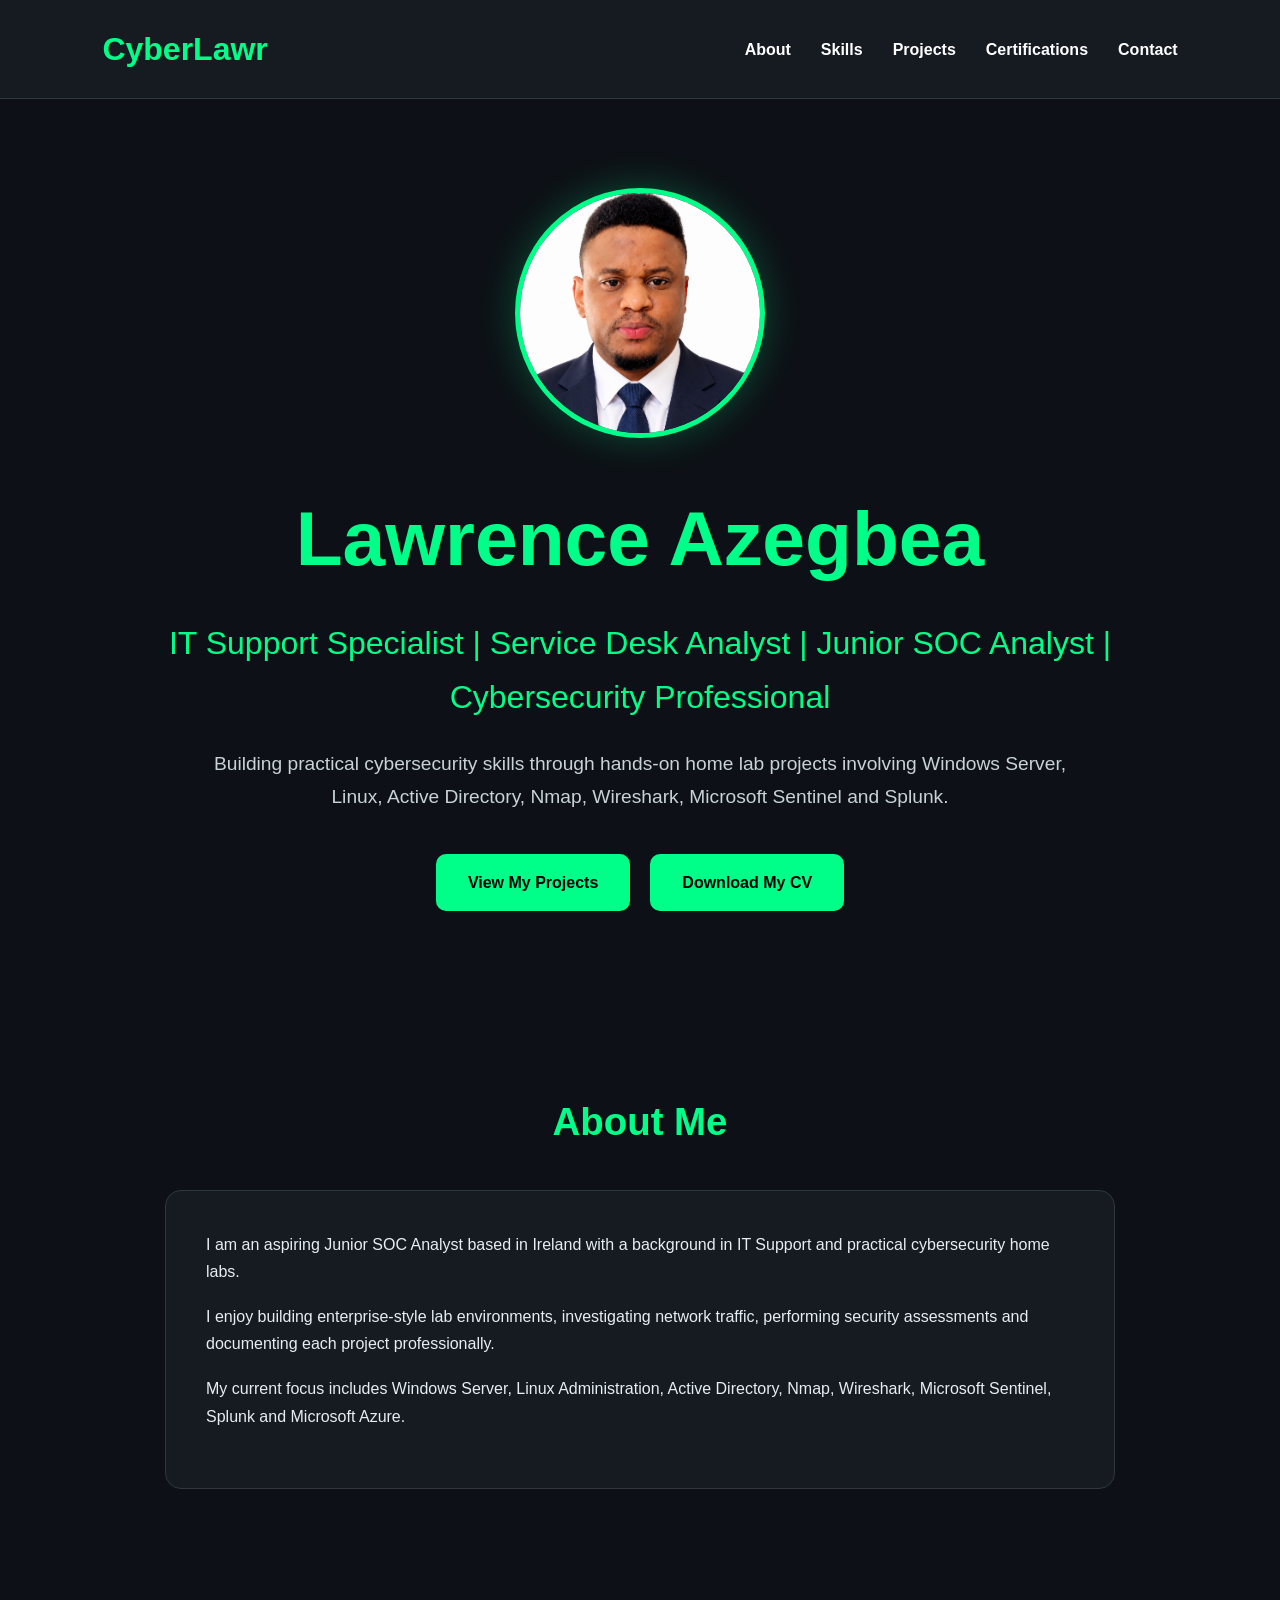
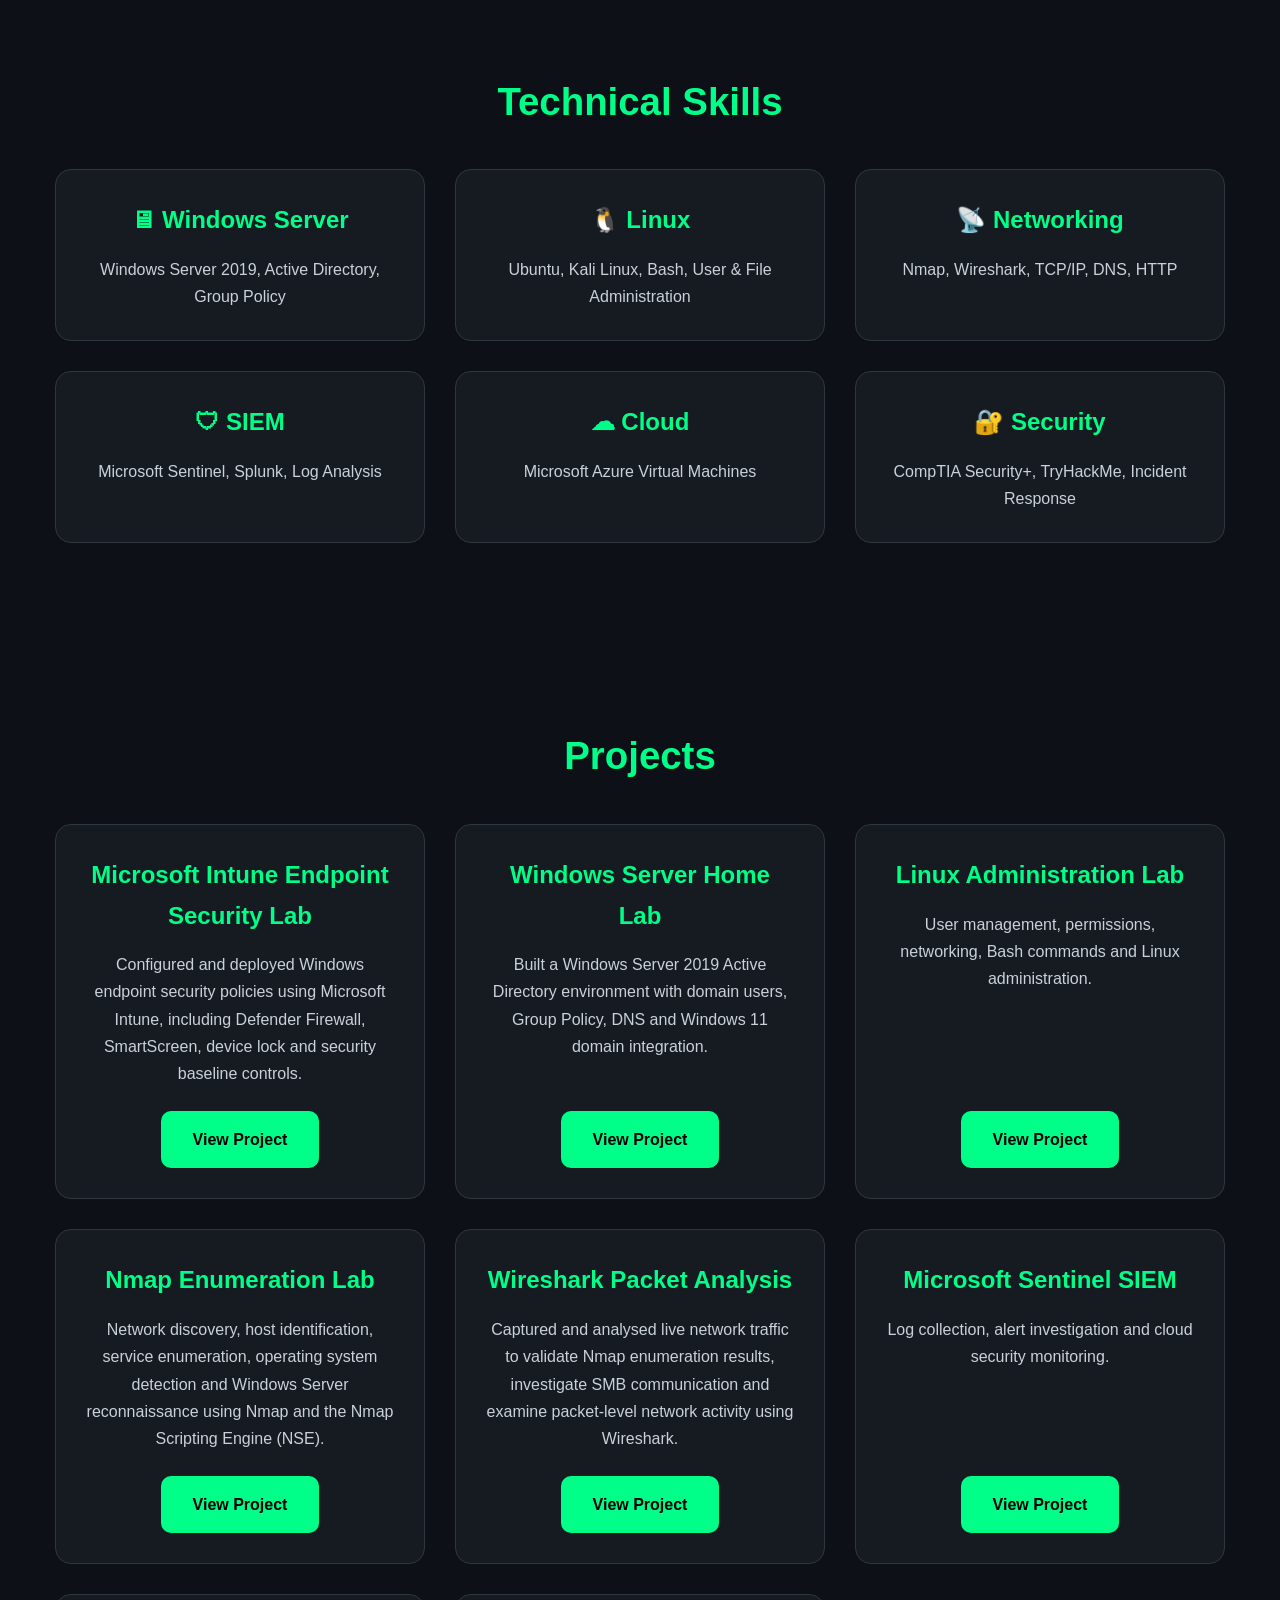
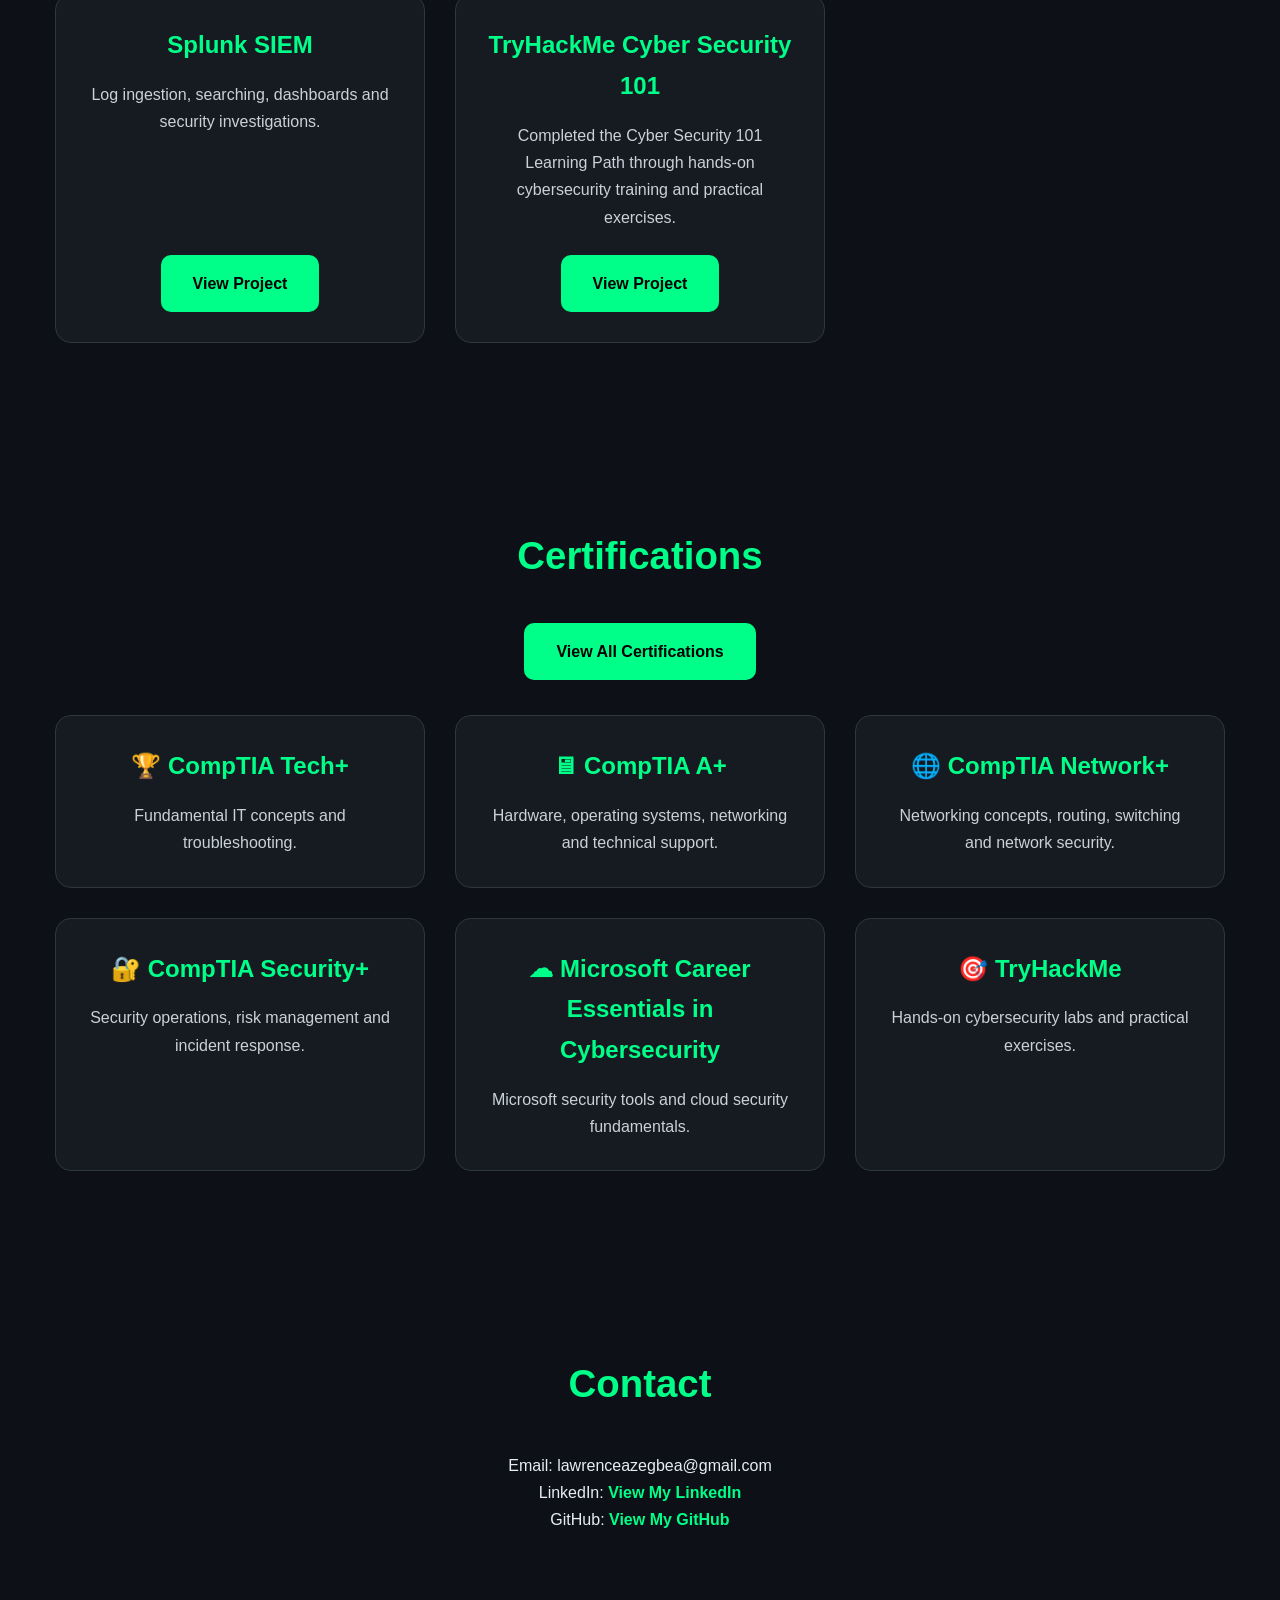
<file: index.html>
<!DOCTYPE html>
<html lang="en">

<head>

    <!-- Google tag (gtag.js) -->
<script async src="https://www.googletagmanager.com/gtag/js?id=G-D3D4YB1VX6"></script>
<script>
  window.dataLayer = window.dataLayer || [];
  function gtag(){dataLayer.push(arguments);}
  gtag('js', new Date());

  gtag('config', 'G-D3D4YB1VX6');
</script>

    <meta charset="UTF-8">
    <meta name="viewport" content="width=device-width, initial-scale=1.0">

    <title>Lawrence Azegbea | IT Support Specialist | Cybersecurity Portfolio | Ireland</title>

    <meta name="description" content="Lawrence Azegbea is an IT Support Specialist and aspiring SOC Analyst in Ireland. Explore hands-on cybersecurity projects covering Windows Server, Active Directory, Linux, Nmap, Wireshark, Microsoft Sentinel, Splunk and Microsoft Azure.">

    <meta name="keywords" content="Lawrence Azegbea, CyberLawr, Cybersecurity Portfolio, IT Support, Service Desk, SOC Analyst, Windows Server, Active Directory, Linux, Nmap, Wireshark, Microsoft Sentinel, Splunk, Microsoft Azure, Ireland">

    <meta name="author" content="Lawrence Azegbea">

    <meta name="robots" content="index, follow">

    <link rel="canonical" href="https://cyberlawr.com/">

    <!-- Open Graph -->
    <meta property="og:title" content="Lawrence Azegbea | Cybersecurity Portfolio">
    <meta property="og:description" content="Hands-on cybersecurity portfolio showcasing Windows Server, Linux, Active Directory, Nmap, Wireshark, Microsoft Sentinel, Splunk and home lab projects.">
    <meta property="og:type" content="website">
    <meta property="og:url" content="https://cyberlawr.com/">
    <meta property="og:image" content="https://cyberlawr.com/assets/images/profile.png">

    <!-- Twitter -->
    <meta name="twitter:card" content="summary_large_image">
    <meta name="twitter:title" content="Lawrence Azegbea | Cybersecurity Portfolio">
    <meta name="twitter:description" content="IT Support Specialist and aspiring SOC Analyst with hands-on cybersecurity home labs and portfolio projects.">
    <meta name="twitter:image" content="https://cyberlawr.com/assets/images/profile.png">

    <link rel="stylesheet" href="assets/style.css">

</head>

<body>

<nav aria-label="Main Navigation">

    <h2>
    <a href="index.html" class="logo">CyberLawr</a>
</h2>

    <ul>
        <li><a href="#about">About</a></li>
        <li><a href="#skills">Skills</a></li>
        <li><a href="#projects">Projects</a></li>

        <!-- UPDATED -->
        <li><a href="certifications.html">Certifications</a></li>

        <li><a href="#contact">Contact</a></li>
    </ul>

</nav>

<section class="hero">

    <img src="assets/images/profile.png"
         alt="Lawrence Azegbea"
         class="profile-img">

    <h1>Lawrence Azegbea</h1>


<h2>IT Support Specialist | Service Desk Analyst | Junior SOC Analyst | Cybersecurity Professional</h2>

    <p>
        Building practical cybersecurity skills through hands-on home lab projects involving
        Windows Server, Linux, Active Directory, Nmap, Wireshark,
        Microsoft Sentinel and Splunk.
    </p>

    <div class="hero-buttons">

        <a href="#projects" class="btn">
            View My Projects
        </a>

        <a href="assets/Lawrence_Azegbea_CV.pdf"
           class="btn"
           download>
            Download My CV
        </a>

    </div>

</section>

<section id="about">

    <h2>About Me</h2>

    <div class="about-card">

        <p>
            I am an aspiring Junior SOC Analyst based in Ireland with a background in IT Support and practical cybersecurity home labs.
        </p>

        <p>
            I enjoy building enterprise-style lab environments, investigating network traffic, performing security assessments and documenting each project professionally.
        </p>

        <p>
            My current focus includes Windows Server, Linux Administration, Active Directory, Nmap, Wireshark, Microsoft Sentinel, Splunk and Microsoft Azure.
        </p>

    </div>

</section>

<section id="skills">

    <h2>Technical Skills</h2>

    <div class="cards">

        <div class="card">
            <h3>🖥 Windows Server</h3>
            <p>Windows Server 2019, Active Directory, Group Policy</p>
        </div>

        <div class="card">
            <h3>🐧 Linux</h3>
            <p>Ubuntu, Kali Linux, Bash, User &amp; File Administration</p>
        </div>

        <div class="card">
            <h3>📡 Networking</h3>
            <p>Nmap, Wireshark, TCP/IP, DNS, HTTP</p>
        </div>

        <div class="card">
            <h3>🛡 SIEM</h3>
            <p>Microsoft Sentinel, Splunk, Log Analysis</p>
        </div>

        <div class="card">
            <h3>☁ Cloud</h3>
            <p>Microsoft Azure Virtual Machines</p>
        </div>

        <div class="card">
            <h3>🔐 Security</h3>
            <p>CompTIA Security+, TryHackMe, Incident Response</p>
        </div>

    </div>

</section>

<section id="projects">

    <h2>Projects</h2>

    <div class="cards">

        <div class="card">
            <h3>Microsoft Intune Endpoint Security Lab</h3>
            <p>
                Configured and deployed Windows endpoint security policies using Microsoft Intune,
                including Defender Firewall, SmartScreen, device lock and security baseline controls.
            </p>

            <a href="intune.html" class="project-btn">View Project</a>
        </div>

        <div class="card">
            <h3>Windows Server Home Lab</h3>
            <p>
                Built a Windows Server 2019 Active Directory environment with domain users,
                Group Policy, DNS and Windows 11 domain integration.
            </p>

            <a href="windows-server.html" class="project-btn">View Project</a>
        </div>

        <div class="card">
            <h3>Linux Administration Lab</h3>
            <p>
                User management, permissions, networking, Bash commands and Linux administration.
            </p>

            <a href="linux.html" class="project-btn">View Project</a>
        </div>

        <div class="card">

    <h3>Nmap Enumeration Lab</h3>

    <p>
        Network discovery, host identification, service enumeration,
        operating system detection and Windows Server reconnaissance
        using Nmap and the Nmap Scripting Engine (NSE).
    </p>

    <a href="nmap.html" class="project-btn">
        View Project
    </a>

</div>

<div class="card">

    <h3>Wireshark Packet Analysis</h3>

    <p>
        Captured and analysed live network traffic to validate Nmap
        enumeration results, investigate SMB communication and examine
        packet-level network activity using Wireshark.
    </p>

    <a href="wireshark.html" class="project-btn">
        View Project
    </a>

</div>

        <div class="card">
            <h3>Microsoft Sentinel SIEM</h3>
            <p>
                Log collection, alert investigation and cloud security monitoring.
            </p>

            <a href="sentinel.html" class="project-btn">View Project</a>
        </div>

        <div class="card">
            <h3>Splunk SIEM</h3>
            <p>
                Log ingestion, searching, dashboards and security investigations.
            </p>

            <a href="splunk.html" class="project-btn">View Project</a>
        </div>

        <div class="card">
            <h3>TryHackMe Cyber Security 101</h3>
            <p>
                Completed the Cyber Security 101 Learning Path through hands-on cybersecurity training and practical exercises.
            </p>

            <a href="tryhackme.html" class="project-btn">View Project</a>
        </div>

    </div>

</section>

<section id="certifications">

    <h2 style="text-align:center;">
        <a href="certifications.html"
           style="text-decoration:none; color:inherit;">
            Certifications
        </a>
    </h2>

    <div style="text-align:center; margin:20px 0 35px;">
        <a href="certifications.html" class="btn">
            View All Certifications
        </a>
    </div>

    <div class="cards">

        <div class="card">
            <h3>🏆 CompTIA Tech+</h3>
            <p>Fundamental IT concepts and troubleshooting.</p>
        </div>

        <div class="card">
            <h3>🖥 CompTIA A+</h3>
            <p>Hardware, operating systems, networking and technical support.</p>
        </div>

        <div class="card">
            <h3>🌐 CompTIA Network+</h3>
            <p>Networking concepts, routing, switching and network security.</p>
        </div>

        <div class="card">
            <h3>🔐 CompTIA Security+</h3>
            <p>Security operations, risk management and incident response.</p>
        </div>

        <div class="card">
            <h3>☁ Microsoft Career Essentials in Cybersecurity</h3>
            <p>Microsoft security tools and cloud security fundamentals.</p>
        </div>

        <div class="card">
            <h3>🎯 TryHackMe</h3>
            <p>Hands-on cybersecurity labs and practical exercises.</p>
        </div>

    </div>

</section>

<section id="contact">

    <h2>Contact</h2>

    <p>Email: lawrenceazegbea@gmail.com</p>

    <p>
        LinkedIn:
        <a href="https://www.linkedin.com/in/lawrence-azegbea-81b802159/"
           target="_blank"
           rel="noopener noreferrer">
            View My LinkedIn
        </a>
    </p>

    <p>
        GitHub:
        <a href="https://github.com/lawr24/cyberlawr"
           target="_blank"
           rel="noopener noreferrer">
            View My GitHub
        </a>
    </p>

</section>

</body>

</html>
</file>
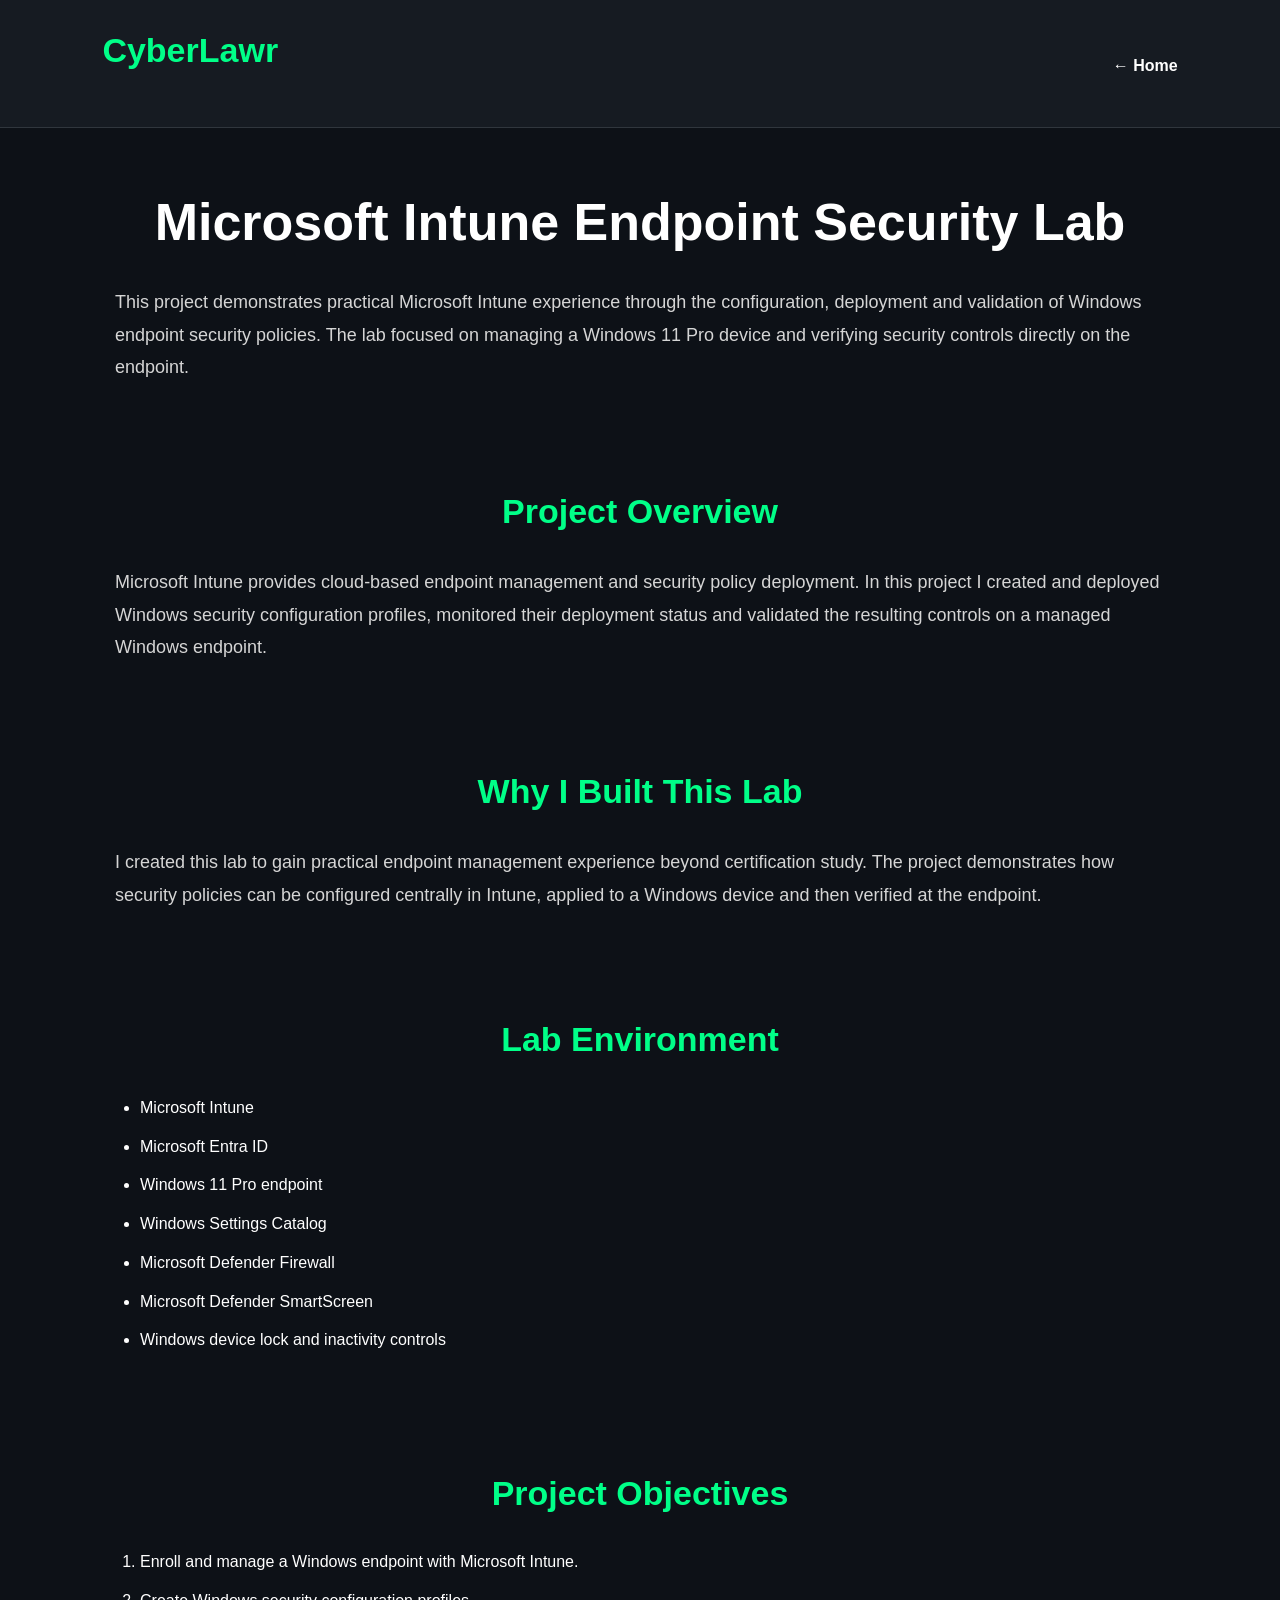
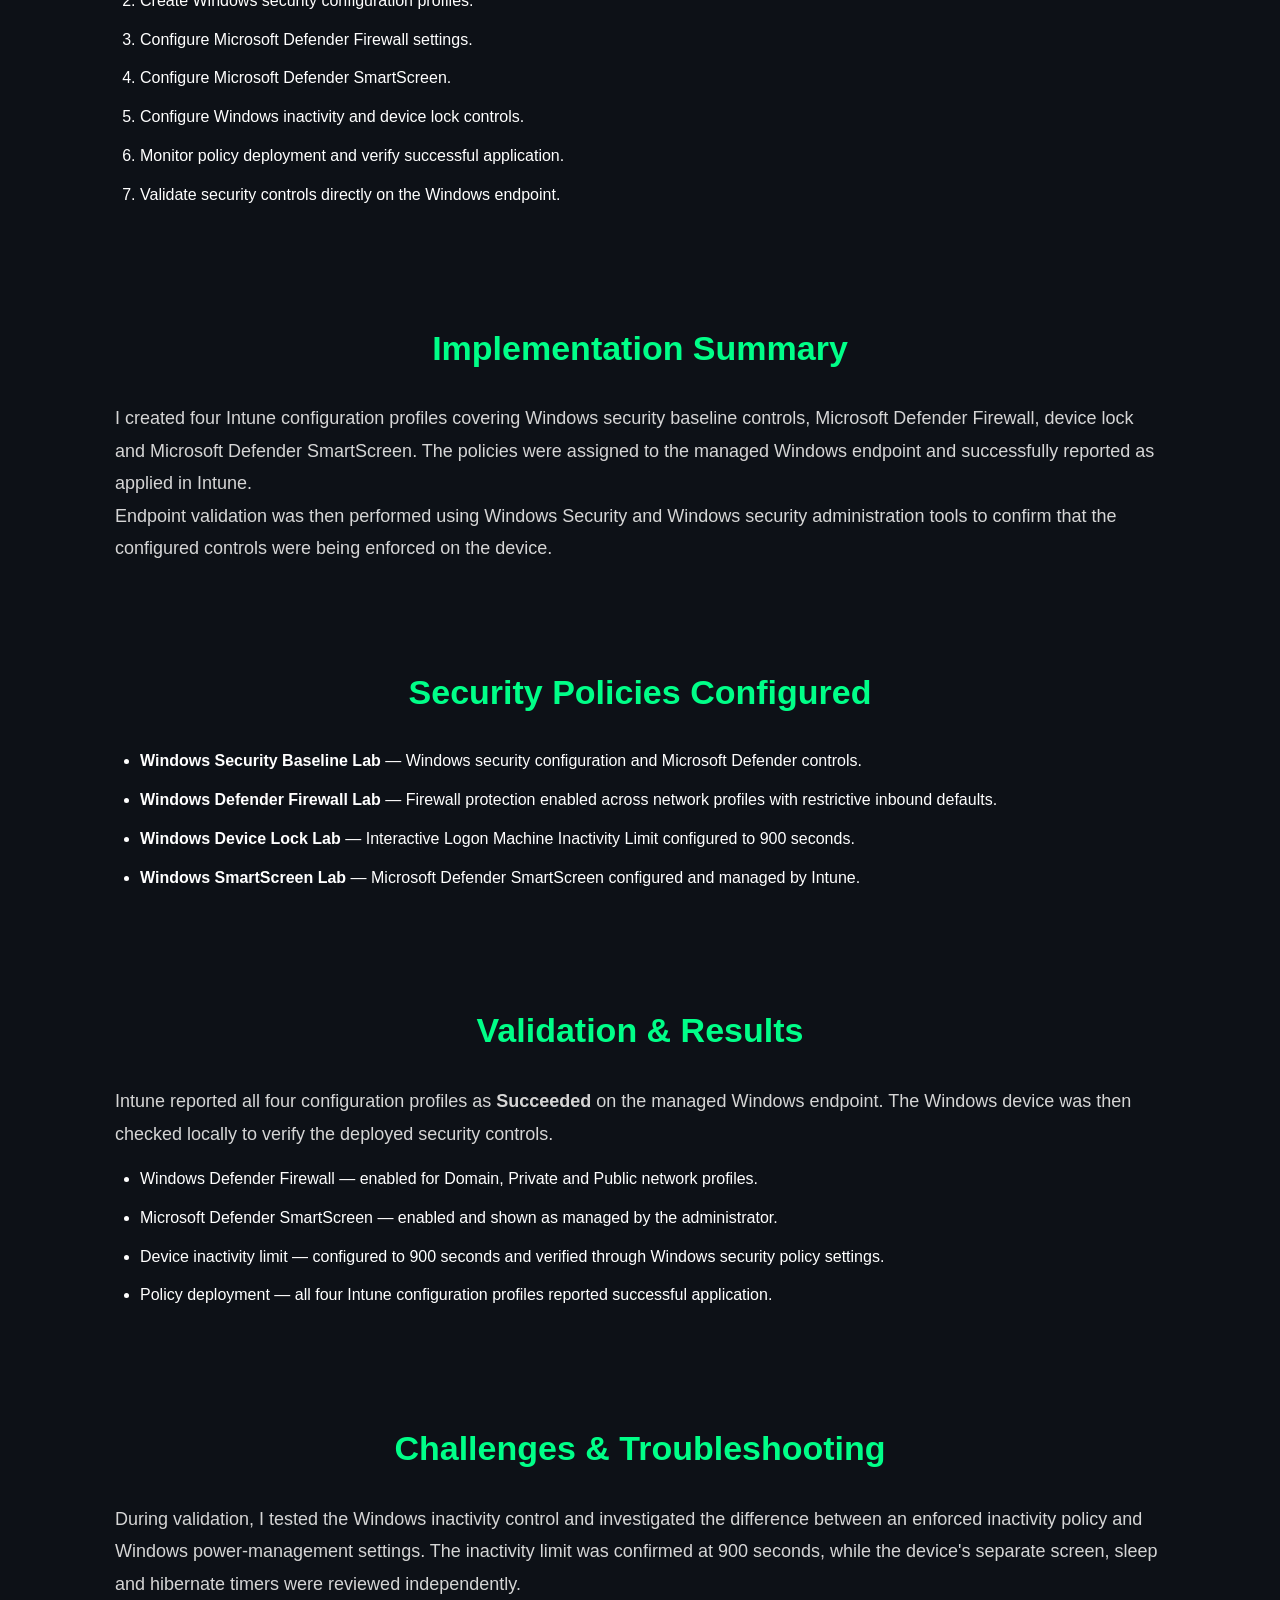
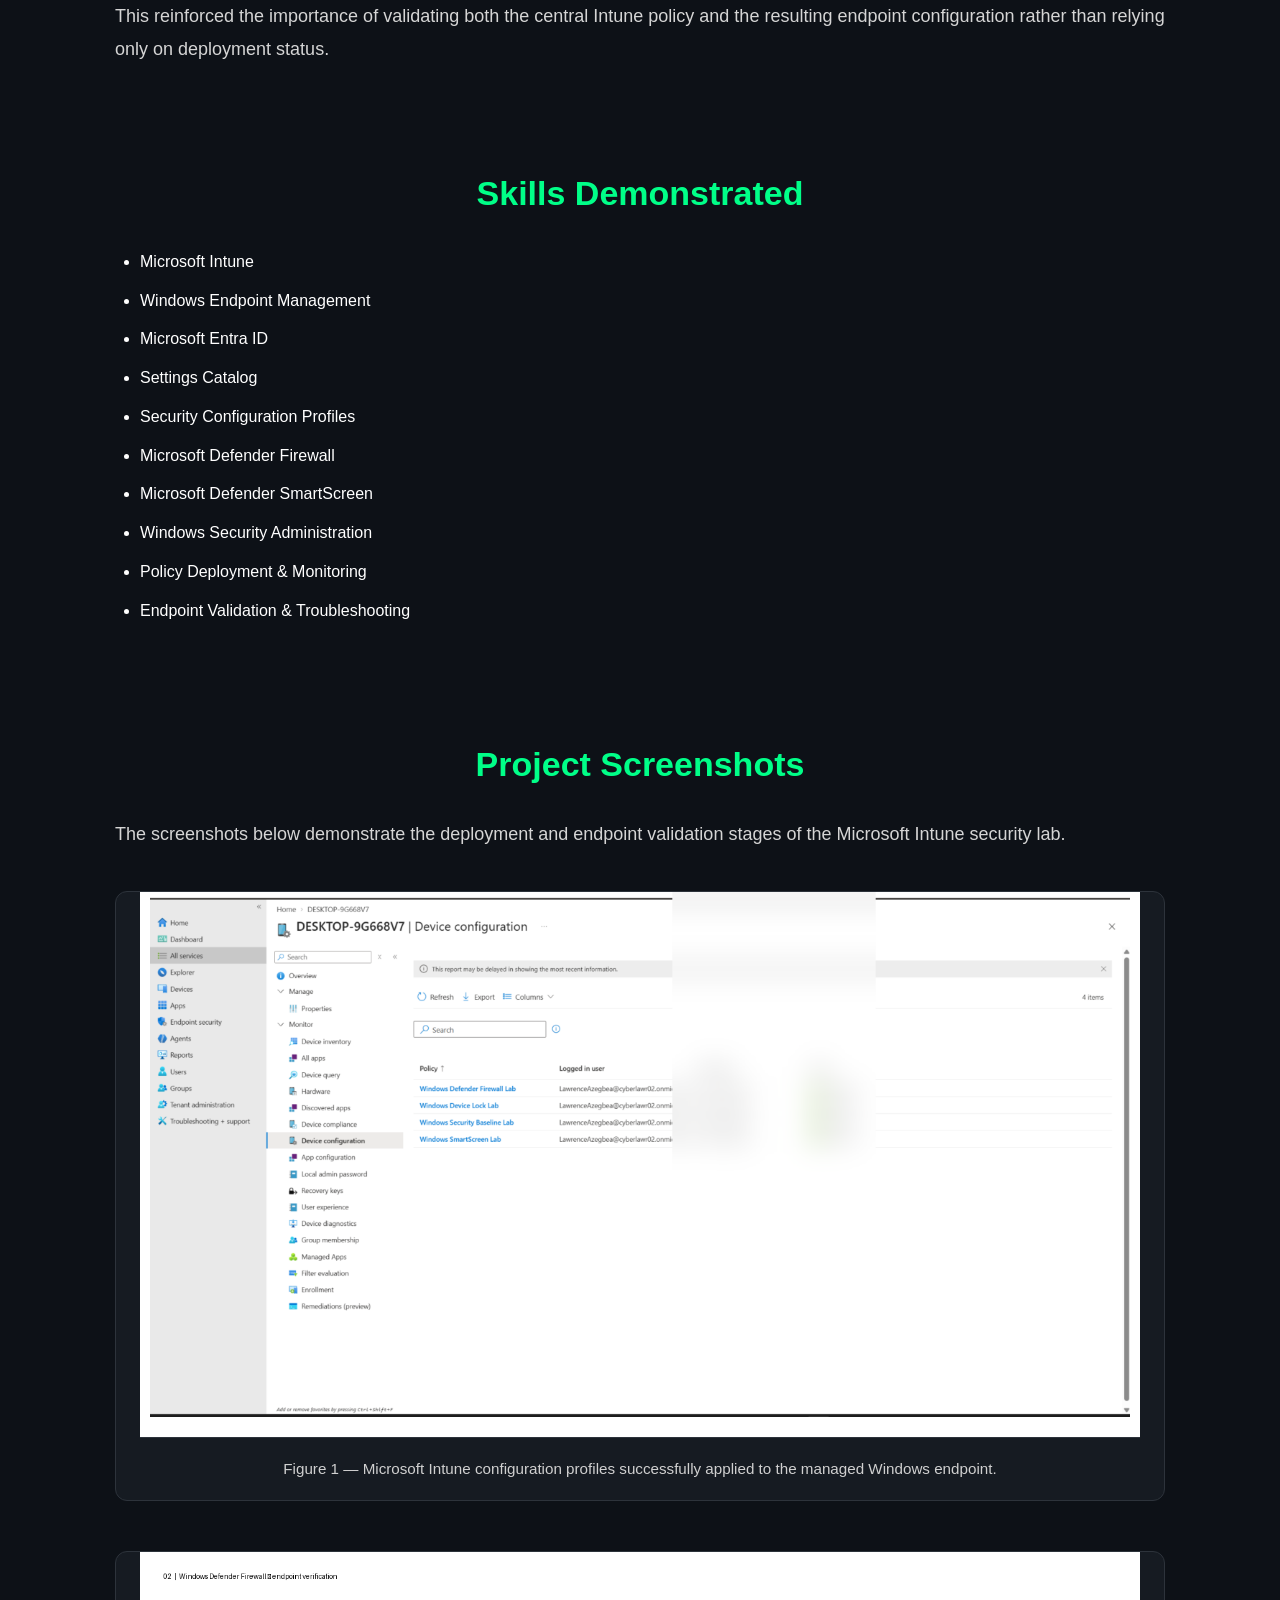
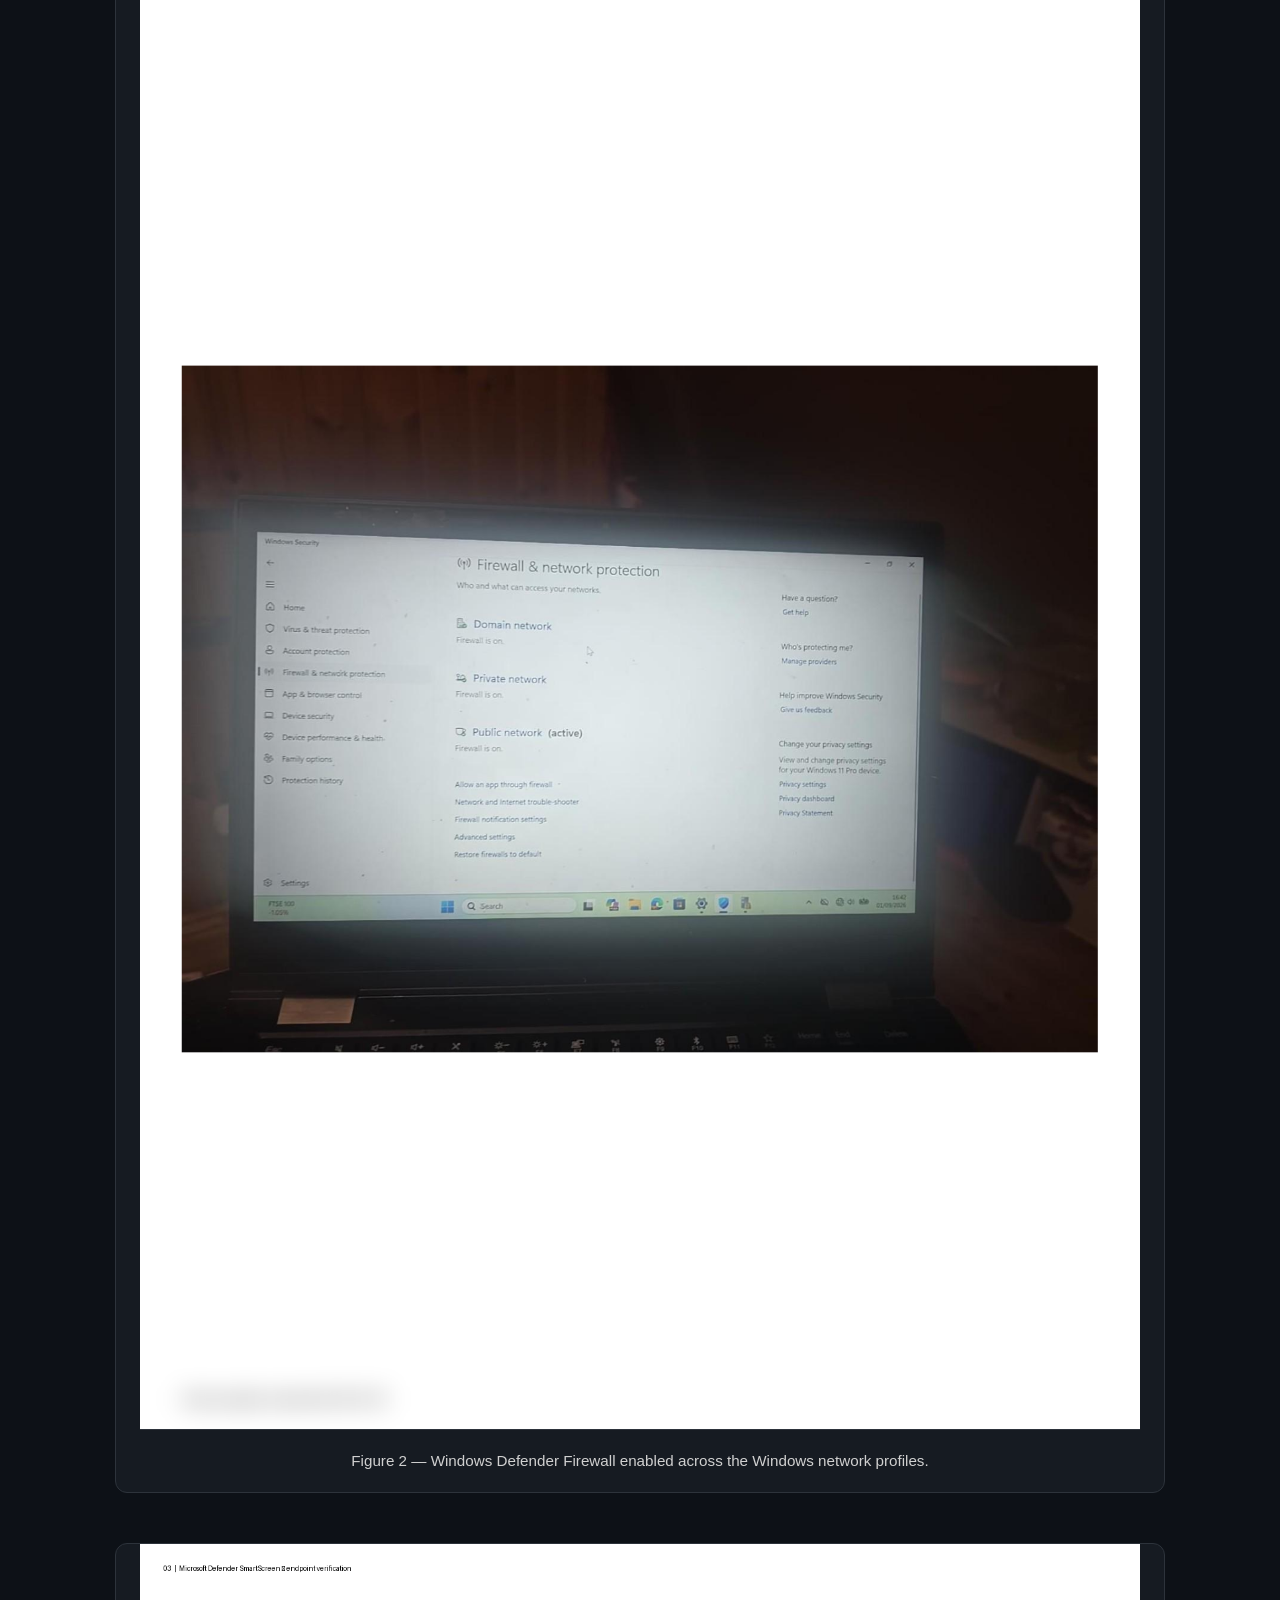
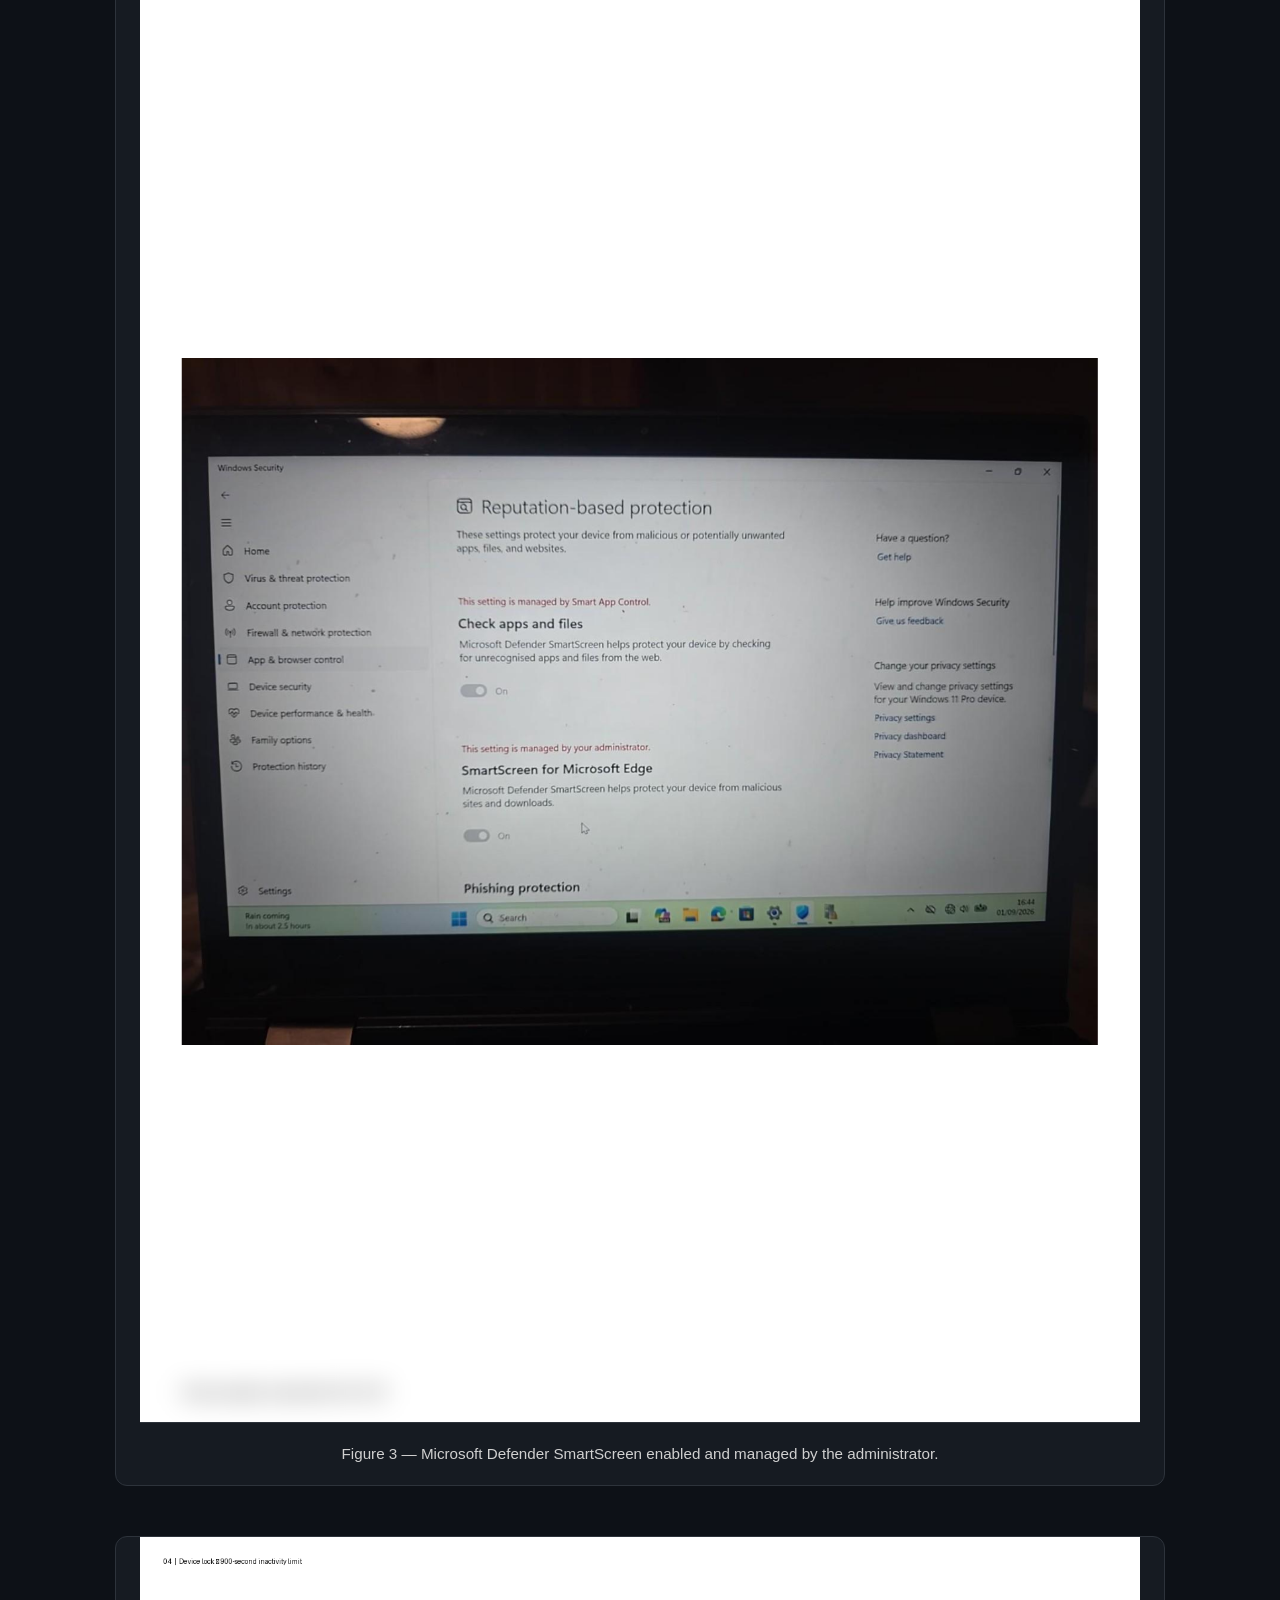
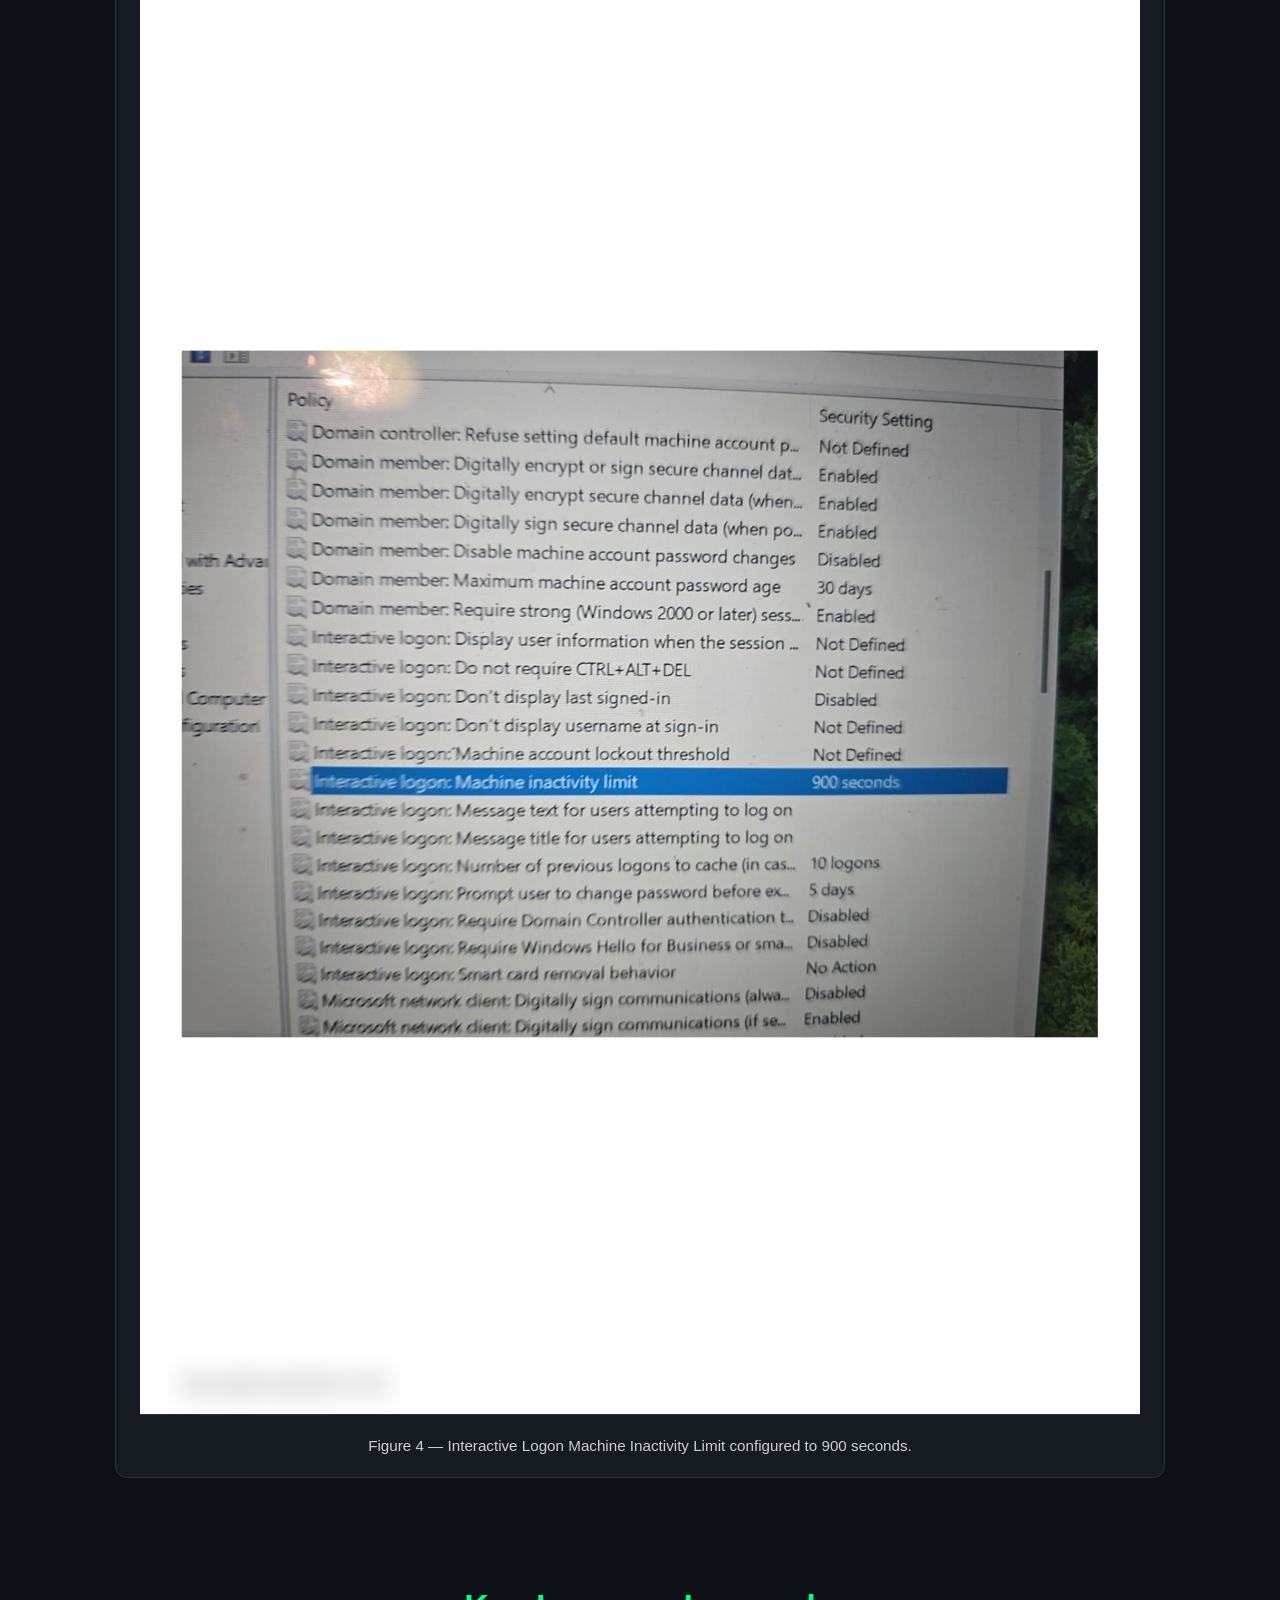
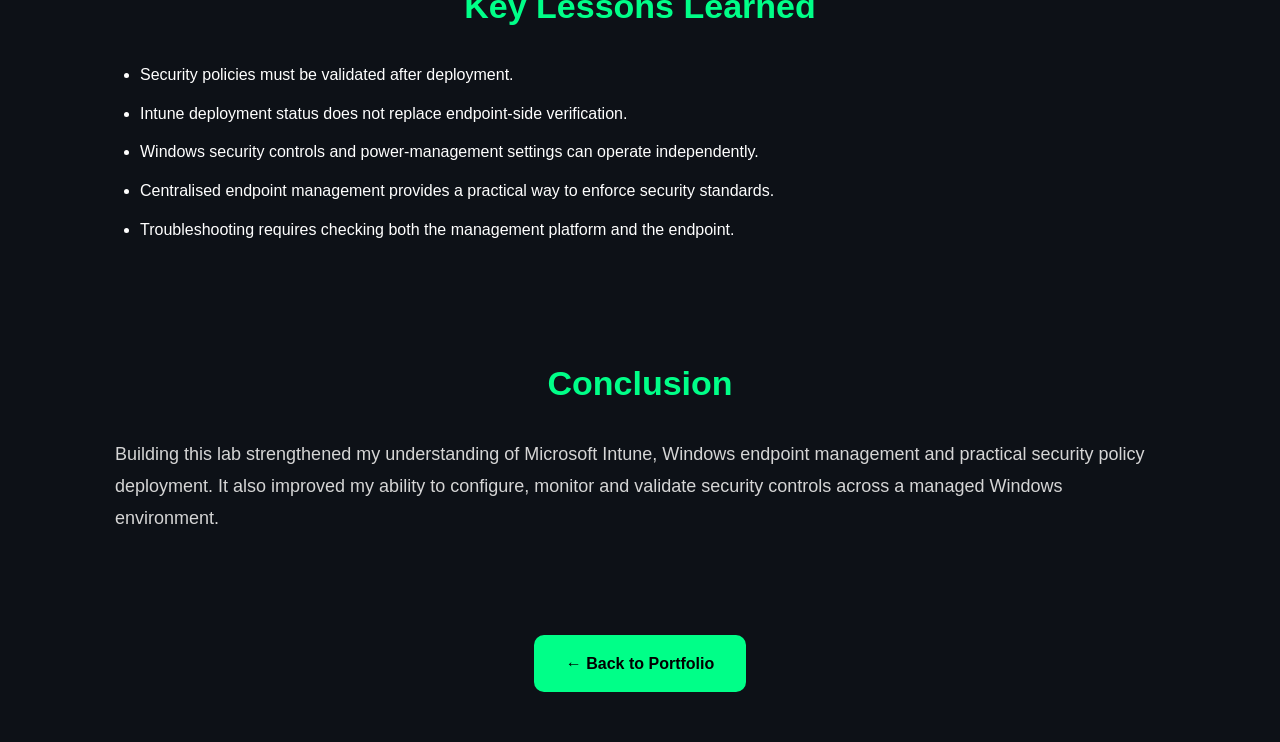
<file: intune.html>
<!DOCTYPE html>
<html lang="en">
<head>
<meta charset="UTF-8">
<meta name="viewport" content="width=device-width, initial-scale=1.0">
<title>Microsoft Intune Endpoint Security Lab | CyberLawr</title>

<link rel="stylesheet" href="assets/style.css">
<link rel="stylesheet" href="assets/project.css">
</head>

<body class="project-page">

<nav>
    <h2>CyberLawr</h2>
    <ul>
        <li><a href="index.html">← Home</a></li>
    </ul>
</nav>

<section>
    <h1>Microsoft Intune Endpoint Security Lab</h1>
    <p>
        This project demonstrates practical Microsoft Intune experience through the
        configuration, deployment and validation of Windows endpoint security policies.
        The lab focused on managing a Windows 11 Pro device and verifying security
        controls directly on the endpoint.
    </p>
</section>

<section>
    <h2>Project Overview</h2>
    <p>
        Microsoft Intune provides cloud-based endpoint management and security policy
        deployment. In this project I created and deployed Windows security configuration
        profiles, monitored their deployment status and validated the resulting controls
        on a managed Windows endpoint.
    </p>
</section>

<section>
    <h2>Why I Built This Lab</h2>
    <p>
        I created this lab to gain practical endpoint management experience beyond
        certification study. The project demonstrates how security policies can be
        configured centrally in Intune, applied to a Windows device and then verified
        at the endpoint.
    </p>
</section>

<section>
    <h2>Lab Environment</h2>
    <ul>
        <li>Microsoft Intune</li>
        <li>Microsoft Entra ID</li>
        <li>Windows 11 Pro endpoint</li>
        <li>Windows Settings Catalog</li>
        <li>Microsoft Defender Firewall</li>
        <li>Microsoft Defender SmartScreen</li>
        <li>Windows device lock and inactivity controls</li>
    </ul>
</section>

<section>
    <h2>Project Objectives</h2>
    <ol>
        <li>Enroll and manage a Windows endpoint with Microsoft Intune.</li>
        <li>Create Windows security configuration profiles.</li>
        <li>Configure Microsoft Defender Firewall settings.</li>
        <li>Configure Microsoft Defender SmartScreen.</li>
        <li>Configure Windows inactivity and device lock controls.</li>
        <li>Monitor policy deployment and verify successful application.</li>
        <li>Validate security controls directly on the Windows endpoint.</li>
    </ol>
</section>

<section>
    <h2>Implementation Summary</h2>
    <p>
        I created four Intune configuration profiles covering Windows security baseline
        controls, Microsoft Defender Firewall, device lock and Microsoft Defender
        SmartScreen. The policies were assigned to the managed Windows endpoint and
        successfully reported as applied in Intune.
    </p>
    <p>
        Endpoint validation was then performed using Windows Security and Windows
        security administration tools to confirm that the configured controls were
        being enforced on the device.
    </p>
</section>

<section>
    <h2>Security Policies Configured</h2>
    <ul>
        <li><strong>Windows Security Baseline Lab</strong> — Windows security configuration and Microsoft Defender controls.</li>
        <li><strong>Windows Defender Firewall Lab</strong> — Firewall protection enabled across network profiles with restrictive inbound defaults.</li>
        <li><strong>Windows Device Lock Lab</strong> — Interactive Logon Machine Inactivity Limit configured to 900 seconds.</li>
        <li><strong>Windows SmartScreen Lab</strong> — Microsoft Defender SmartScreen configured and managed by Intune.</li>
    </ul>
</section>

<section>
    <h2>Validation &amp; Results</h2>
    <p>
        Intune reported all four configuration profiles as <strong>Succeeded</strong>
        on the managed Windows endpoint. The Windows device was then checked locally
        to verify the deployed security controls.
    </p>
    <ul>
        <li>Windows Defender Firewall — enabled for Domain, Private and Public network profiles.</li>
        <li>Microsoft Defender SmartScreen — enabled and shown as managed by the administrator.</li>
        <li>Device inactivity limit — configured to 900 seconds and verified through Windows security policy settings.</li>
        <li>Policy deployment — all four Intune configuration profiles reported successful application.</li>
    </ul>
</section>

<section>
    <h2>Challenges &amp; Troubleshooting</h2>
    <p>
        During validation, I tested the Windows inactivity control and investigated the
        difference between an enforced inactivity policy and Windows power-management
        settings. The inactivity limit was confirmed at 900 seconds, while the device's
        separate screen, sleep and hibernate timers were reviewed independently.
    </p>
    <p>
        This reinforced the importance of validating both the central Intune policy and
        the resulting endpoint configuration rather than relying only on deployment status.
    </p>
</section>

<section>
    <h2>Skills Demonstrated</h2>
    <ul>
        <li>Microsoft Intune</li>
        <li>Windows Endpoint Management</li>
        <li>Microsoft Entra ID</li>
        <li>Settings Catalog</li>
        <li>Security Configuration Profiles</li>
        <li>Microsoft Defender Firewall</li>
        <li>Microsoft Defender SmartScreen</li>
        <li>Windows Security Administration</li>
        <li>Policy Deployment &amp; Monitoring</li>
        <li>Endpoint Validation &amp; Troubleshooting</li>
    </ul>
</section>

<section>
    <h2>Project Screenshots</h2>
    <p>
        The screenshots below demonstrate the deployment and endpoint validation stages
        of the Microsoft Intune security lab.
    </p>

    <div class="gallery">

        <figure>
            <img src="assets/images/intune/01-Intune-Policies-Succeeded.png"
                 alt="Microsoft Intune policies successfully applied">
            <figcaption>
                Figure 1 — Microsoft Intune configuration profiles successfully applied to the managed Windows endpoint.
            </figcaption>
        </figure>

        <figure>
            <img src="assets/images/intune/02-Windows-Firewall-Verified.png"
                 alt="Windows Defender Firewall enabled">
            <figcaption>
                Figure 2 — Windows Defender Firewall enabled across the Windows network profiles.
            </figcaption>
        </figure>

        <figure>
            <img src="assets/images/intune/03-Microsoft-Defender-SmartScreen.png"
                 alt="Microsoft Defender SmartScreen managed by administrator">
            <figcaption>
                Figure 3 — Microsoft Defender SmartScreen enabled and managed by the administrator.
            </figcaption>
        </figure>

        <figure>
            <img src="assets/images/intune/04-Device-Lock-900-Seconds.png"
                 alt="Windows inactivity limit configured to 900 seconds">
            <figcaption>
                Figure 4 — Interactive Logon Machine Inactivity Limit configured to 900 seconds.
            </figcaption>
        </figure>

    </div>
</section>

<section>
    <h2>Key Lessons Learned</h2>
    <ul>
        <li>Security policies must be validated after deployment.</li>
        <li>Intune deployment status does not replace endpoint-side verification.</li>
        <li>Windows security controls and power-management settings can operate independently.</li>
        <li>Centralised endpoint management provides a practical way to enforce security standards.</li>
        <li>Troubleshooting requires checking both the management platform and the endpoint.</li>
    </ul>
</section>

<section>
    <h2>Conclusion</h2>
    <p>
        Building this lab strengthened my understanding of Microsoft Intune, Windows
        endpoint management and practical security policy deployment. It also improved
        my ability to configure, monitor and validate security controls across a managed
        Windows environment.
    </p>
</section>

<section style="text-align:center;">
    <a href="index.html" class="btn">← Back to Portfolio</a>
</section>

</body>
</html>
</file>
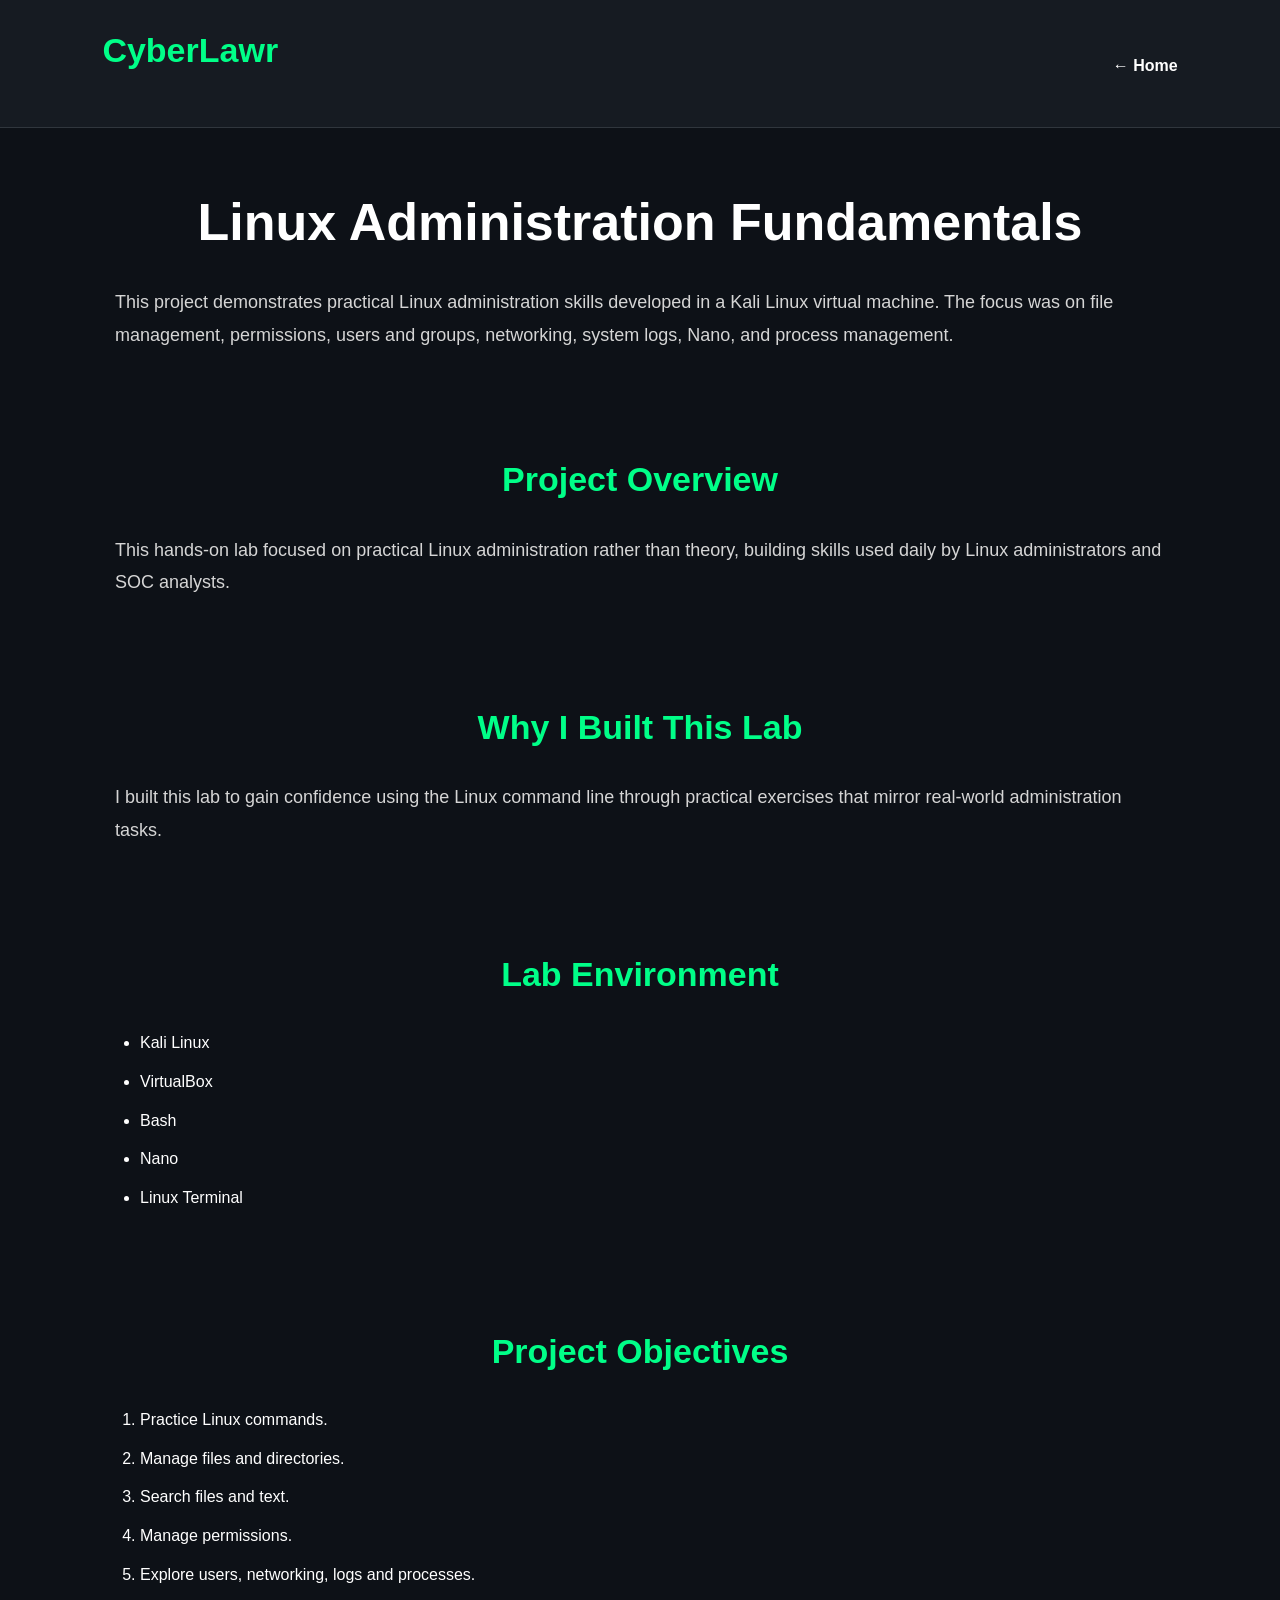
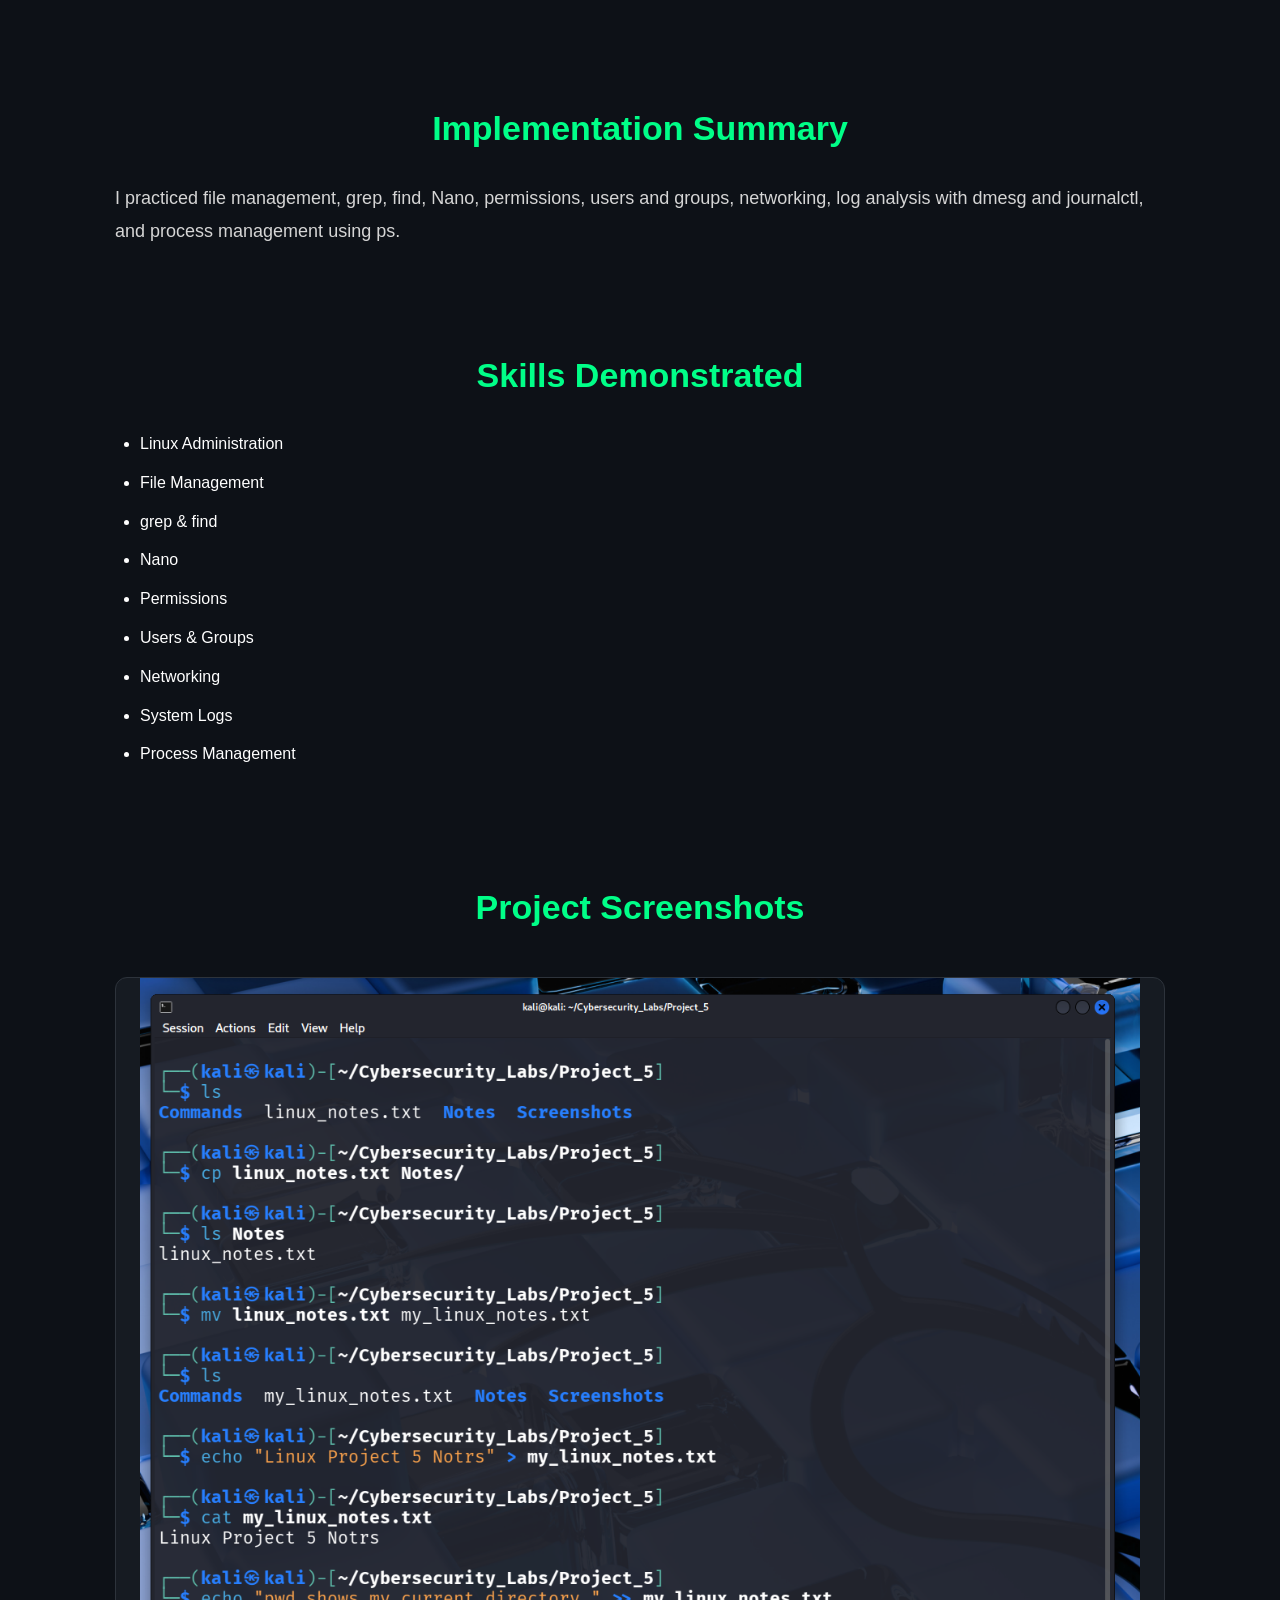
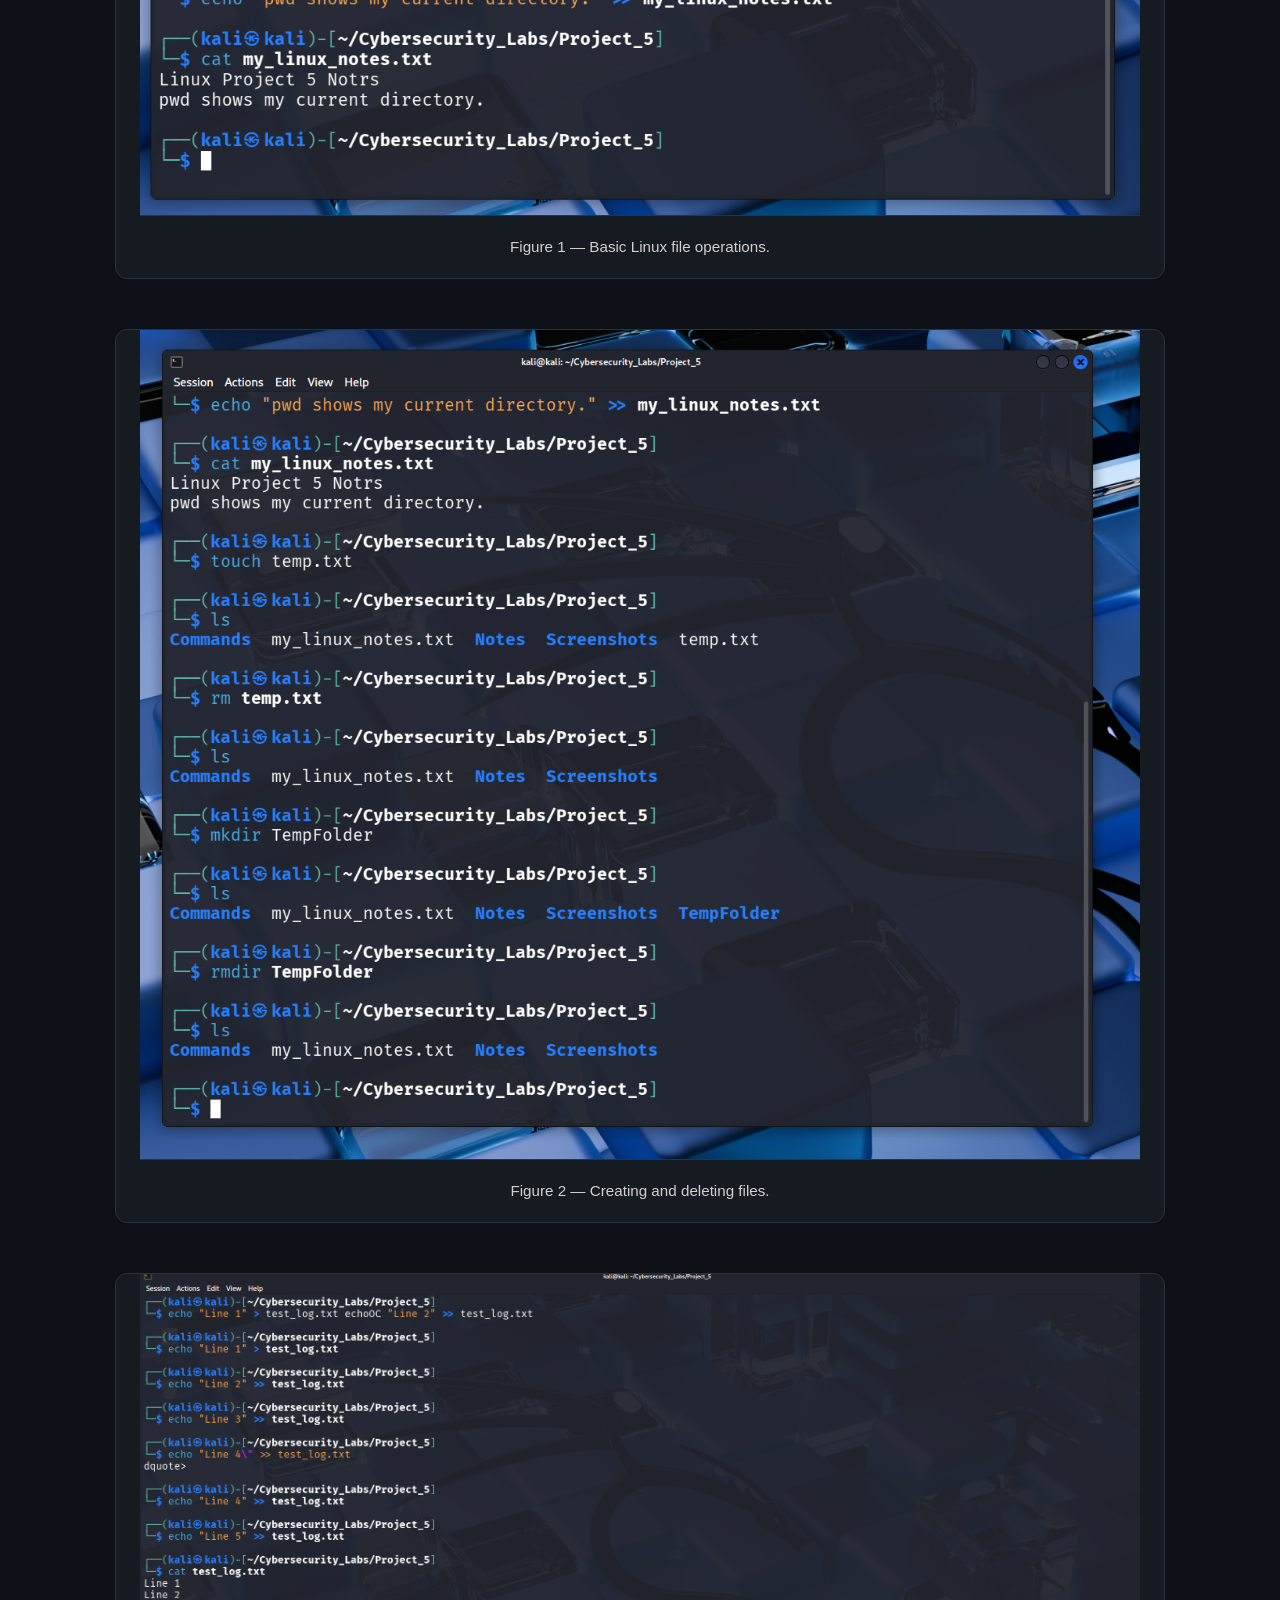
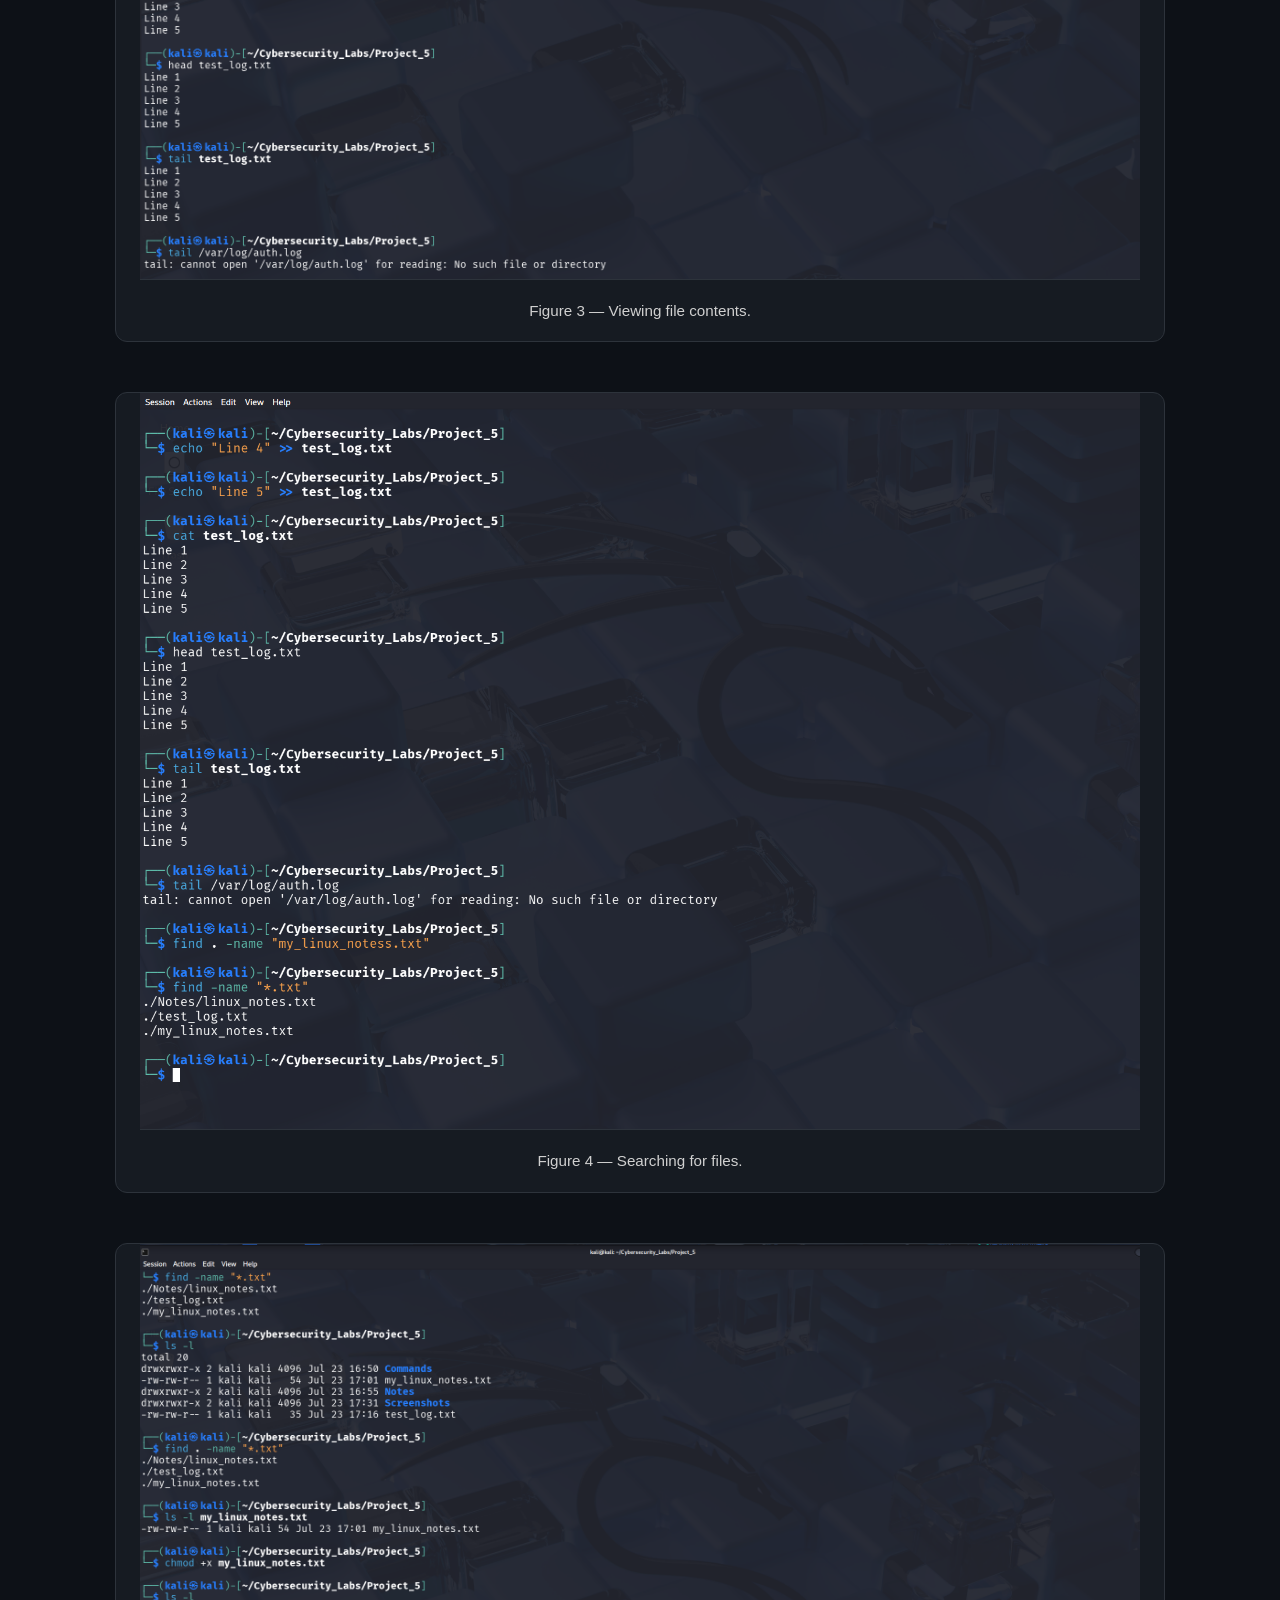
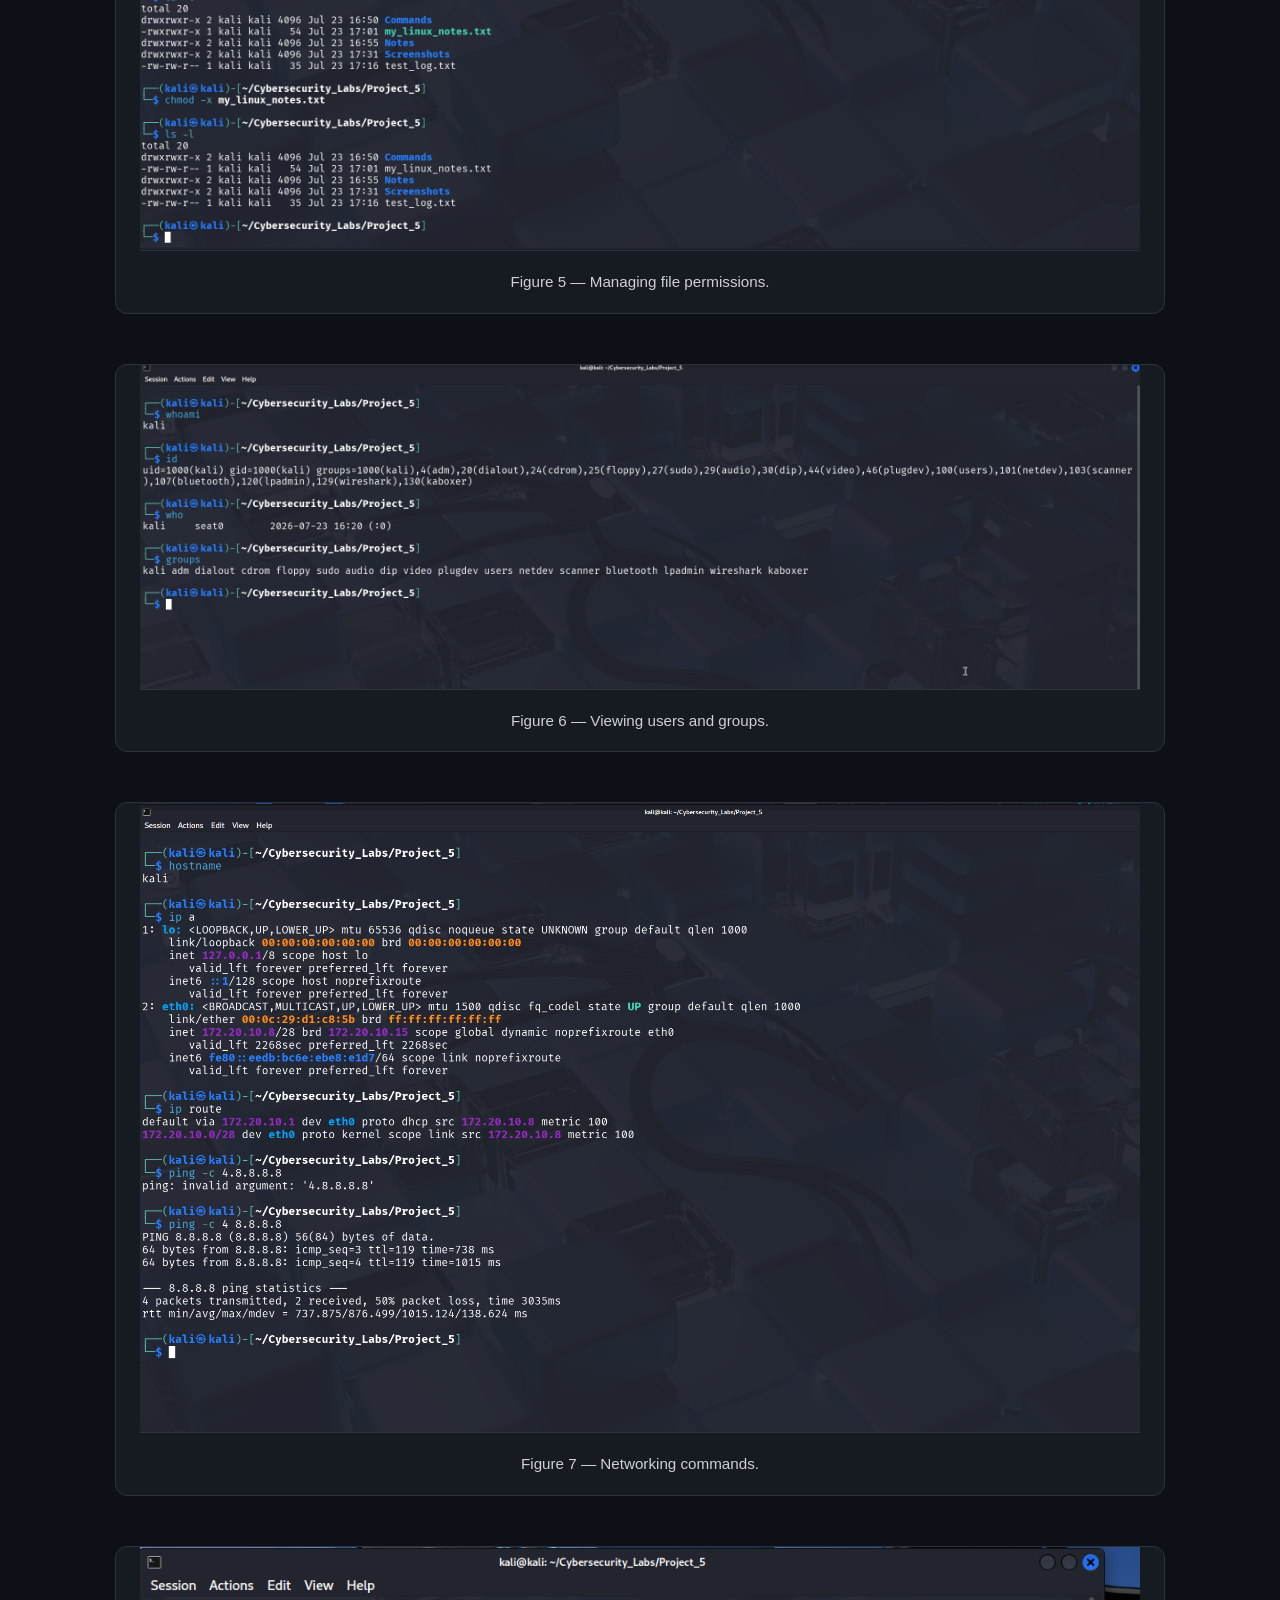
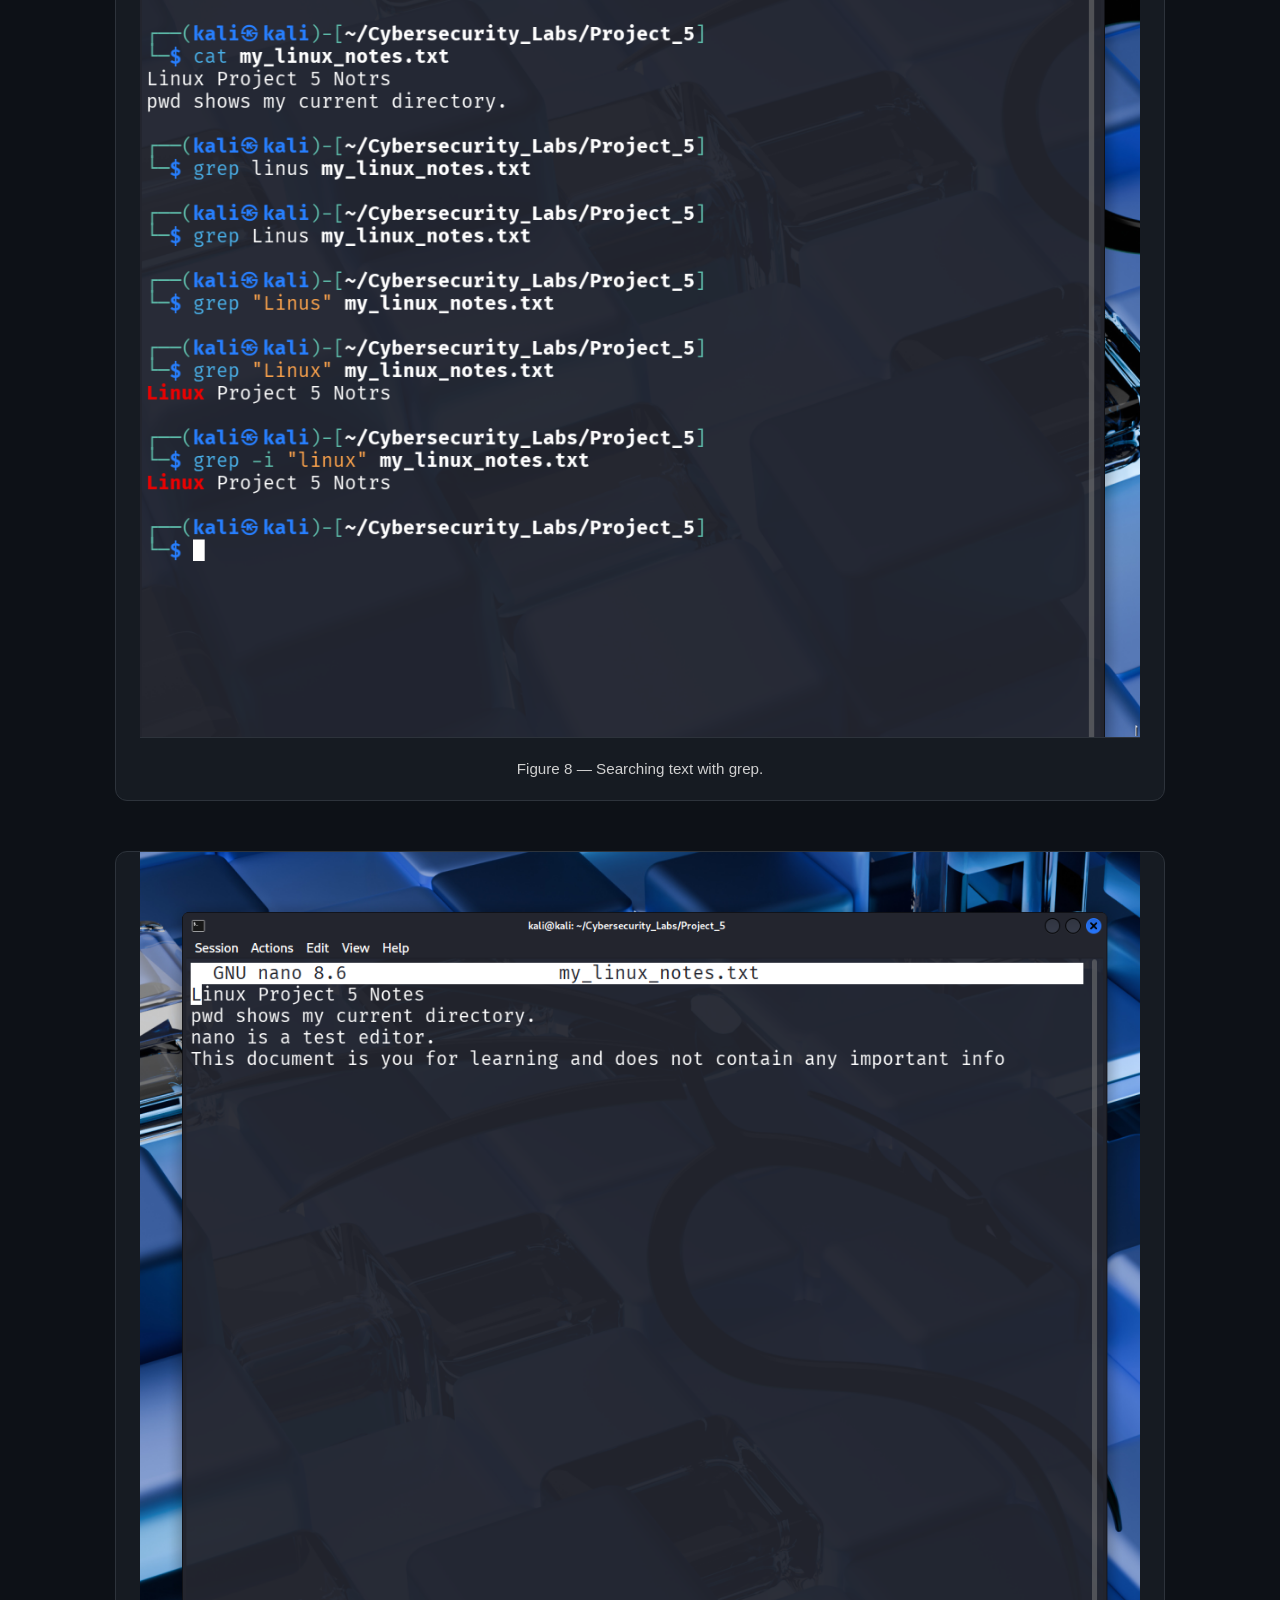
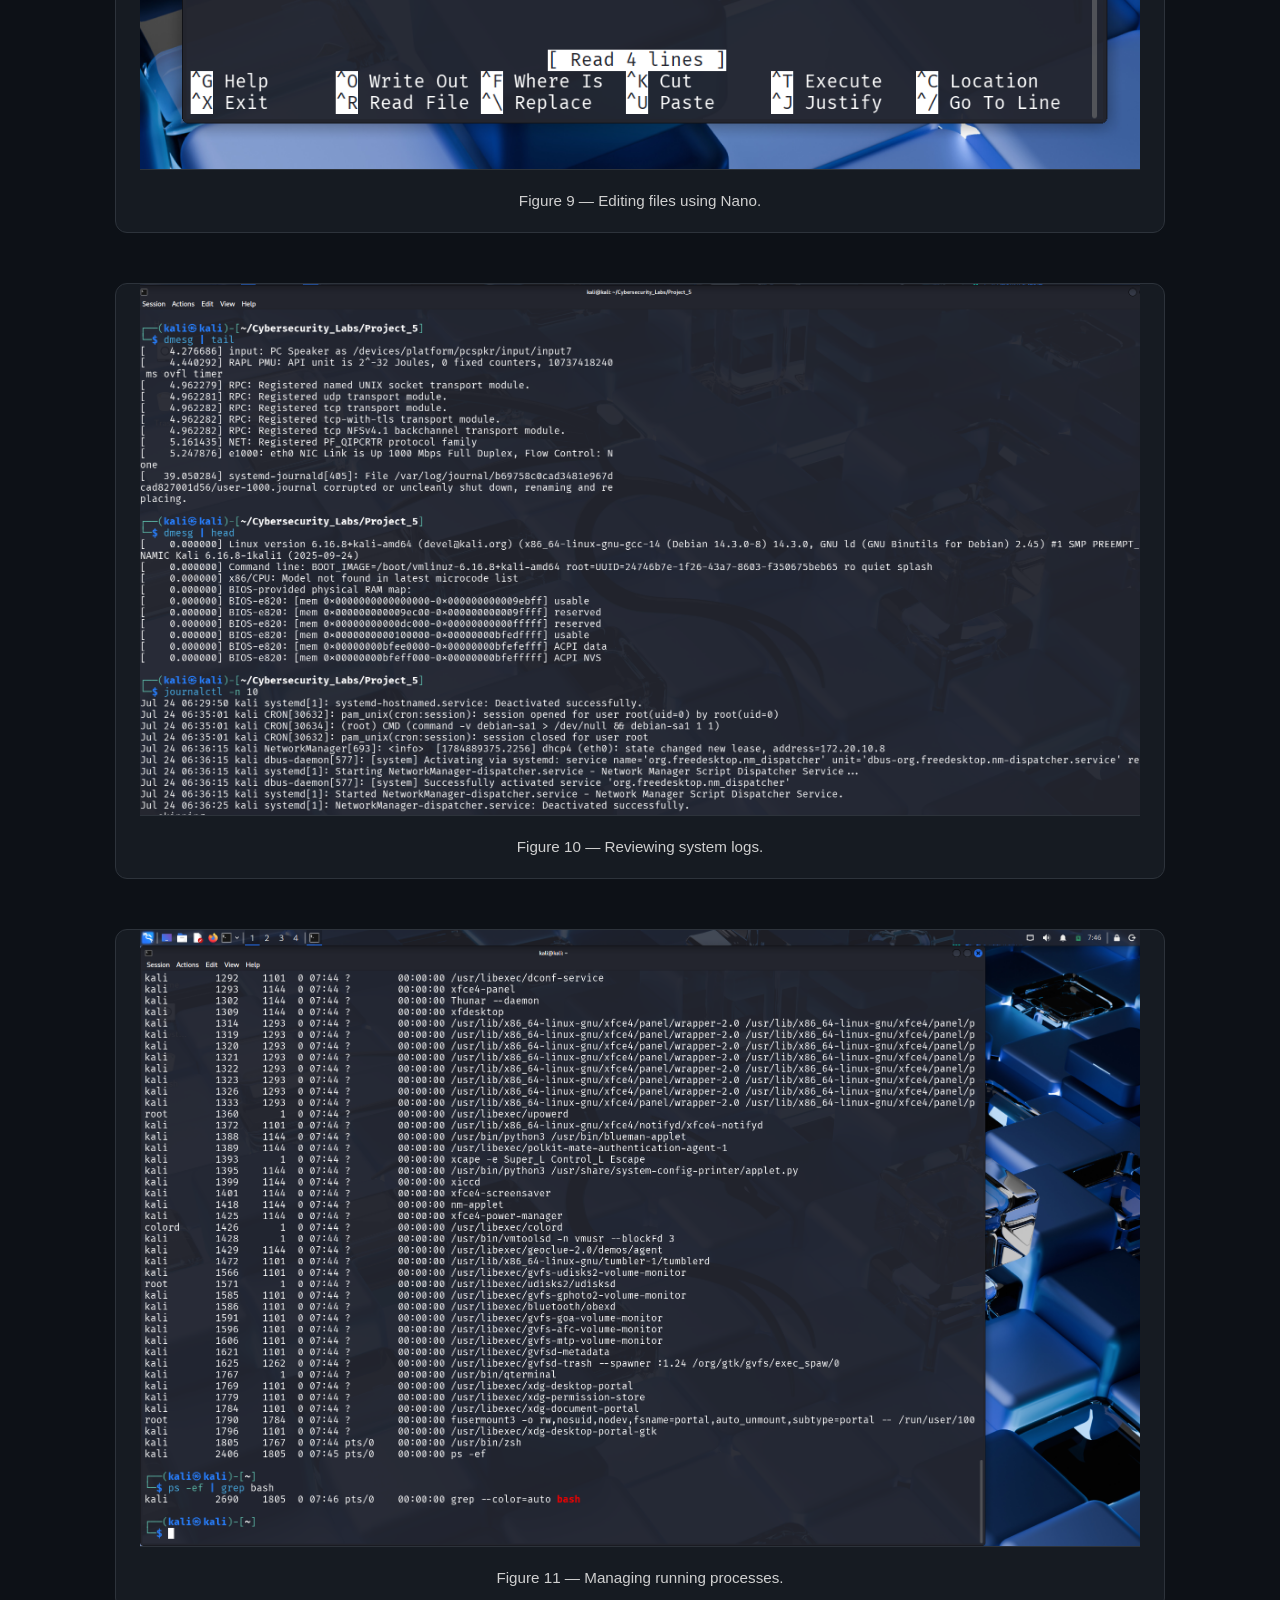
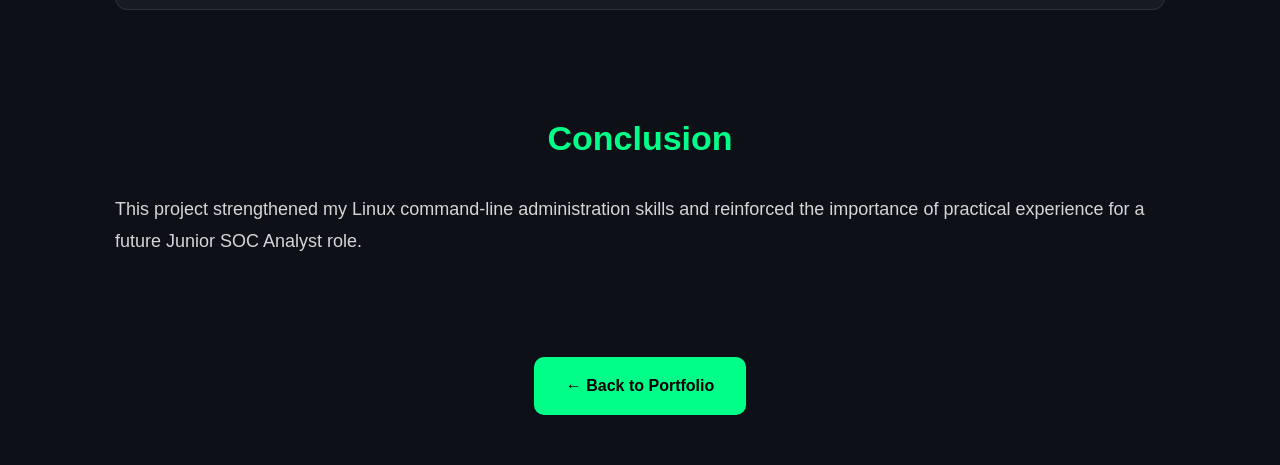
<file: linux.html>
<!DOCTYPE html>
<html lang="en">
<head>
<meta charset="UTF-8">
<meta name="viewport" content="width=device-width, initial-scale=1.0">
<title>Linux Administration Fundamentals | CyberLawr</title>
<link rel="stylesheet" href="assets/style.css">
<link rel="stylesheet" href="assets/project.css">
</head>
<body class="project-page">
<nav><h2>CyberLawr</h2><ul><li><a href="index.html">← Home</a></li></ul></nav>
<section><h1>Linux Administration Fundamentals</h1><p>This project demonstrates practical Linux administration skills developed in a Kali Linux virtual machine. The focus was on file management, permissions, users and groups, networking, system logs, Nano, and process management.</p></section>
<section><h2>Project Overview</h2><p>This hands-on lab focused on practical Linux administration rather than theory, building skills used daily by Linux administrators and SOC analysts.</p></section>
<section><h2>Why I Built This Lab</h2><p>I built this lab to gain confidence using the Linux command line through practical exercises that mirror real-world administration tasks.</p></section>
<section><h2>Lab Environment</h2><ul><li>Kali Linux</li><li>VirtualBox</li><li>Bash</li><li>Nano</li><li>Linux Terminal</li></ul></section>
<section><h2>Project Objectives</h2><ol><li>Practice Linux commands.</li><li>Manage files and directories.</li><li>Search files and text.</li><li>Manage permissions.</li><li>Explore users, networking, logs and processes.</li></ol></section>
<section><h2>Implementation Summary</h2><p>I practiced file management, grep, find, Nano, permissions, users and groups, networking, log analysis with dmesg and journalctl, and process management using ps.</p></section>
<section><h2>Skills Demonstrated</h2><ul><li>Linux Administration</li><li>File Management</li><li>grep &amp; find</li><li>Nano</li><li>Permissions</li><li>Users &amp; Groups</li><li>Networking</li><li>System Logs</li><li>Process Management</li></ul></section>
<section><h2>Project Screenshots</h2><div class="gallery">
<figure><img src="assets/images/linux/01_File_operations.png" alt="Basic Linux file operations."><figcaption>Figure 1 — Basic Linux file operations.</figcaption></figure>
<figure><img src="assets/images/linux/02_Creating_and_Deleting_Files.png" alt="Creating and deleting files."><figcaption>Figure 2 — Creating and deleting files.</figcaption></figure>
<figure><img src="assets/images/linux/03_Viewing_File_Contents.png" alt="Viewing file contents."><figcaption>Figure 3 — Viewing file contents.</figcaption></figure>
<figure><img src="assets/images/linux/04_Searching_for_Files.png" alt="Searching for files."><figcaption>Figure 4 — Searching for files.</figcaption></figure>
<figure><img src="assets/images/linux/05_File_Permissions.png" alt="Managing file permissions."><figcaption>Figure 5 — Managing file permissions.</figcaption></figure>
<figure><img src="assets/images/linux/06_Users_Groups.png" alt="Viewing users and groups."><figcaption>Figure 6 — Viewing users and groups.</figcaption></figure>
<figure><img src="assets/images/linux/07_Networking_Commands.png" alt="Networking commands."><figcaption>Figure 7 — Networking commands.</figcaption></figure>
<figure><img src="assets/images/linux/08_Grep_Commands.png" alt="Searching text with grep."><figcaption>Figure 8 — Searching text with grep.</figcaption></figure>
<figure><img src="assets/images/linux/09_Nano_Text_Editor.png" alt="Editing files using Nano."><figcaption>Figure 9 — Editing files using Nano.</figcaption></figure>
<figure><img src="assets/images/linux/10_System_Logs.png" alt="Reviewing system logs."><figcaption>Figure 10 — Reviewing system logs.</figcaption></figure>
<figure><img src="assets/images/linux/11_Process_management.png" alt="Managing running processes."><figcaption>Figure 11 — Managing running processes.</figcaption></figure>
</div></section>
<section><h2>Conclusion</h2><p>This project strengthened my Linux command-line administration skills and reinforced the importance of practical experience for a future Junior SOC Analyst role.</p></section>
<section style="text-align:center;"><a href="index.html" class="btn">← Back to Portfolio</a></section>
</body></html>
</file>
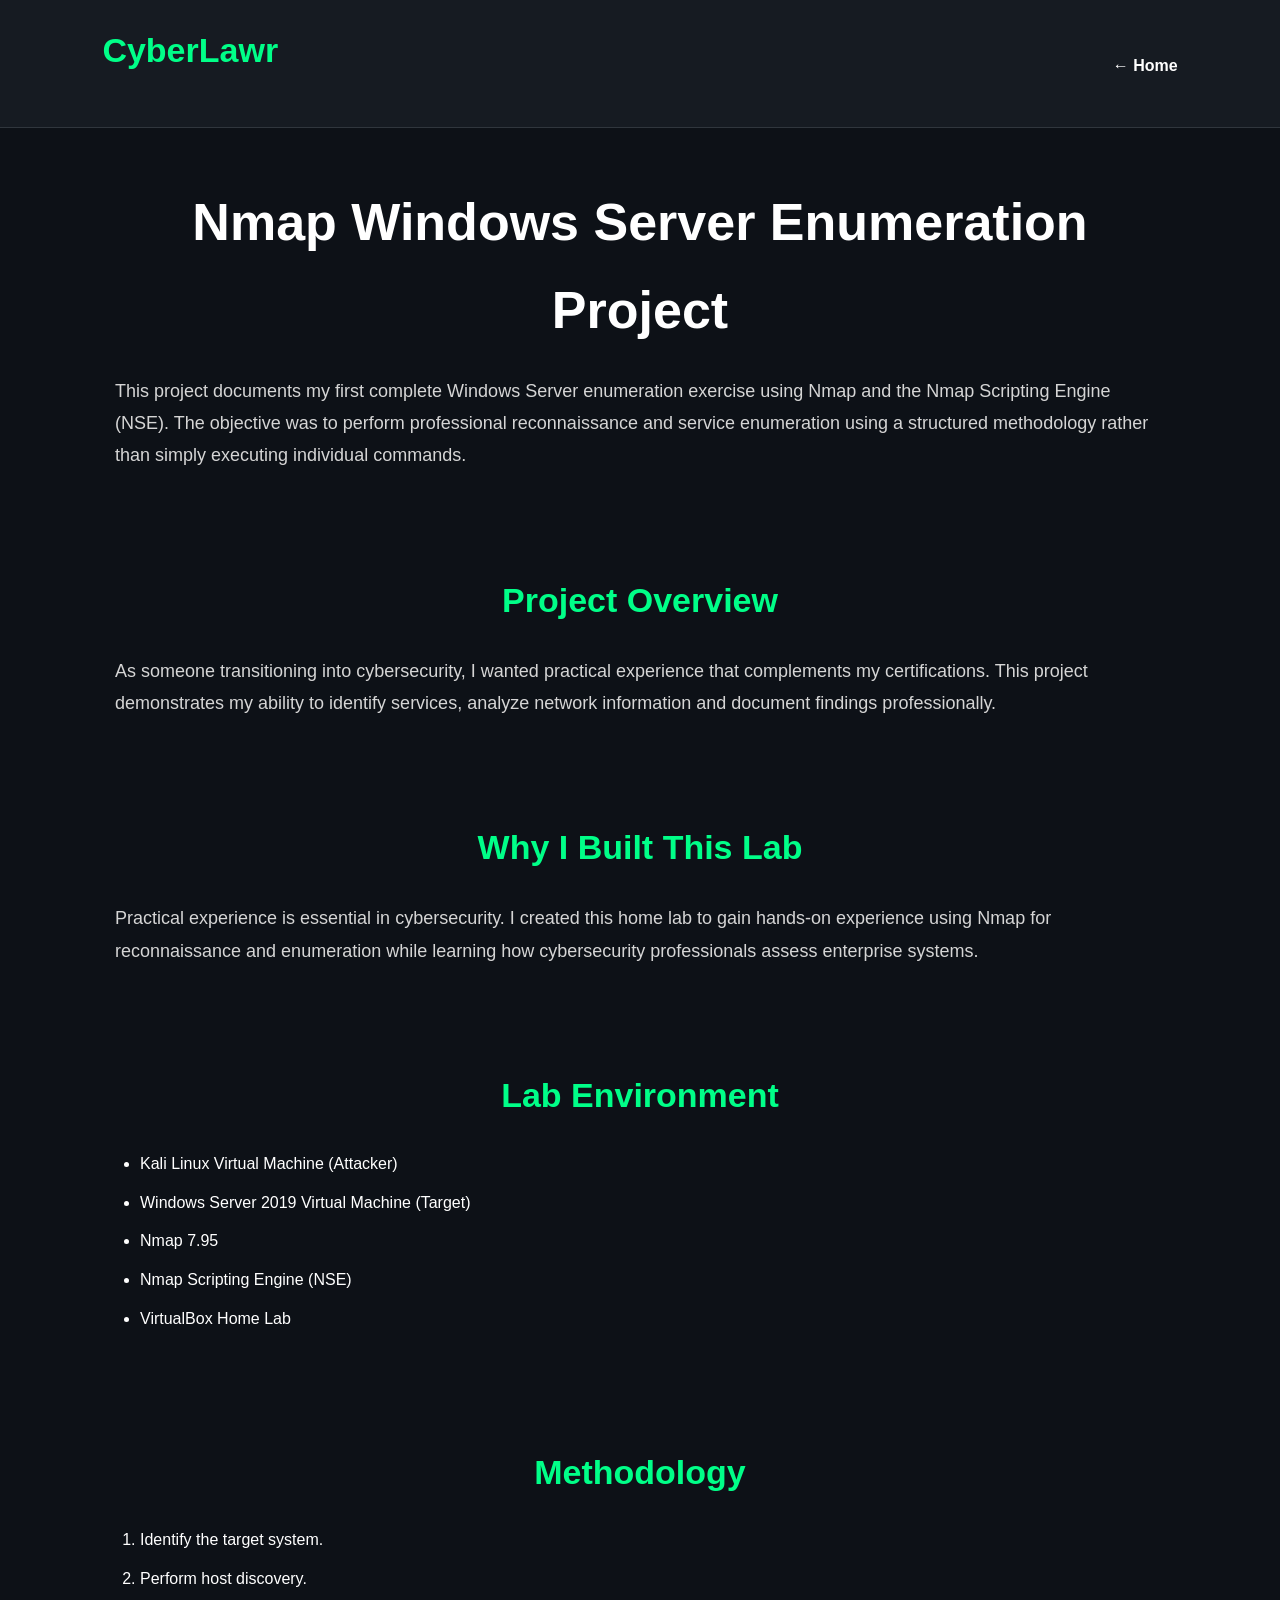
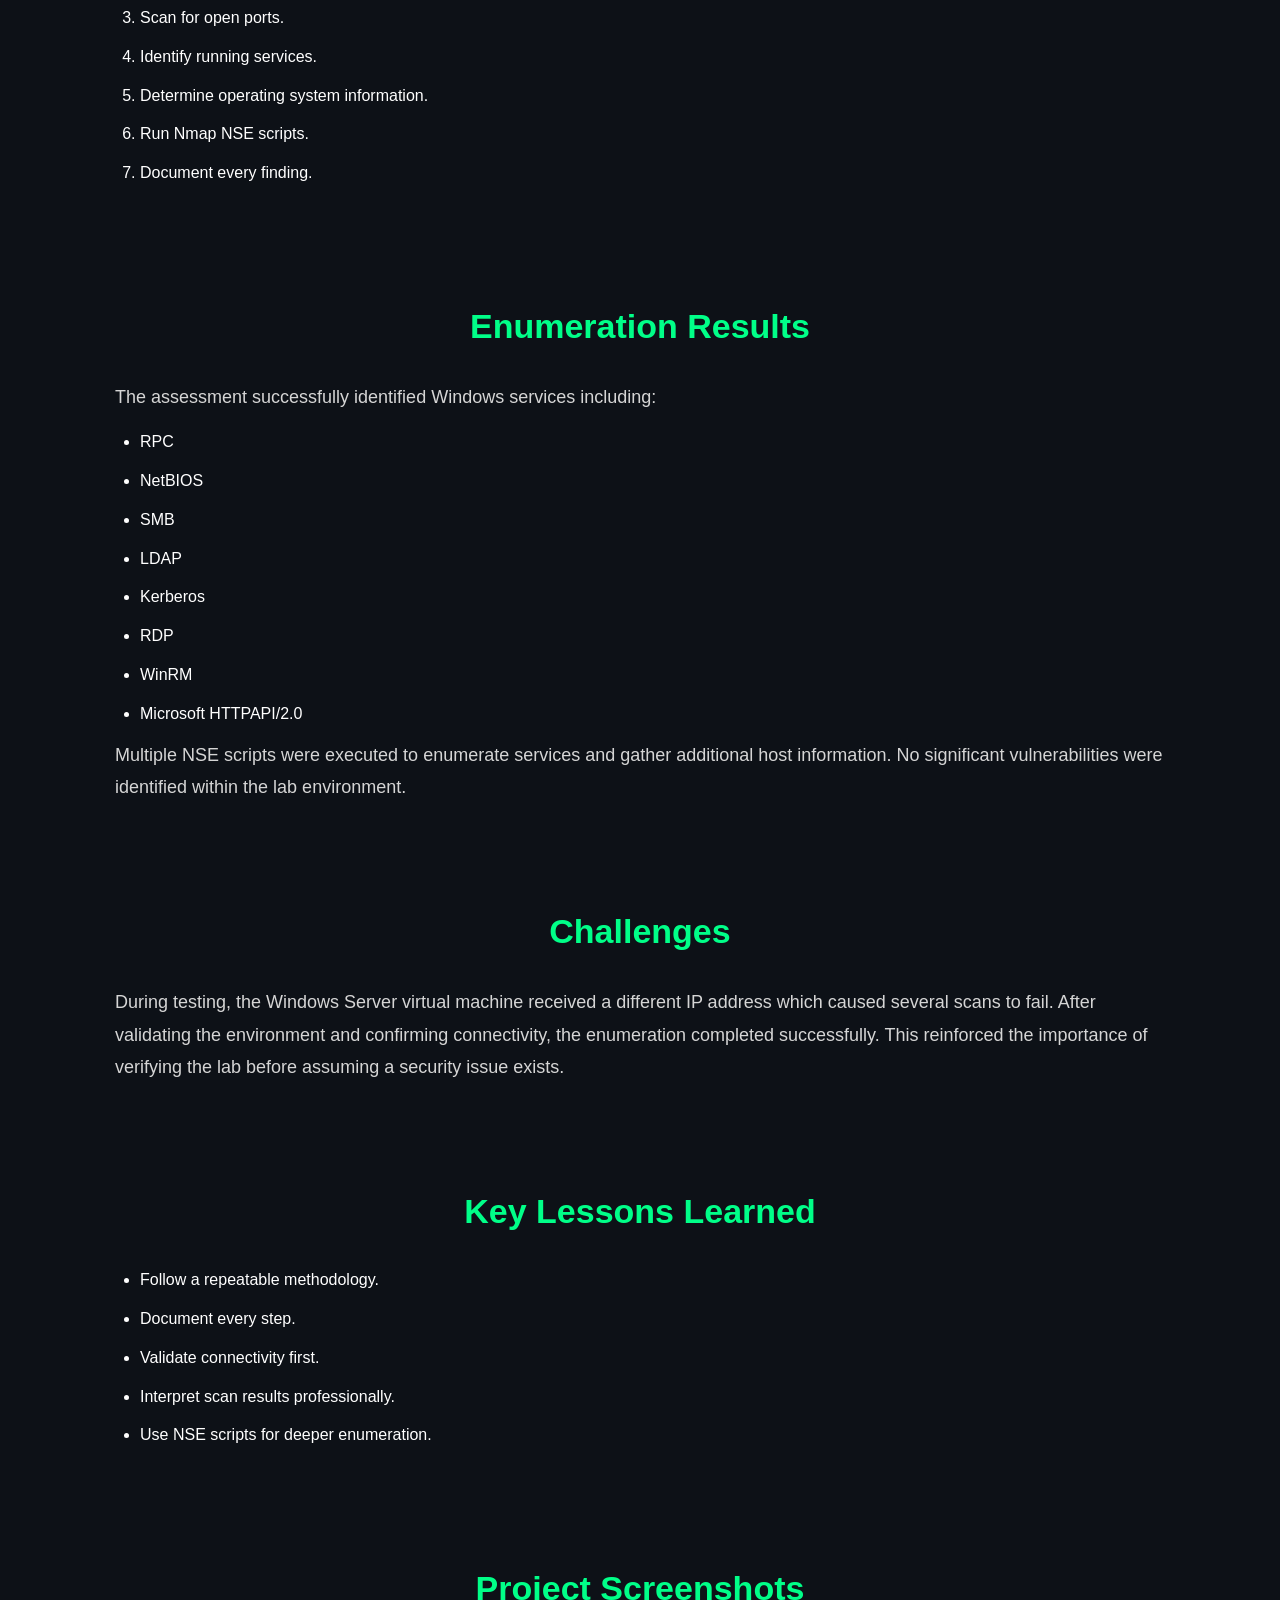
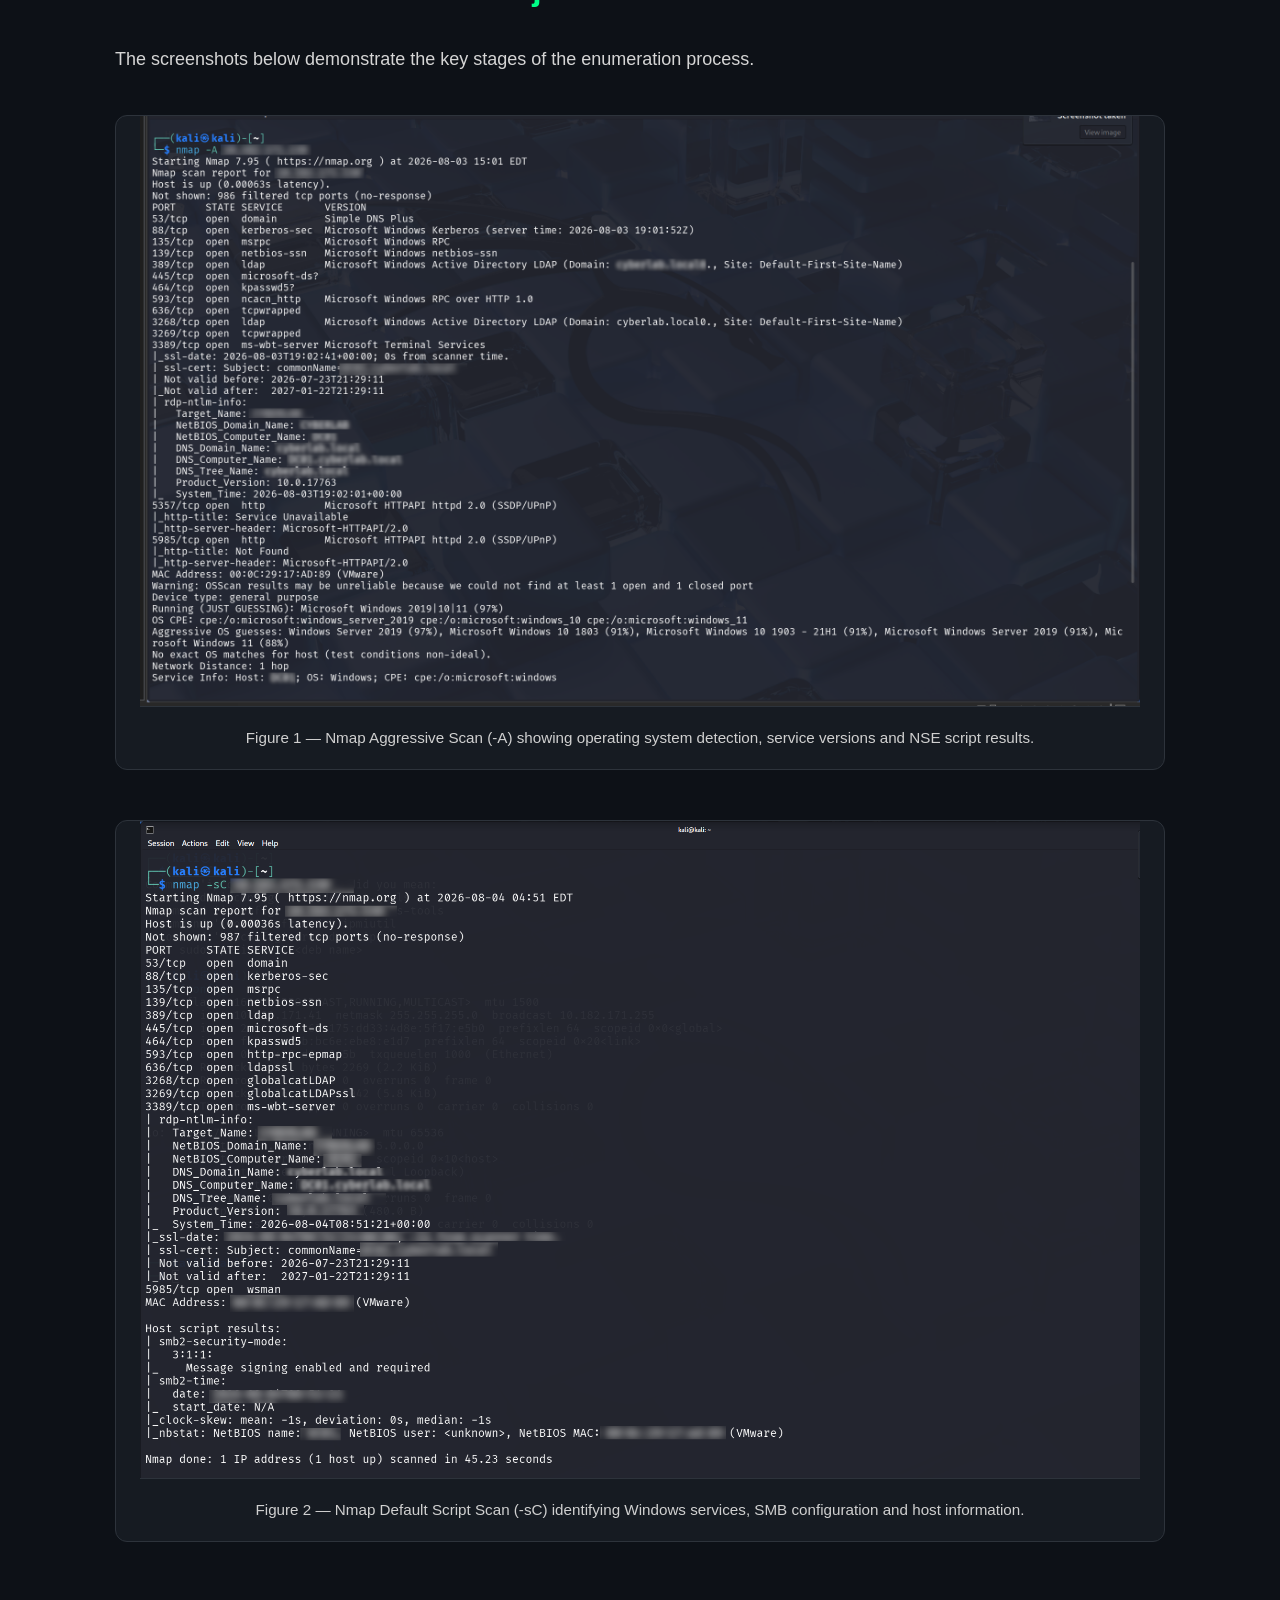
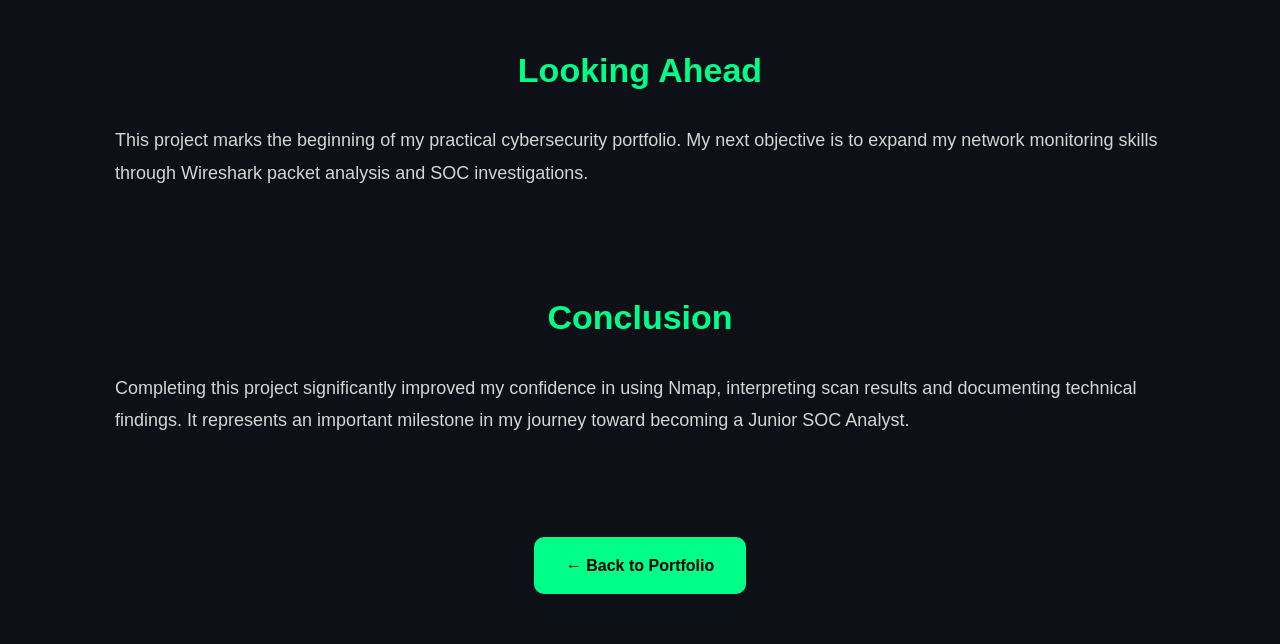
<file: nmap.html>
<!DOCTYPE html>
<html lang="en">

<head>

    <meta charset="UTF-8">
    <meta name="viewport" content="width=device-width, initial-scale=1.0">

    <title>Nmap Enumeration Project | CyberLawr</title>

    <link rel="stylesheet" href="assets/style.css">
    <link rel="stylesheet" href="assets/project.css">

</head>

<body class="project-page">

<nav>

    <h2>CyberLawr</h2>

    <ul>
        <li><a href="index.html">← Home</a></li>
    </ul>

</nav>

<section>

    <h1>Nmap Windows Server Enumeration Project</h1>

    <p>
        This project documents my first complete Windows Server enumeration exercise
        using Nmap and the Nmap Scripting Engine (NSE). The objective was to perform
        professional reconnaissance and service enumeration using a structured
        methodology rather than simply executing individual commands.
    </p>

</section>

<section>

    <h2>Project Overview</h2>

    <p>
        As someone transitioning into cybersecurity, I wanted practical experience
        that complements my certifications. This project demonstrates my ability
        to identify services, analyze network information and document findings
        professionally.
    </p>

</section>

<section>

    <h2>Why I Built This Lab</h2>

    <p>
        Practical experience is essential in cybersecurity. I created this home
        lab to gain hands-on experience using Nmap for reconnaissance and
        enumeration while learning how cybersecurity professionals assess
        enterprise systems.
    </p>

</section>

<section>

    <h2>Lab Environment</h2>

    <ul>
        <li>Kali Linux Virtual Machine (Attacker)</li>
        <li>Windows Server 2019 Virtual Machine (Target)</li>
        <li>Nmap 7.95</li>
        <li>Nmap Scripting Engine (NSE)</li>
        <li>VirtualBox Home Lab</li>
    </ul>

</section>

<section>

    <h2>Methodology</h2>

    <ol>
        <li>Identify the target system.</li>
        <li>Perform host discovery.</li>
        <li>Scan for open ports.</li>
        <li>Identify running services.</li>
        <li>Determine operating system information.</li>
        <li>Run Nmap NSE scripts.</li>
        <li>Document every finding.</li>
    </ol>

</section>

<section>

    <h2>Enumeration Results</h2>

    <p>
        The assessment successfully identified Windows services including:
    </p>

    <ul>
        <li>RPC</li>
        <li>NetBIOS</li>
        <li>SMB</li>
        <li>LDAP</li>
        <li>Kerberos</li>
        <li>RDP</li>
        <li>WinRM</li>
        <li>Microsoft HTTPAPI/2.0</li>
    </ul>

    <p>
        Multiple NSE scripts were executed to enumerate services and gather
        additional host information. No significant vulnerabilities were
        identified within the lab environment.
    </p>

</section>

<section>

    <h2>Challenges</h2>

    <p>
        During testing, the Windows Server virtual machine received a different
        IP address which caused several scans to fail. After validating the
        environment and confirming connectivity, the enumeration completed
        successfully. This reinforced the importance of verifying the lab before
        assuming a security issue exists.
    </p>

</section>

<section>

    <h2>Key Lessons Learned</h2>

    <ul>
        <li>Follow a repeatable methodology.</li>
        <li>Document every step.</li>
        <li>Validate connectivity first.</li>
        <li>Interpret scan results professionally.</li>
        <li>Use NSE scripts for deeper enumeration.</li>
    </ul>

</section>

<section>

    <h2>Project Screenshots</h2>

    <p>
        The screenshots below demonstrate the key stages of the enumeration process.
    </p>

    <div class="gallery">

        <figure>

            <img src="assets/images/nmap/Nmap_A.png"
                 alt="Nmap Aggressive Scan">

            <figcaption>
                Figure 1 — Nmap Aggressive Scan (-A) showing operating system detection,
                service versions and NSE script results.
            </figcaption>

        </figure>

        <figure>

            <img src="assets/images/nmap/nmap_sc.png"
                 alt="Nmap Default Script Scan">

            <figcaption>
                Figure 2 — Nmap Default Script Scan (-sC) identifying Windows services,
                SMB configuration and host information.
            </figcaption>

        </figure>

    </div>

</section>

<section>

    <h2>Looking Ahead</h2>

    <p>
        This project marks the beginning of my practical cybersecurity portfolio.
        My next objective is to expand my network monitoring skills through
        Wireshark packet analysis and SOC investigations.
    </p>

</section>

<section>

    <h2>Conclusion</h2>

    <p>
        Completing this project significantly improved my confidence in using
        Nmap, interpreting scan results and documenting technical findings.
        It represents an important milestone in my journey toward becoming
        a Junior SOC Analyst.
    </p>

</section>

<section style="text-align:center;">

    <a href="index.html" class="btn">
        ← Back to Portfolio
    </a>

</section>

</body>

</html>
</file>
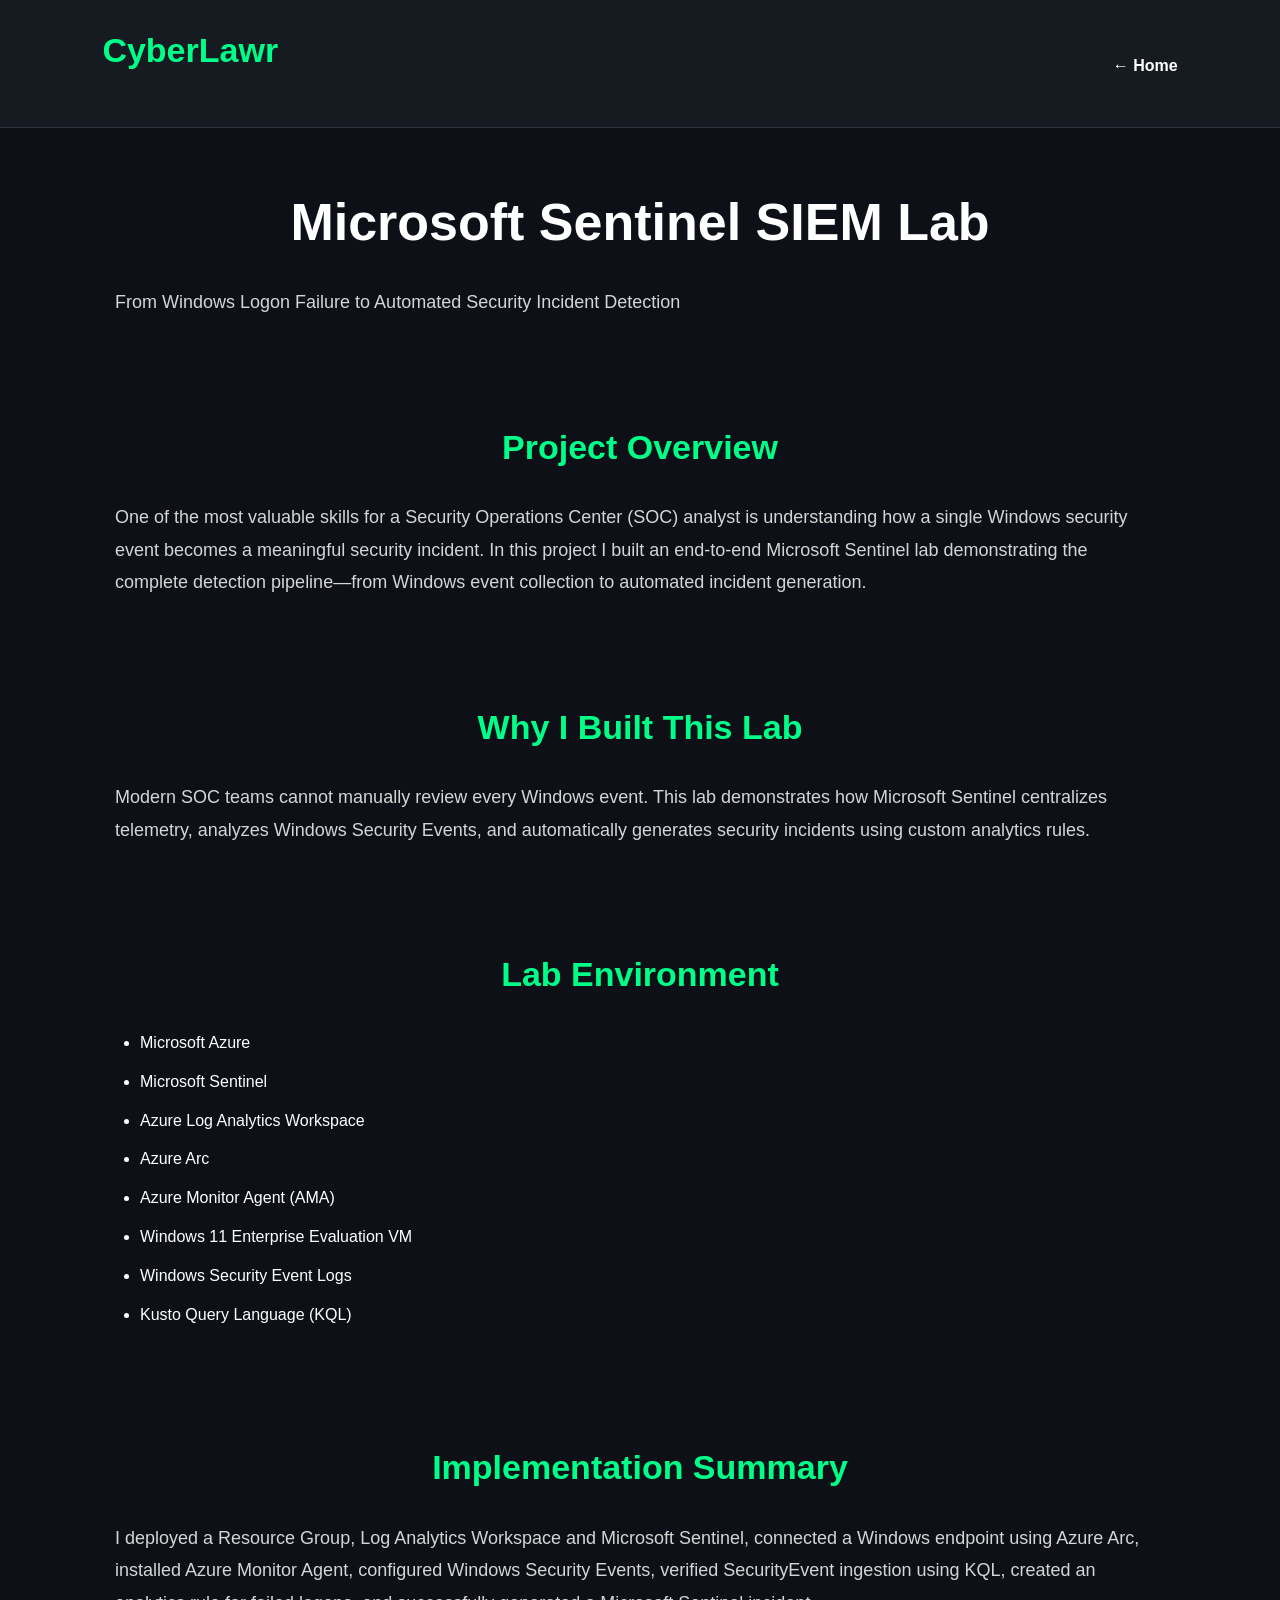
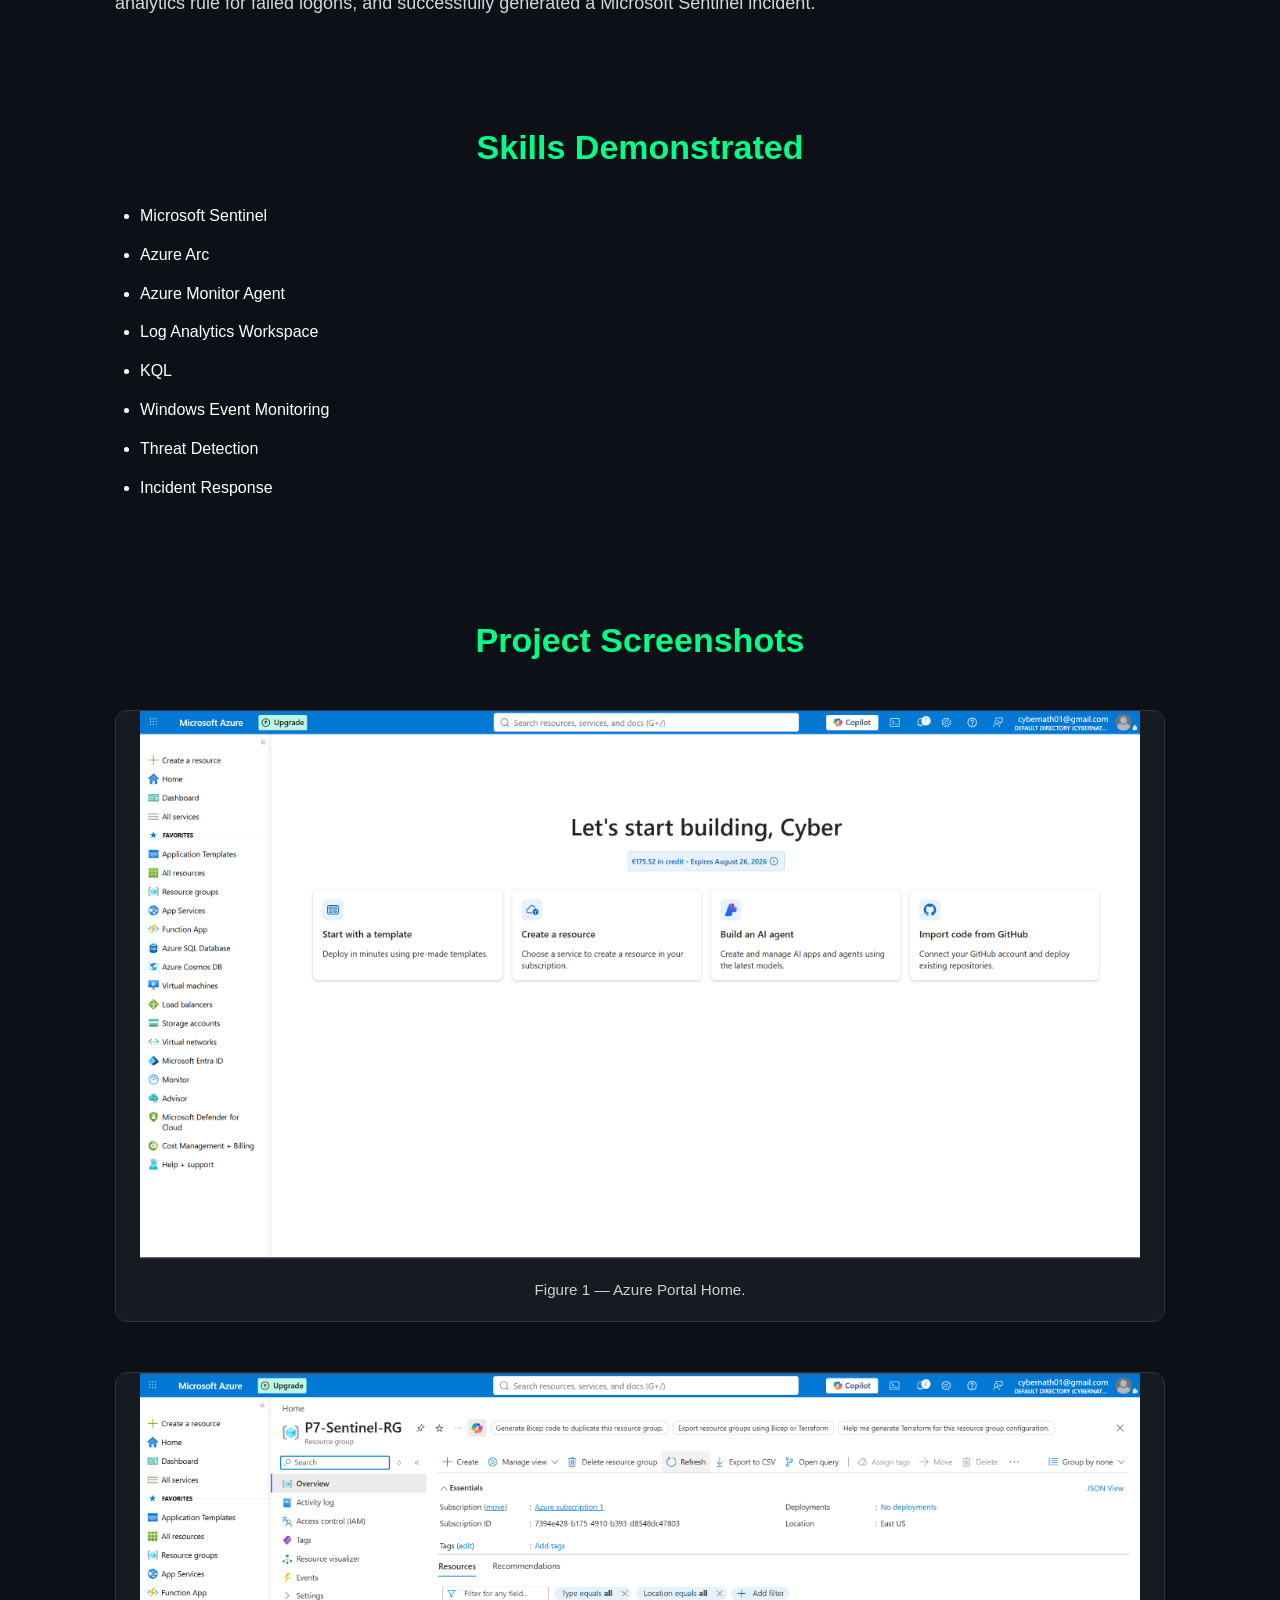
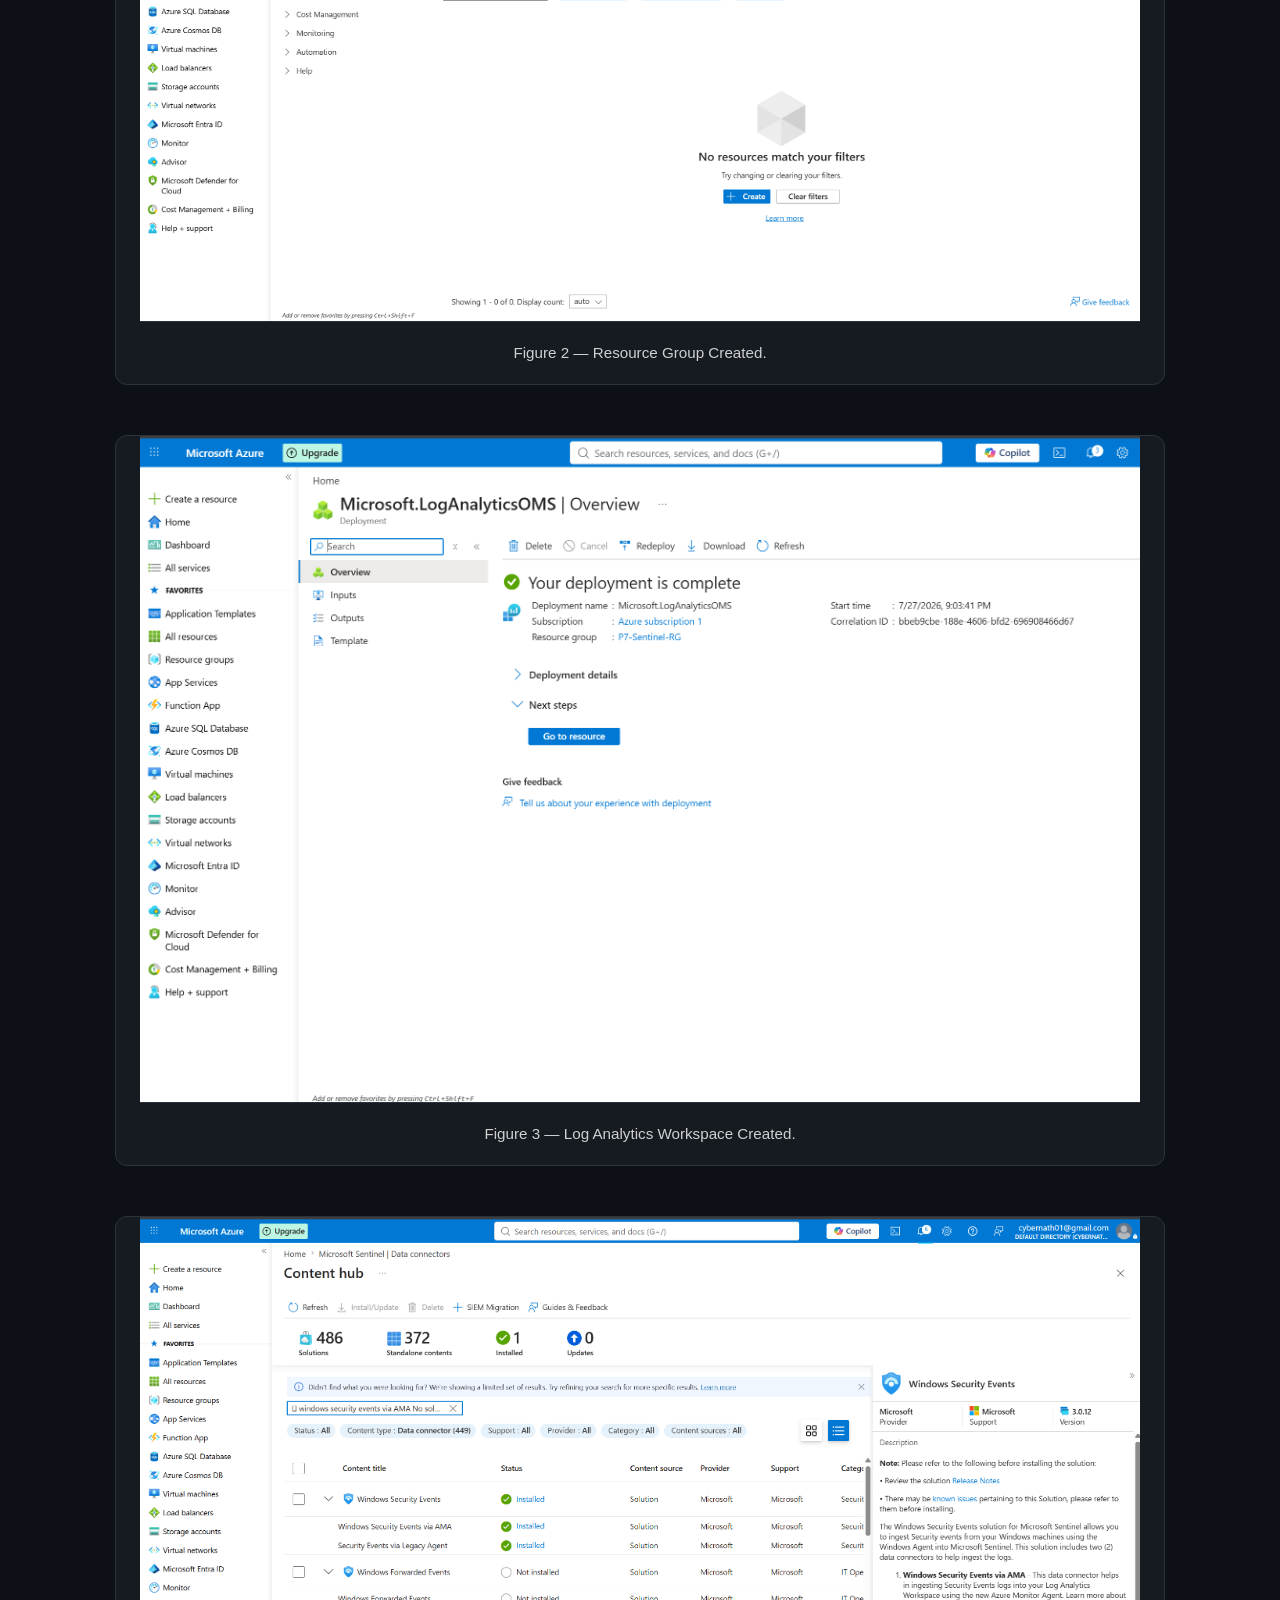
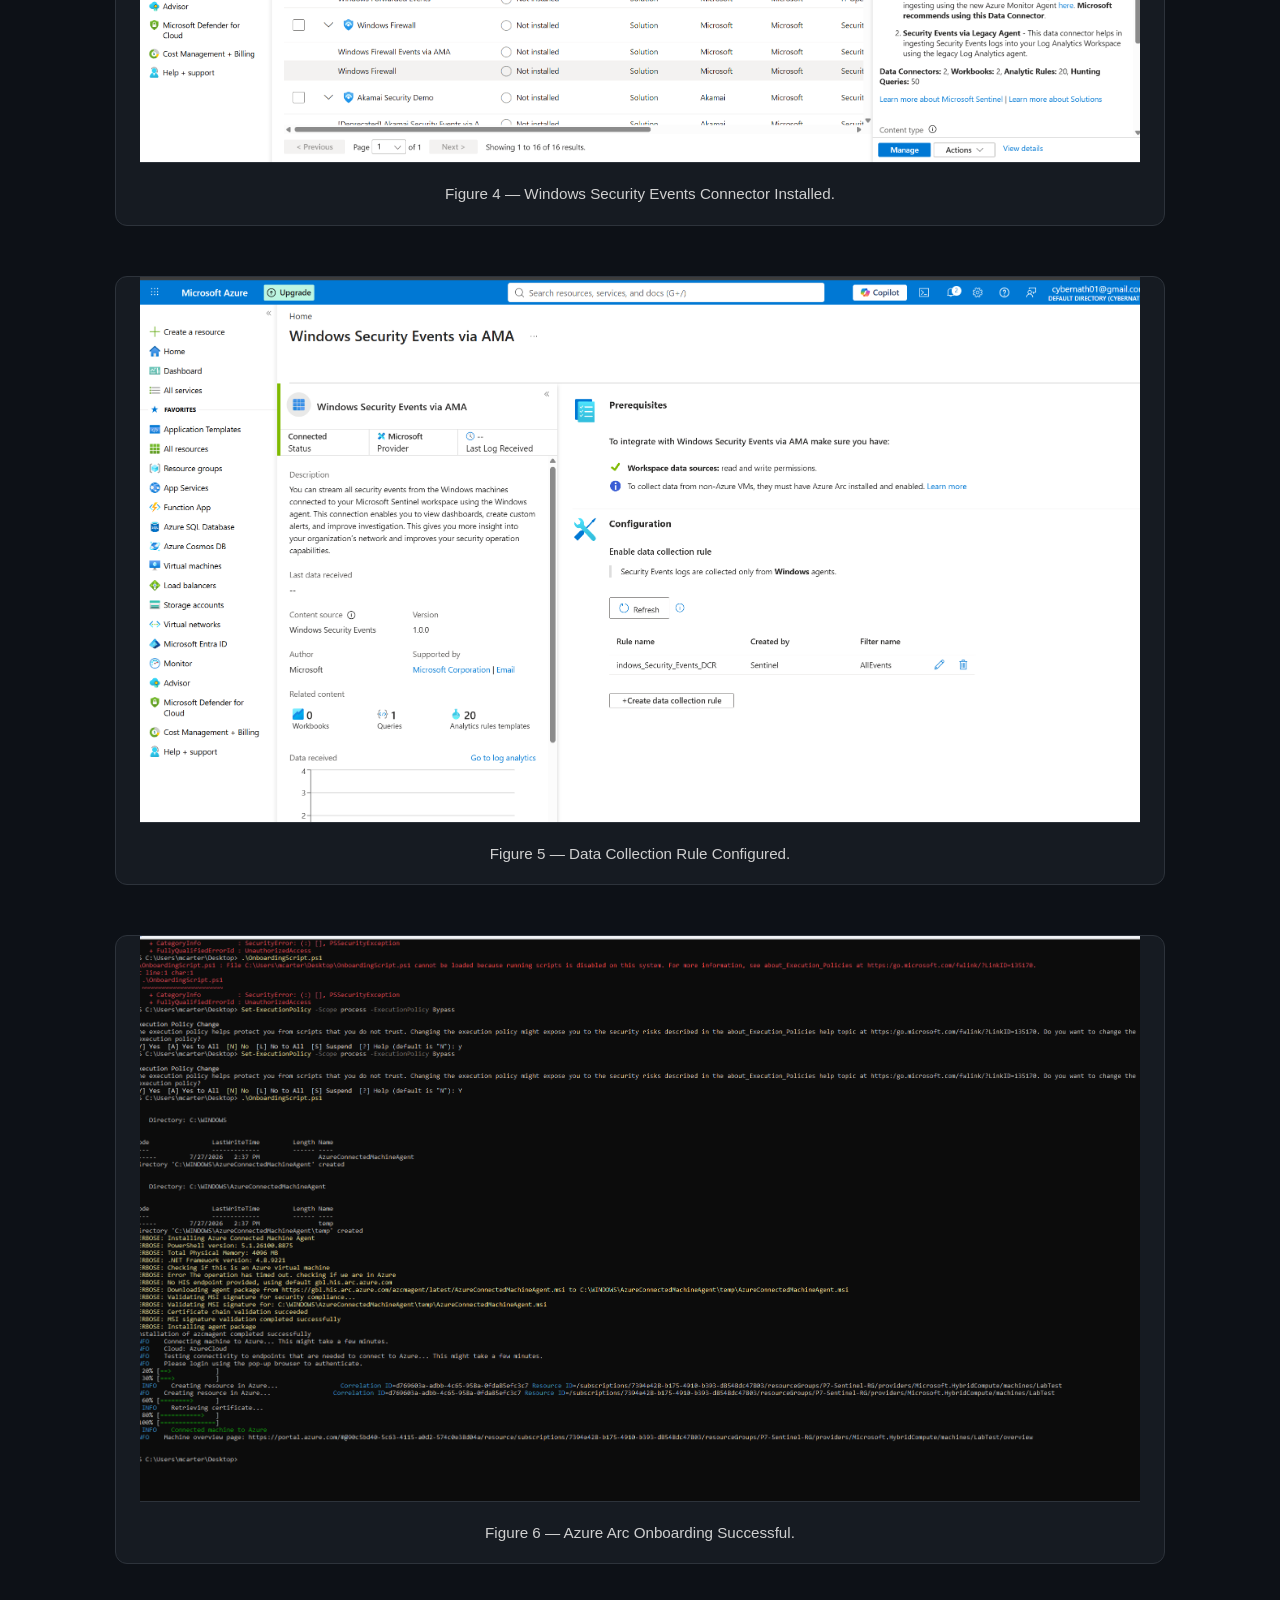
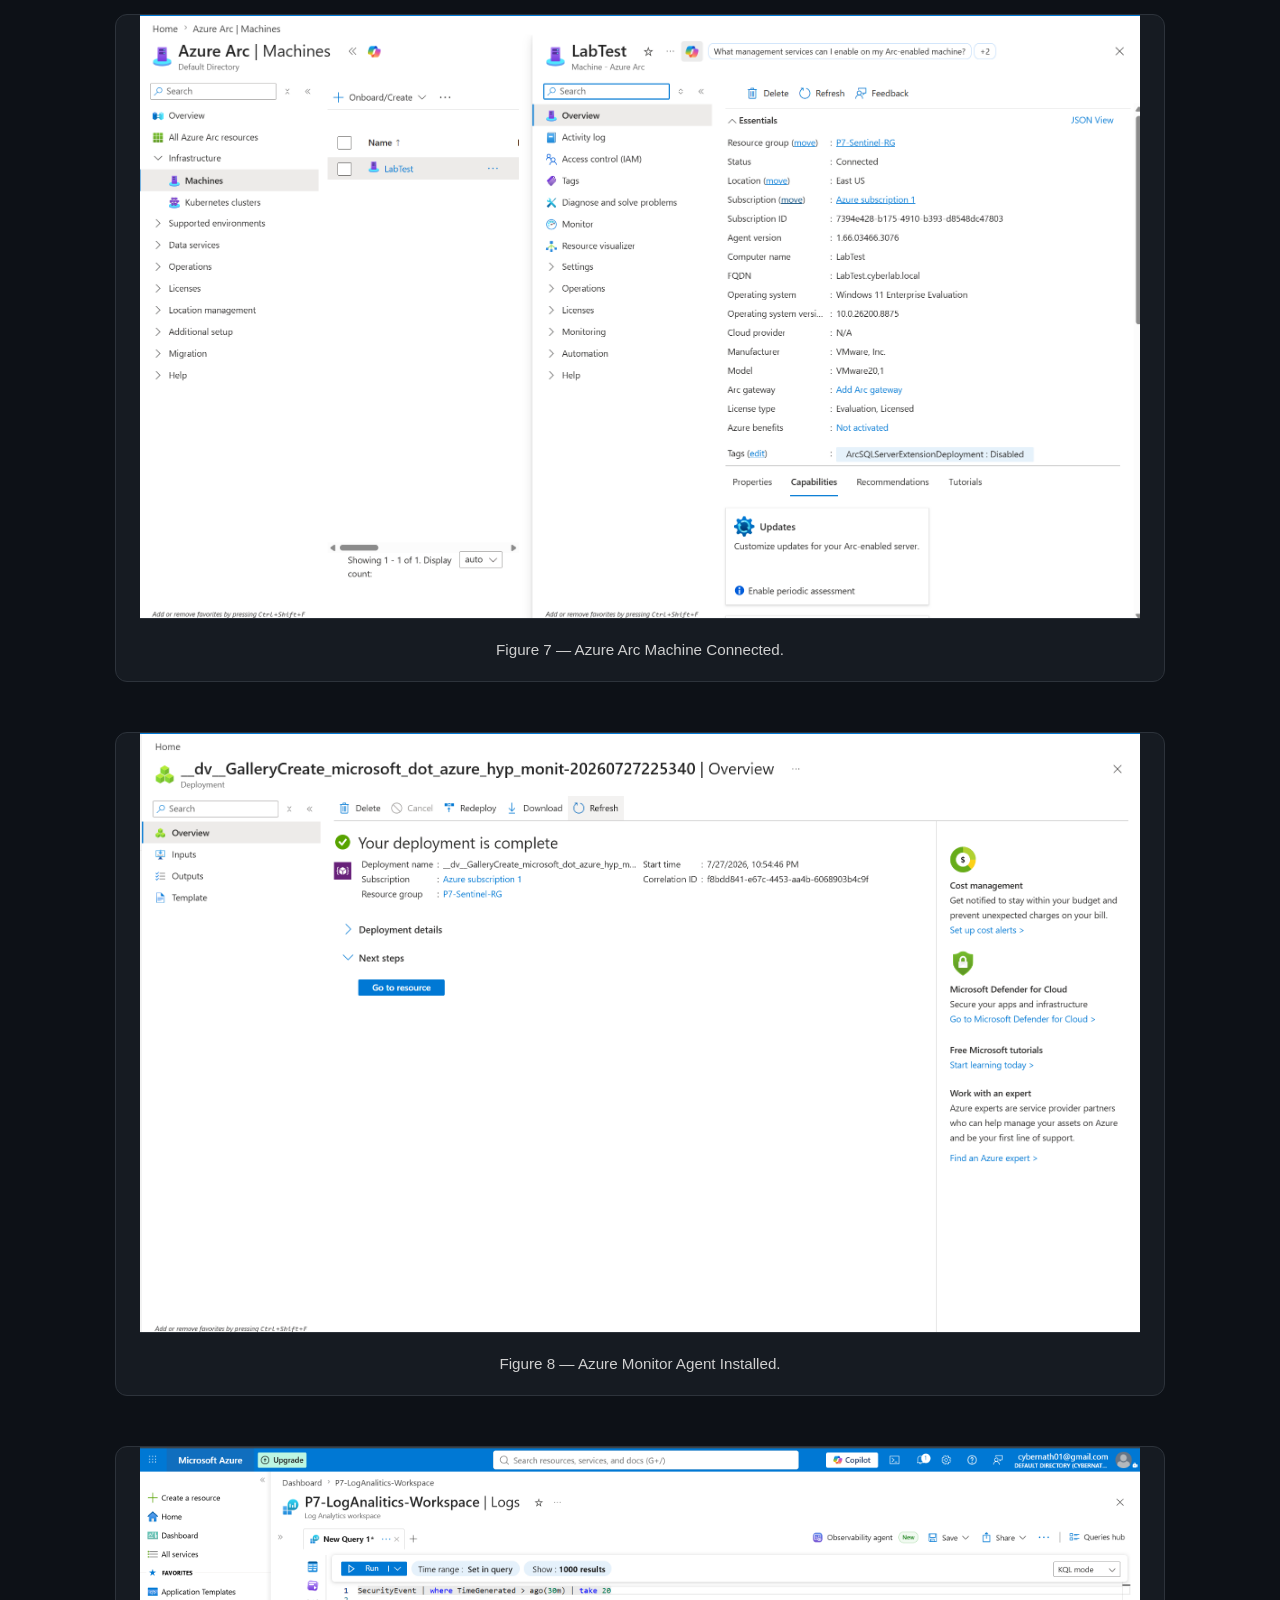
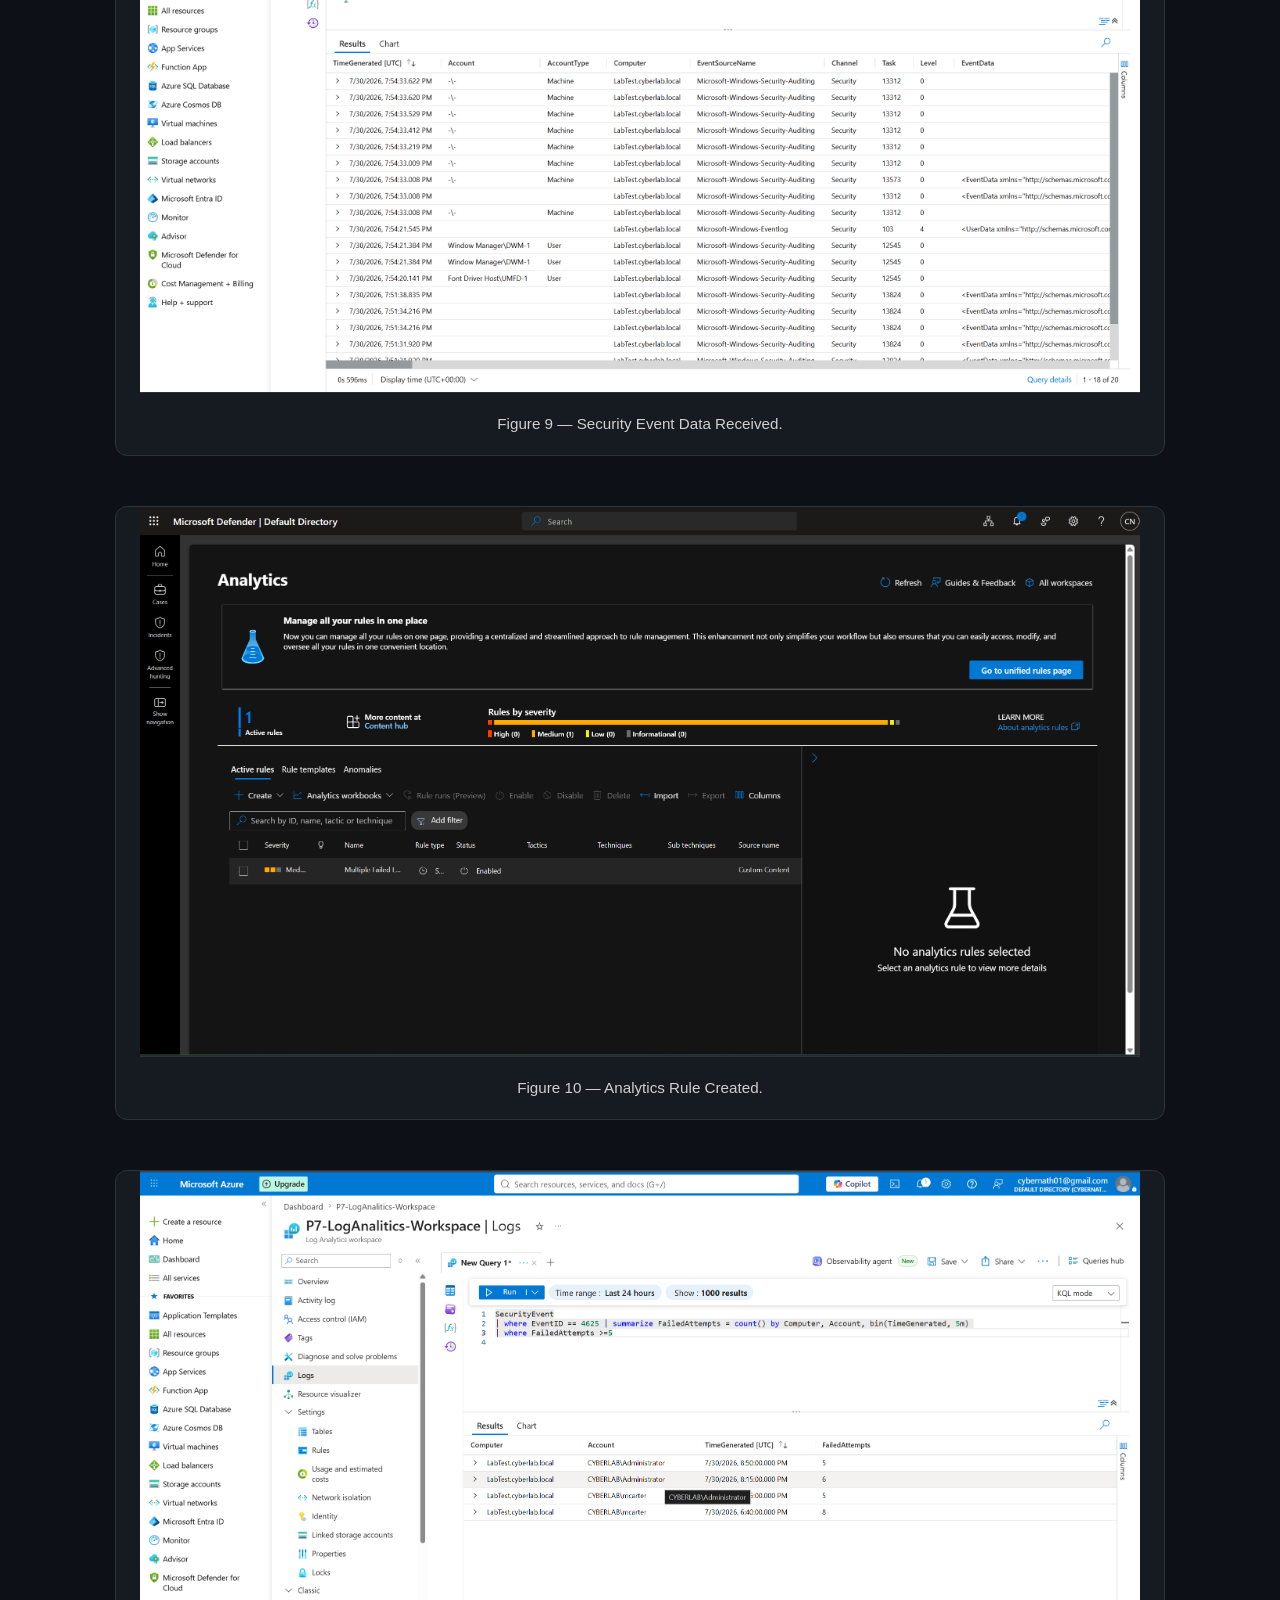
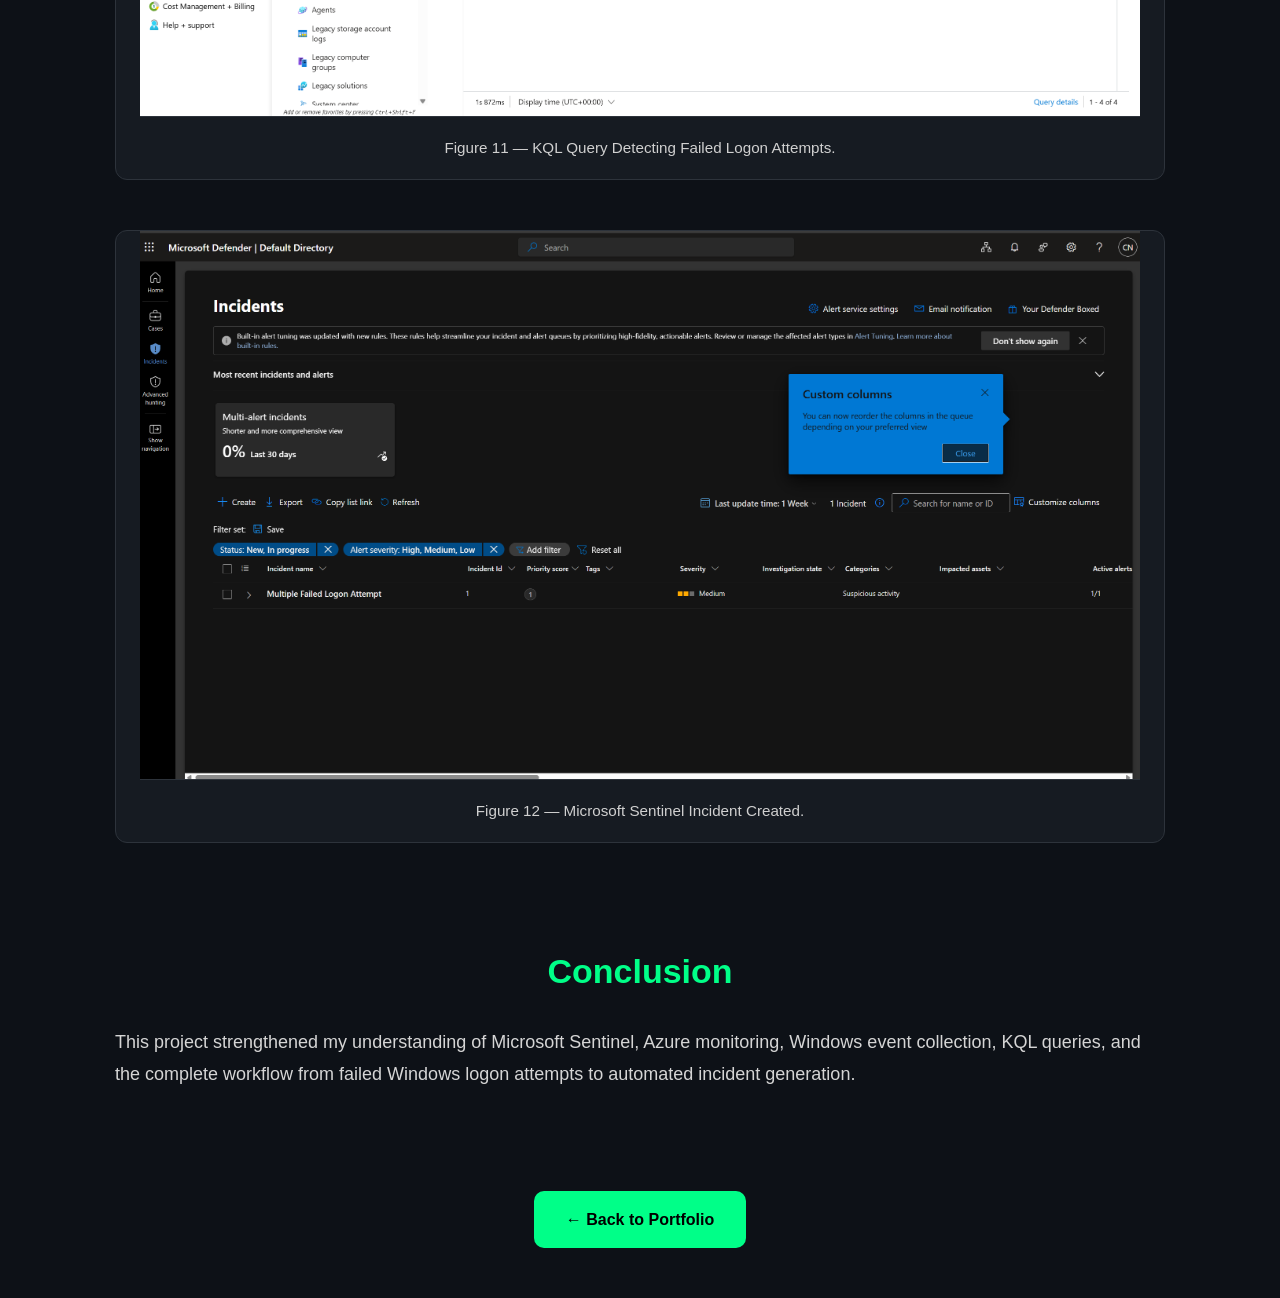
<file: sentinel.html>
<!DOCTYPE html>
<html lang="en">
<head>
<meta charset="UTF-8">
<meta name="viewport" content="width=device-width, initial-scale=1.0">
<title>Microsoft Sentinel SIEM Lab | CyberLawr</title>
<link rel="stylesheet" href="assets/style.css">
<link rel="stylesheet" href="assets/project.css">
</head>

<body class="project-page">

<nav>
<h2>CyberLawr</h2>
<ul><li><a href="index.html">← Home</a></li></ul>
</nav>

<section>
<h1>Microsoft Sentinel SIEM Lab</h1>
<p>From Windows Logon Failure to Automated Security Incident Detection</p>
</section>

<section>
<h2>Project Overview</h2>
<p>One of the most valuable skills for a Security Operations Center (SOC) analyst is understanding how a single Windows security event becomes a meaningful security incident. In this project I built an end-to-end Microsoft Sentinel lab demonstrating the complete detection pipeline—from Windows event collection to automated incident generation.</p>
</section>

<section>
<h2>Why I Built This Lab</h2>
<p>Modern SOC teams cannot manually review every Windows event. This lab demonstrates how Microsoft Sentinel centralizes telemetry, analyzes Windows Security Events, and automatically generates security incidents using custom analytics rules.</p>
</section>

<section>
<h2>Lab Environment</h2>
<ul>
<li>Microsoft Azure</li>
<li>Microsoft Sentinel</li>
<li>Azure Log Analytics Workspace</li>
<li>Azure Arc</li>
<li>Azure Monitor Agent (AMA)</li>
<li>Windows 11 Enterprise Evaluation VM</li>
<li>Windows Security Event Logs</li>
<li>Kusto Query Language (KQL)</li>
</ul>
</section>

<section>
<h2>Implementation Summary</h2>
<p>I deployed a Resource Group, Log Analytics Workspace and Microsoft Sentinel, connected a Windows endpoint using Azure Arc, installed Azure Monitor Agent, configured Windows Security Events, verified SecurityEvent ingestion using KQL, created an analytics rule for failed logons, and successfully generated a Microsoft Sentinel incident.</p>
</section>

<section>
<h2>Skills Demonstrated</h2>
<ul>
<li>Microsoft Sentinel</li>
<li>Azure Arc</li>
<li>Azure Monitor Agent</li>
<li>Log Analytics Workspace</li>
<li>KQL</li>
<li>Windows Event Monitoring</li>
<li>Threat Detection</li>
<li>Incident Response</li>
</ul>
</section>

<section>
<h2>Project Screenshots</h2>
<div class="gallery">
<figure><img src="assets/images/sentinel/01_azure_Portal_Home.png" alt="Azure Portal Home"><figcaption>Figure 1 — Azure Portal Home.</figcaption></figure>
<figure><img src="assets/images/sentinel/02_Resource_Group_Created.png" alt="Resource Group Created"><figcaption>Figure 2 — Resource Group Created.</figcaption></figure>
<figure><img src="assets/images/sentinel/03_Log_Analytical_Workspace_Created.png" alt="Log Analytics Workspace Created"><figcaption>Figure 3 — Log Analytics Workspace Created.</figcaption></figure>
<figure><img src="assets/images/sentinel/04_Windows_Security_Events_Installed.png" alt="Windows Security Events Connector Installed"><figcaption>Figure 4 — Windows Security Events Connector Installed.</figcaption></figure>
<figure><img src="assets/images/sentinel/05_Data_Collection_Rule_Connected.png" alt="Data Collection Rule Configured"><figcaption>Figure 5 — Data Collection Rule Configured.</figcaption></figure>
<figure><img src="assets/images/sentinel/06_Azure_Arc_Onboarding_Success.png" alt="Azure Arc Onboarding Successful"><figcaption>Figure 6 — Azure Arc Onboarding Successful.</figcaption></figure>
<figure><img src="assets/images/sentinel/07_Azure_Arc_Machine_Connected.png" alt="Azure Arc Machine Connected"><figcaption>Figure 7 — Azure Arc Machine Connected.</figcaption></figure>
<figure><img src="assets/images/sentinel/08_Azure_Monitor_Agent_Installed.png" alt="Azure Monitor Agent Installed"><figcaption>Figure 8 — Azure Monitor Agent Installed.</figcaption></figure>
<figure><img src="assets/images/sentinel/09_SecurityEvent_Data_Recieved.png" alt="Security Event Data Received"><figcaption>Figure 9 — Security Event Data Received.</figcaption></figure>
<figure><img src="assets/images/sentinel/10_Analytics_Rules_Created.png" alt="Analytics Rule Created"><figcaption>Figure 10 — Analytics Rule Created.</figcaption></figure>
<figure><img src="assets/images/sentinel/10_Failed_Logon_Query_Success.png" alt="KQL Query Detecting Failed Logon Attempts"><figcaption>Figure 11 — KQL Query Detecting Failed Logon Attempts.</figcaption></figure>
<figure><img src="assets/images/sentinel/11_Sentinel_Incident_Created.png" alt="Microsoft Sentinel Incident Created"><figcaption>Figure 12 — Microsoft Sentinel Incident Created.</figcaption></figure>

</div>
</section>

<section>
<h2>Conclusion</h2>
<p>This project strengthened my understanding of Microsoft Sentinel, Azure monitoring, Windows event collection, KQL queries, and the complete workflow from failed Windows logon attempts to automated incident generation.</p>
</section>

<section style="text-align:center;">
<a href="index.html" class="btn">← Back to Portfolio</a>
</section>

</body>
</html>
</file>
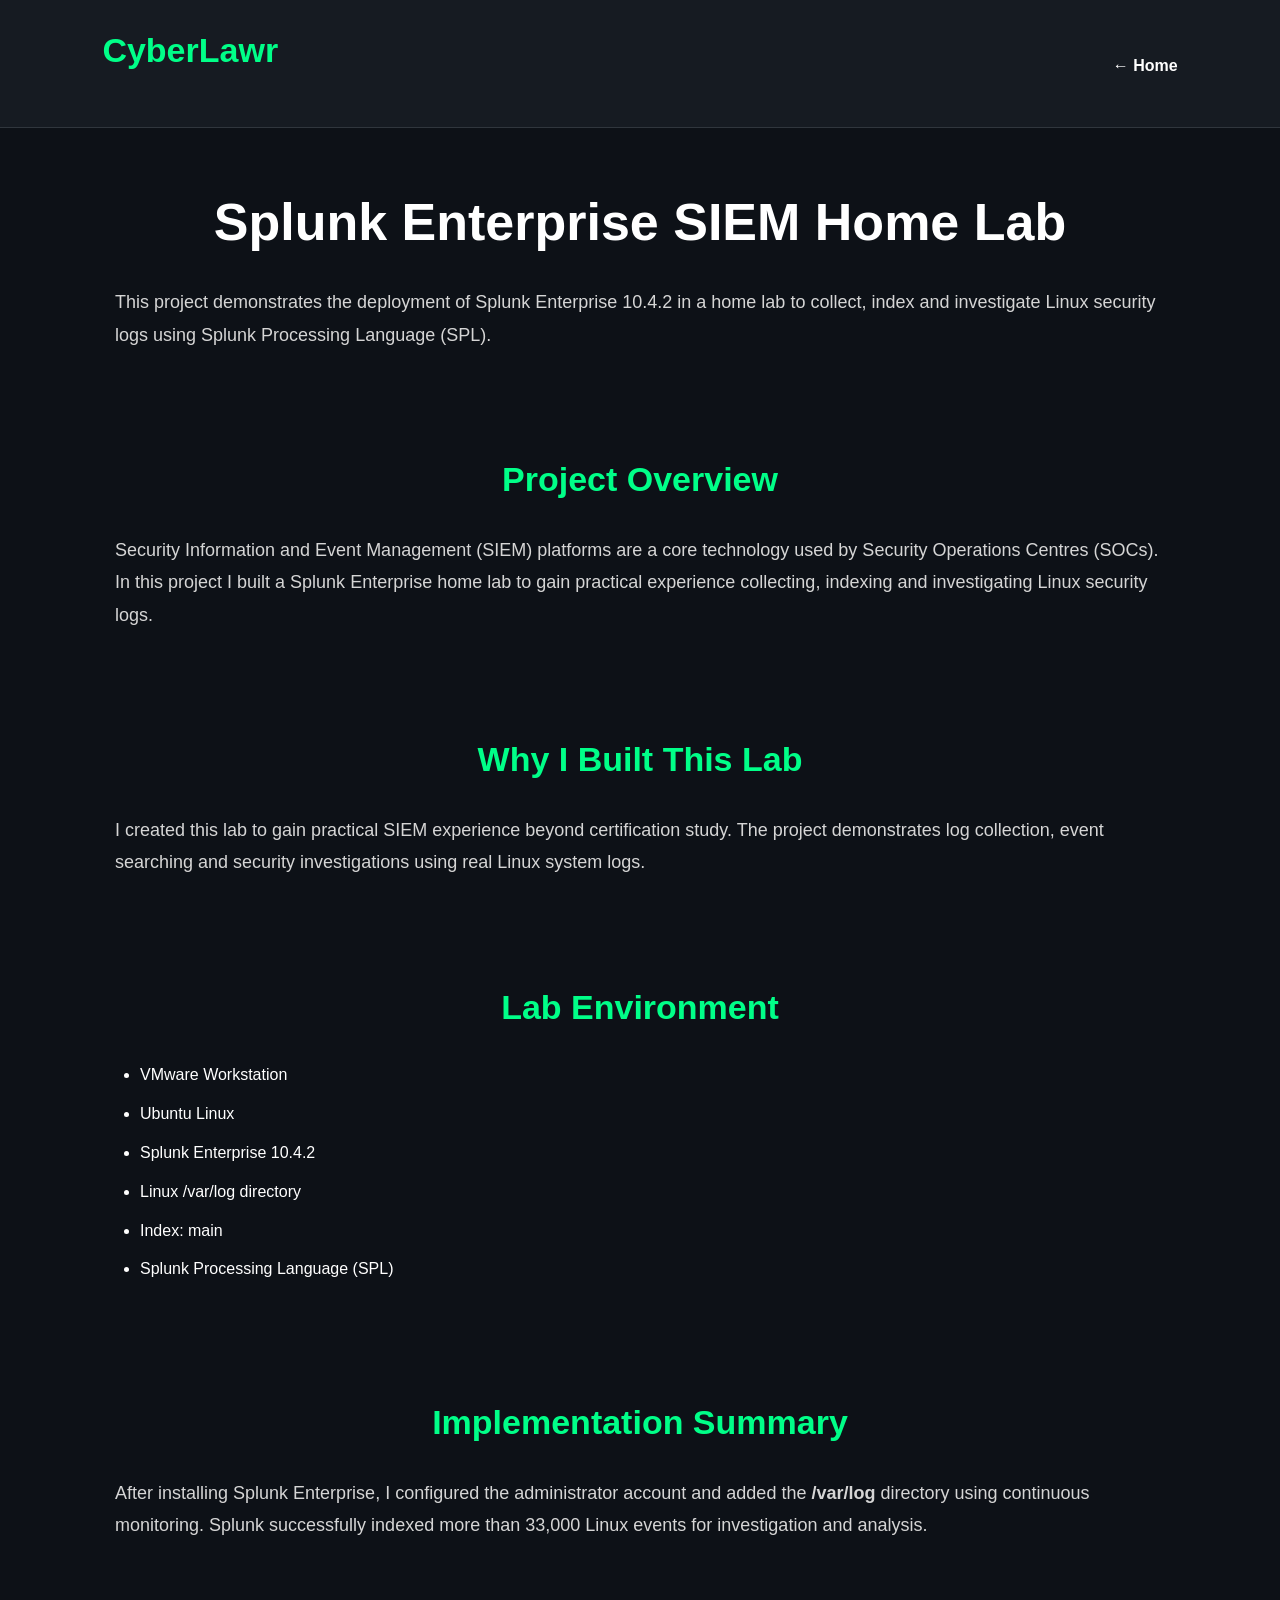
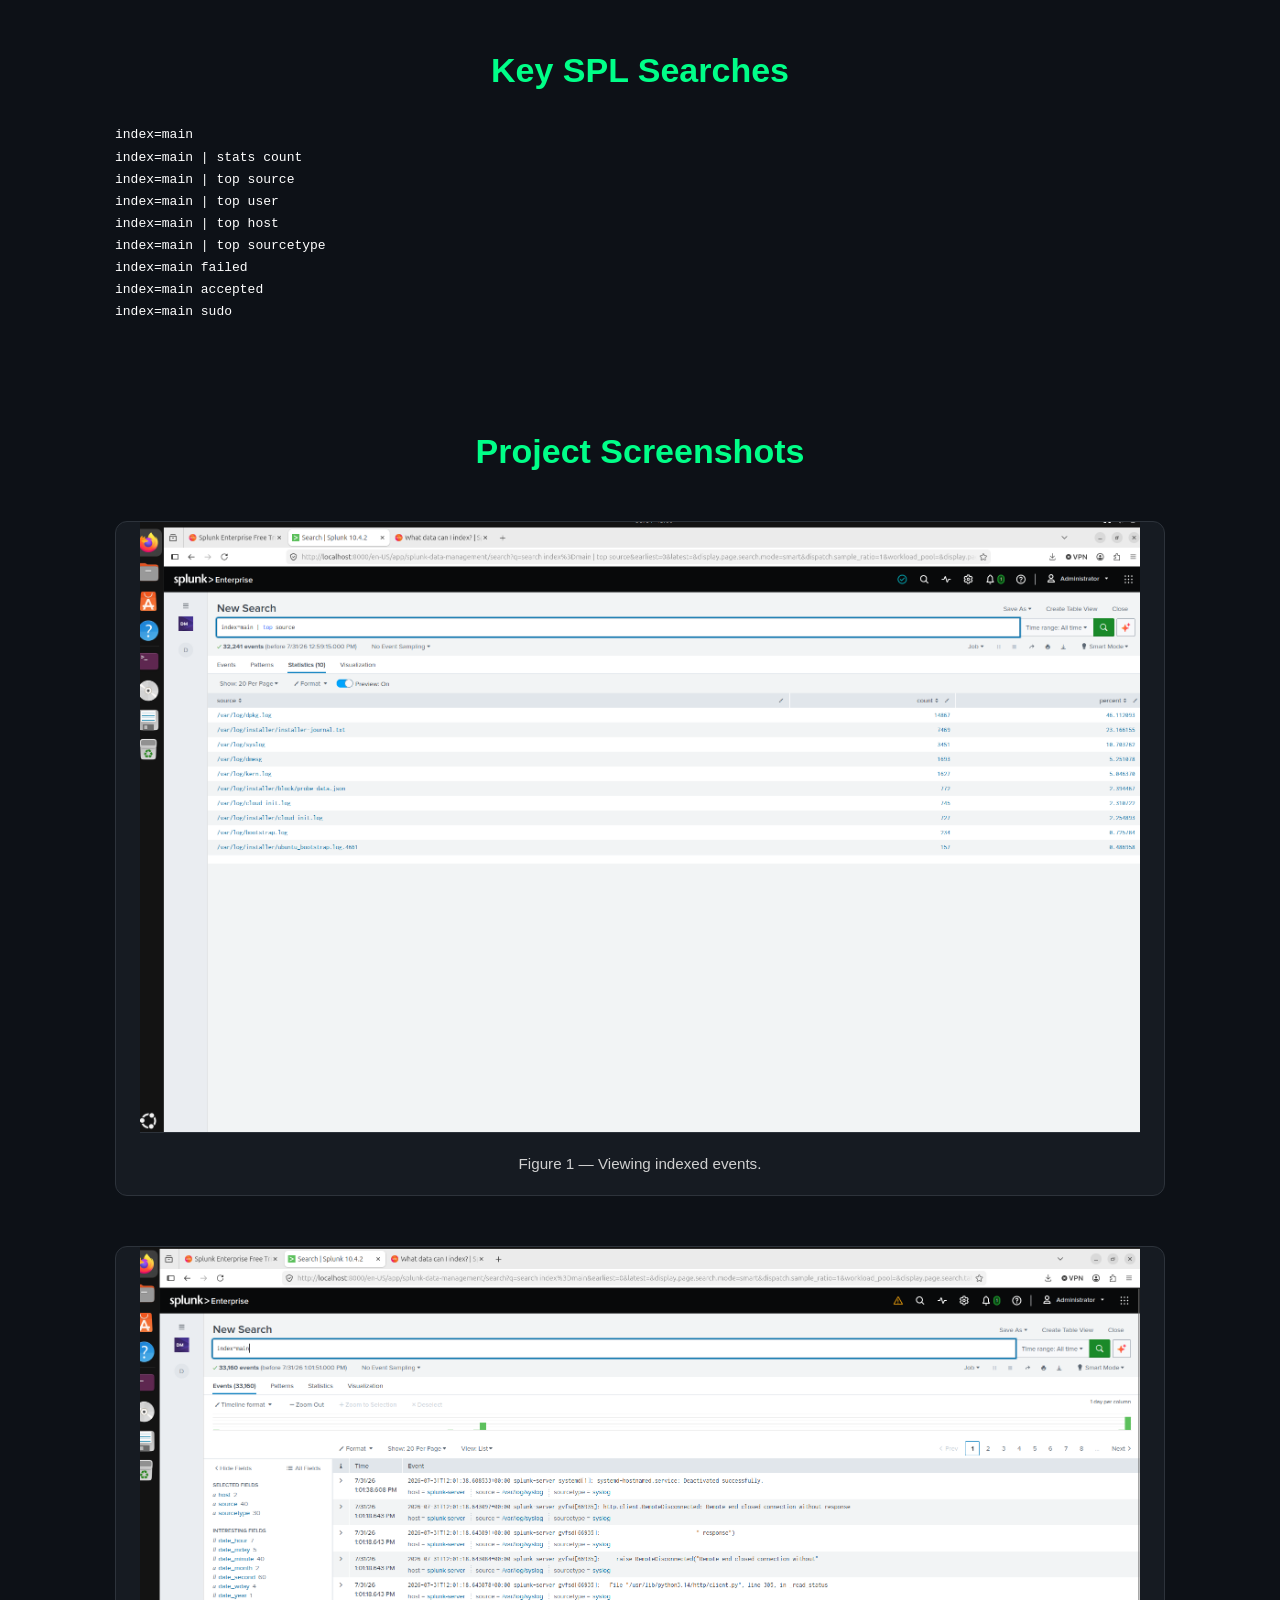
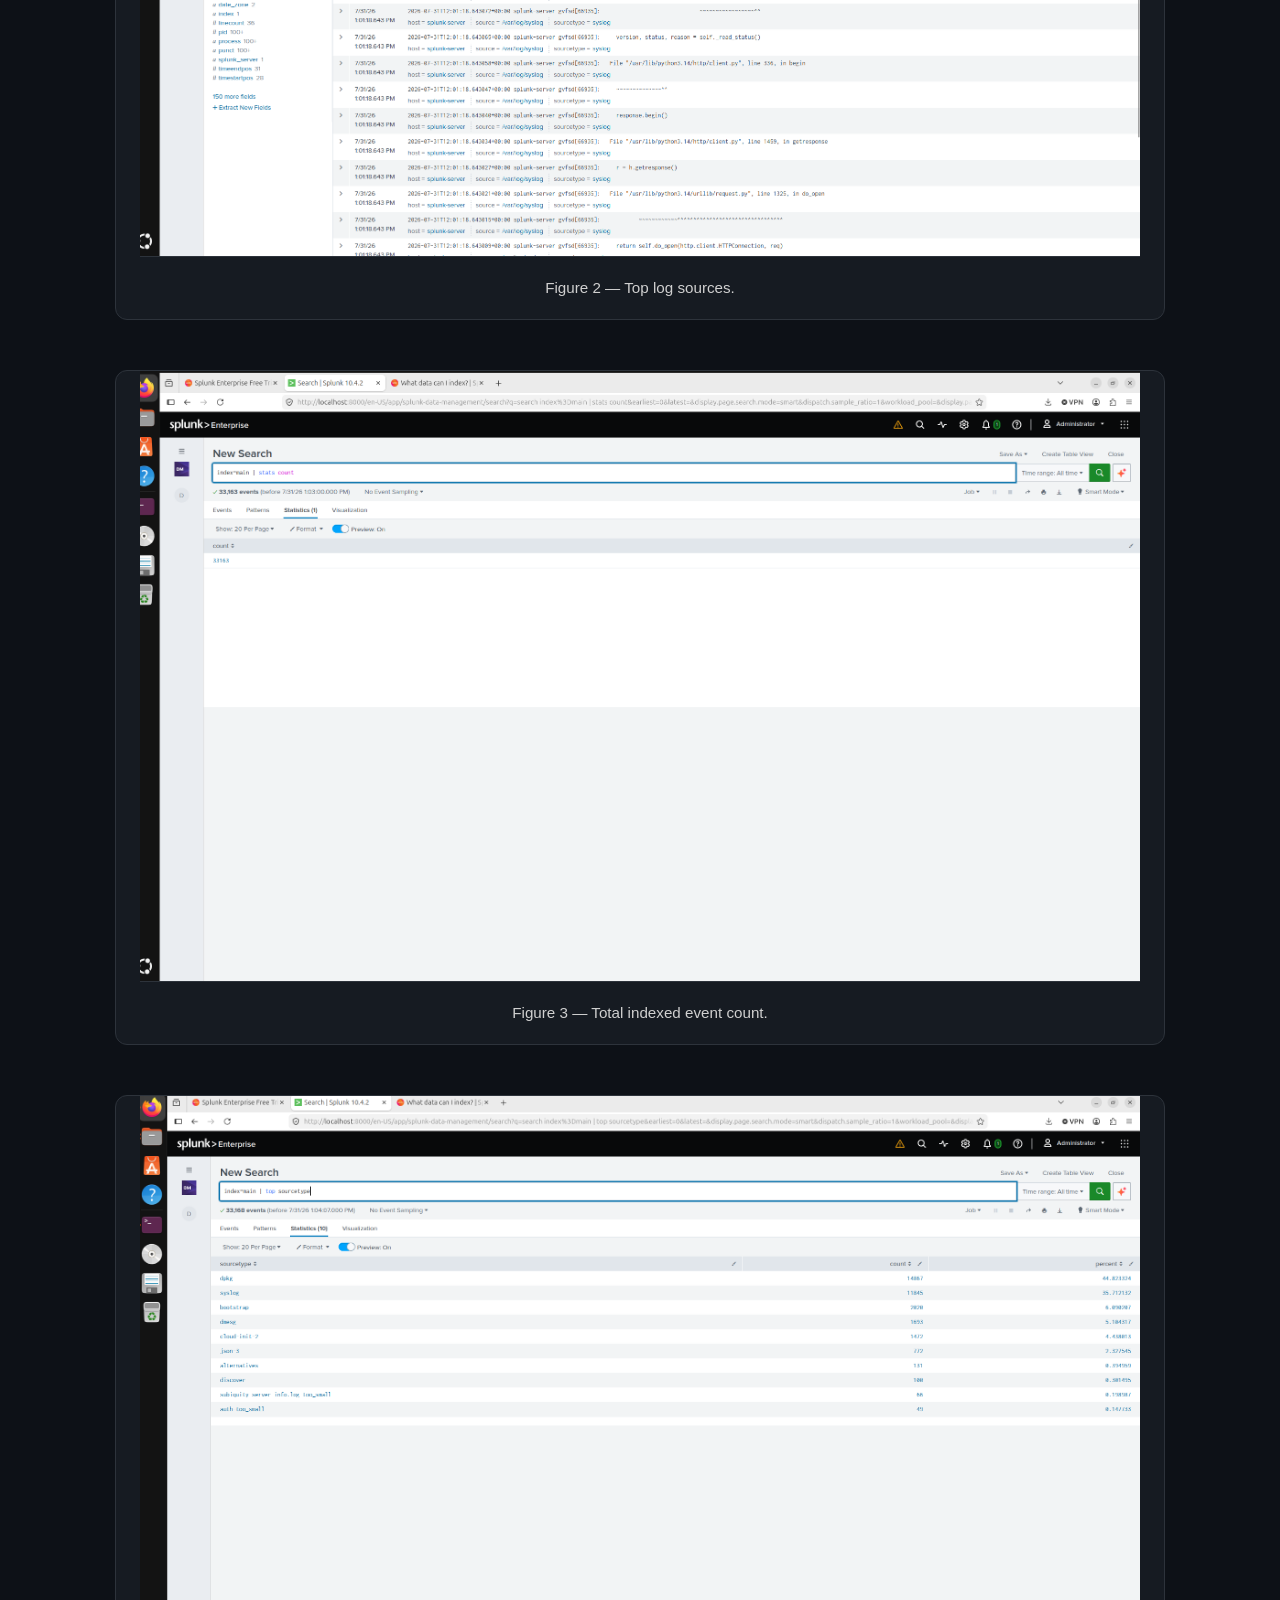
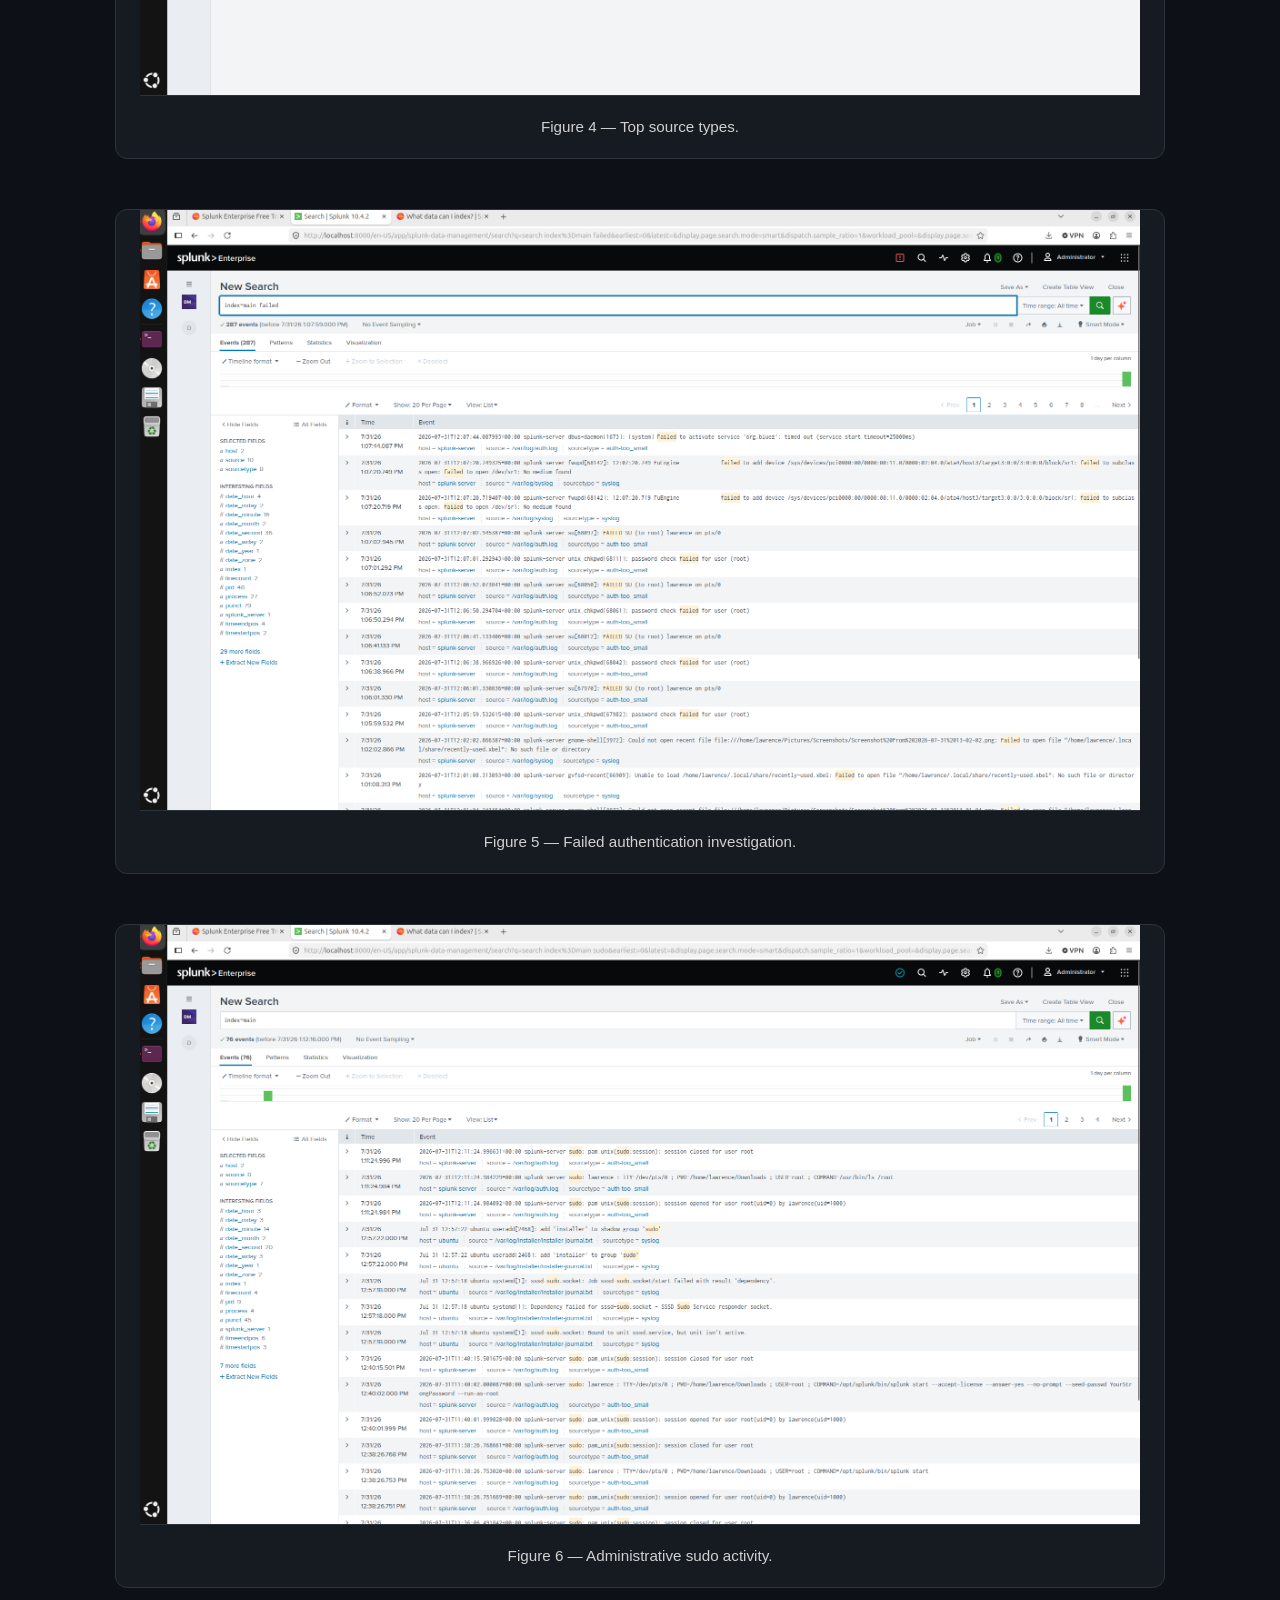
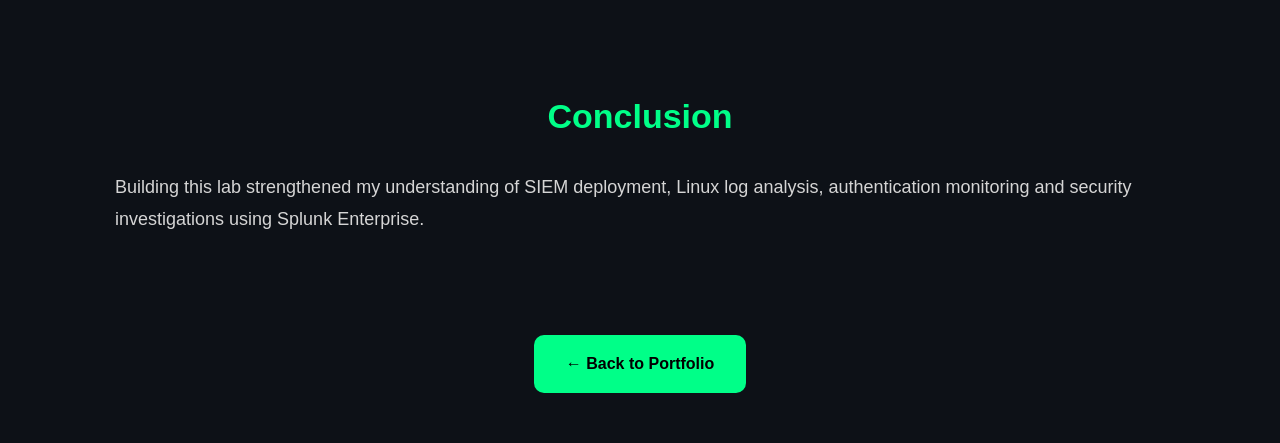
<file: splunk.html>
<!DOCTYPE html>
<html lang="en">
<head>
<meta charset="UTF-8">
<meta name="viewport" content="width=device-width, initial-scale=1.0">
<title>Splunk Enterprise SIEM Home Lab | CyberLawr</title>

<link rel="stylesheet" href="assets/style.css">
<link rel="stylesheet" href="assets/project.css">
</head>

<body class="project-page">

<nav>
    <h2>CyberLawr</h2>
    <ul>
        <li><a href="index.html">← Home</a></li>
    </ul>
</nav>

<section>
    <h1>Splunk Enterprise SIEM Home Lab</h1>
    <p>
        This project demonstrates the deployment of Splunk Enterprise 10.4.2 in a home lab to collect,
        index and investigate Linux security logs using Splunk Processing Language (SPL).
    </p>
</section>

<section>
<h2>Project Overview</h2>
<p>
Security Information and Event Management (SIEM) platforms are a core technology used by Security Operations Centres (SOCs). In this project I built a Splunk Enterprise home lab to gain practical experience collecting, indexing and investigating Linux security logs.
</p>
</section>

<section>
<h2>Why I Built This Lab</h2>
<p>
I created this lab to gain practical SIEM experience beyond certification study. The project demonstrates log collection, event searching and security investigations using real Linux system logs.
</p>
</section>

<section>
<h2>Lab Environment</h2>
<ul>
<li>VMware Workstation</li>
<li>Ubuntu Linux</li>
<li>Splunk Enterprise 10.4.2</li>
<li>Linux /var/log directory</li>
<li>Index: main</li>
<li>Splunk Processing Language (SPL)</li>
</ul>
</section>

<section>
<h2>Implementation Summary</h2>
<p>
After installing Splunk Enterprise, I configured the administrator account and added the <strong>/var/log</strong> directory using continuous monitoring. Splunk successfully indexed more than 33,000 Linux events for investigation and analysis.
</p>
</section>

<section>
<h2>Key SPL Searches</h2>
<pre><code>index=main
index=main | stats count
index=main | top source
index=main | top user
index=main | top host
index=main | top sourcetype
index=main failed
index=main accepted
index=main sudo</code></pre>
</section>

<section>
<h2>Project Screenshots</h2>

<div class="gallery">

<figure>
<img src="assets/images/splunk/01_Splunk_Top_Source.png" alt="Index main">
<figcaption>Figure 1 — Viewing indexed events.</figcaption>
</figure>

<figure>
<img src="assets/images/splunk/02_Splunk_Index_Main.png" alt="Top Source">
<figcaption>Figure 2 — Top log sources.</figcaption>
</figure>

<figure>
<img src="assets/images/splunk/03_Splunk_Stats_Count.png" alt="Stats Count">
<figcaption>Figure 3 — Total indexed event count.</figcaption>
</figure>

<figure>
<img src="assets/images/splunk/04_Splunk_Top_Source_Type.png" alt="Top Sourcetype">
<figcaption>Figure 4 — Top source types.</figcaption>
</figure>

<figure>
<img src="assets/images/splunk/05_Splunk_Failed_Log.png" alt="Failed Search">
<figcaption>Figure 5 — Failed authentication investigation.</figcaption>
</figure>

<figure>
<img src="assets/images/splunk/06_Successful_login_captured.png" alt="Sudo Activity">
<figcaption>Figure 6 — Administrative sudo activity.</figcaption>
</figure>

</div>
</section>

<section>
<h2>Conclusion</h2>
<p>
Building this lab strengthened my understanding of SIEM deployment, Linux log analysis, authentication monitoring and security investigations using Splunk Enterprise.
</p>
</section>

<section style="text-align:center;">
<a href="index.html" class="btn">← Back to Portfolio</a>
</section>

</body>
</html>
</file>
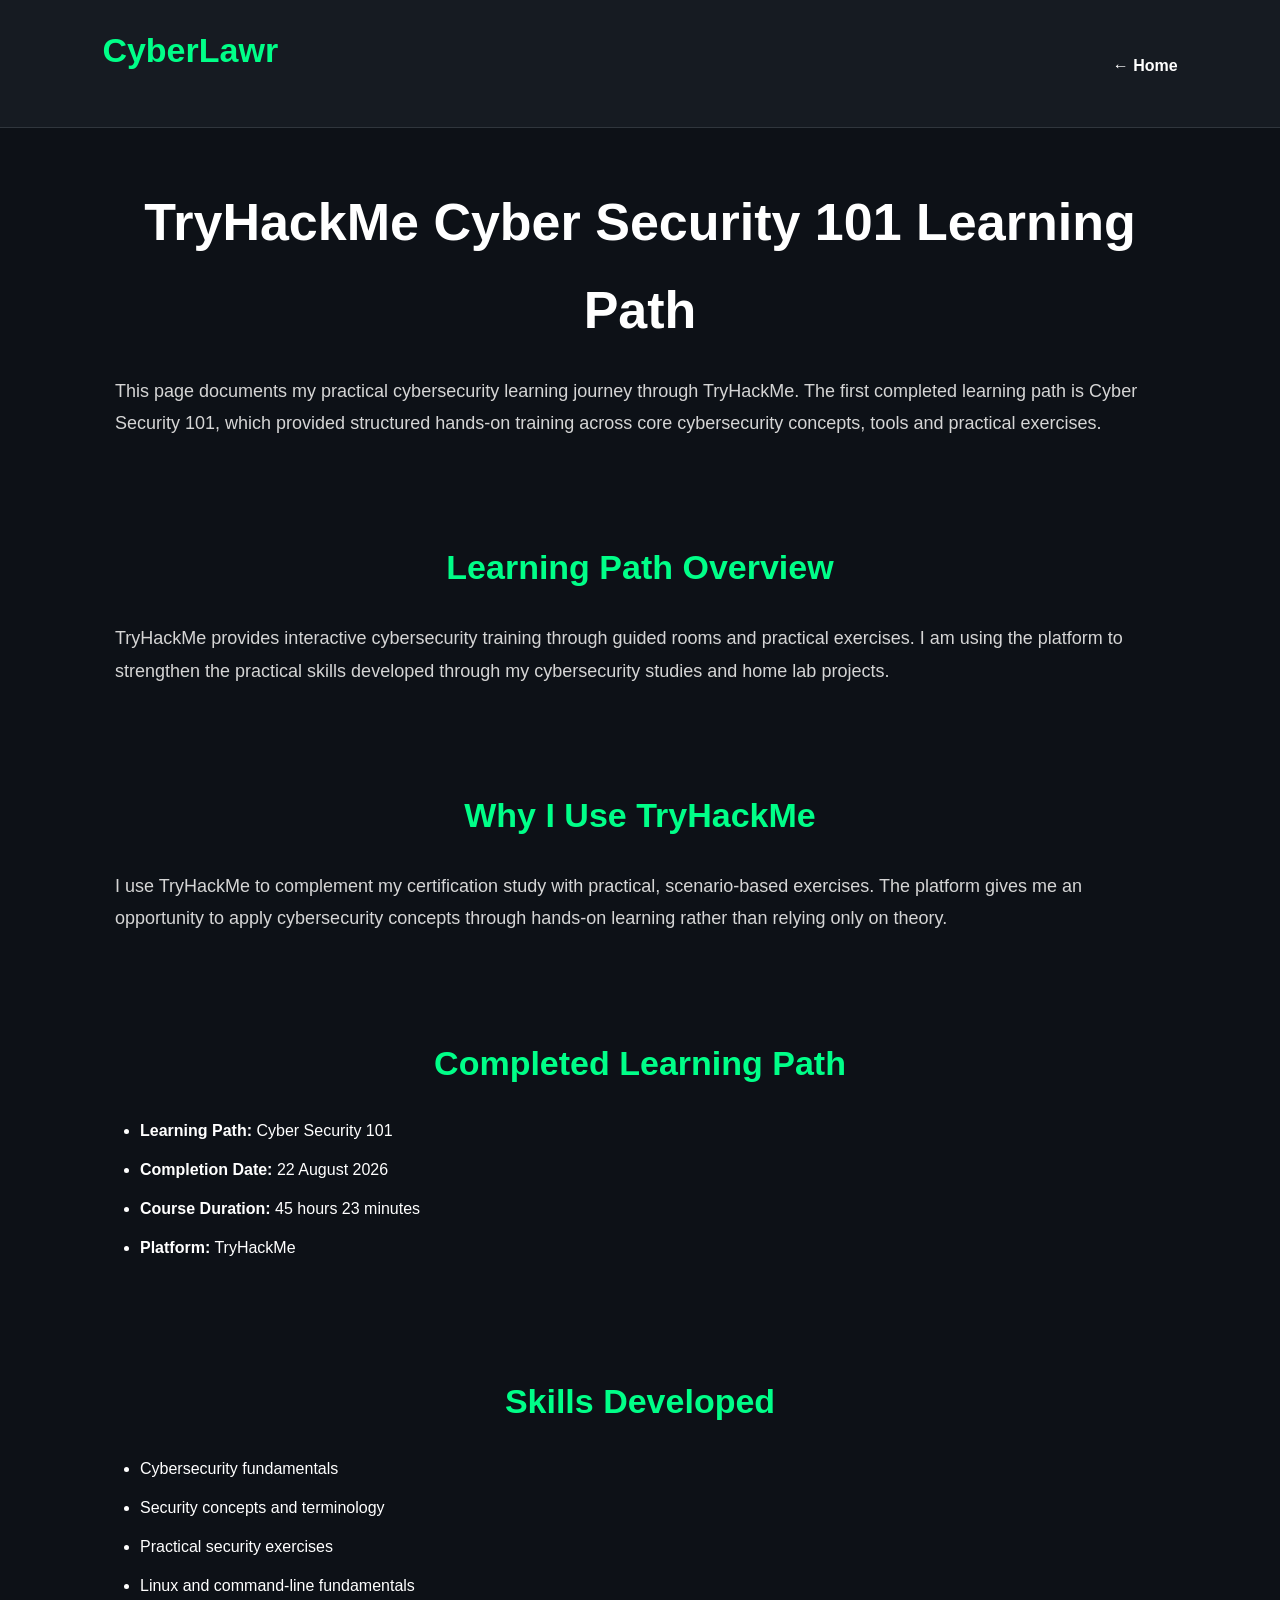
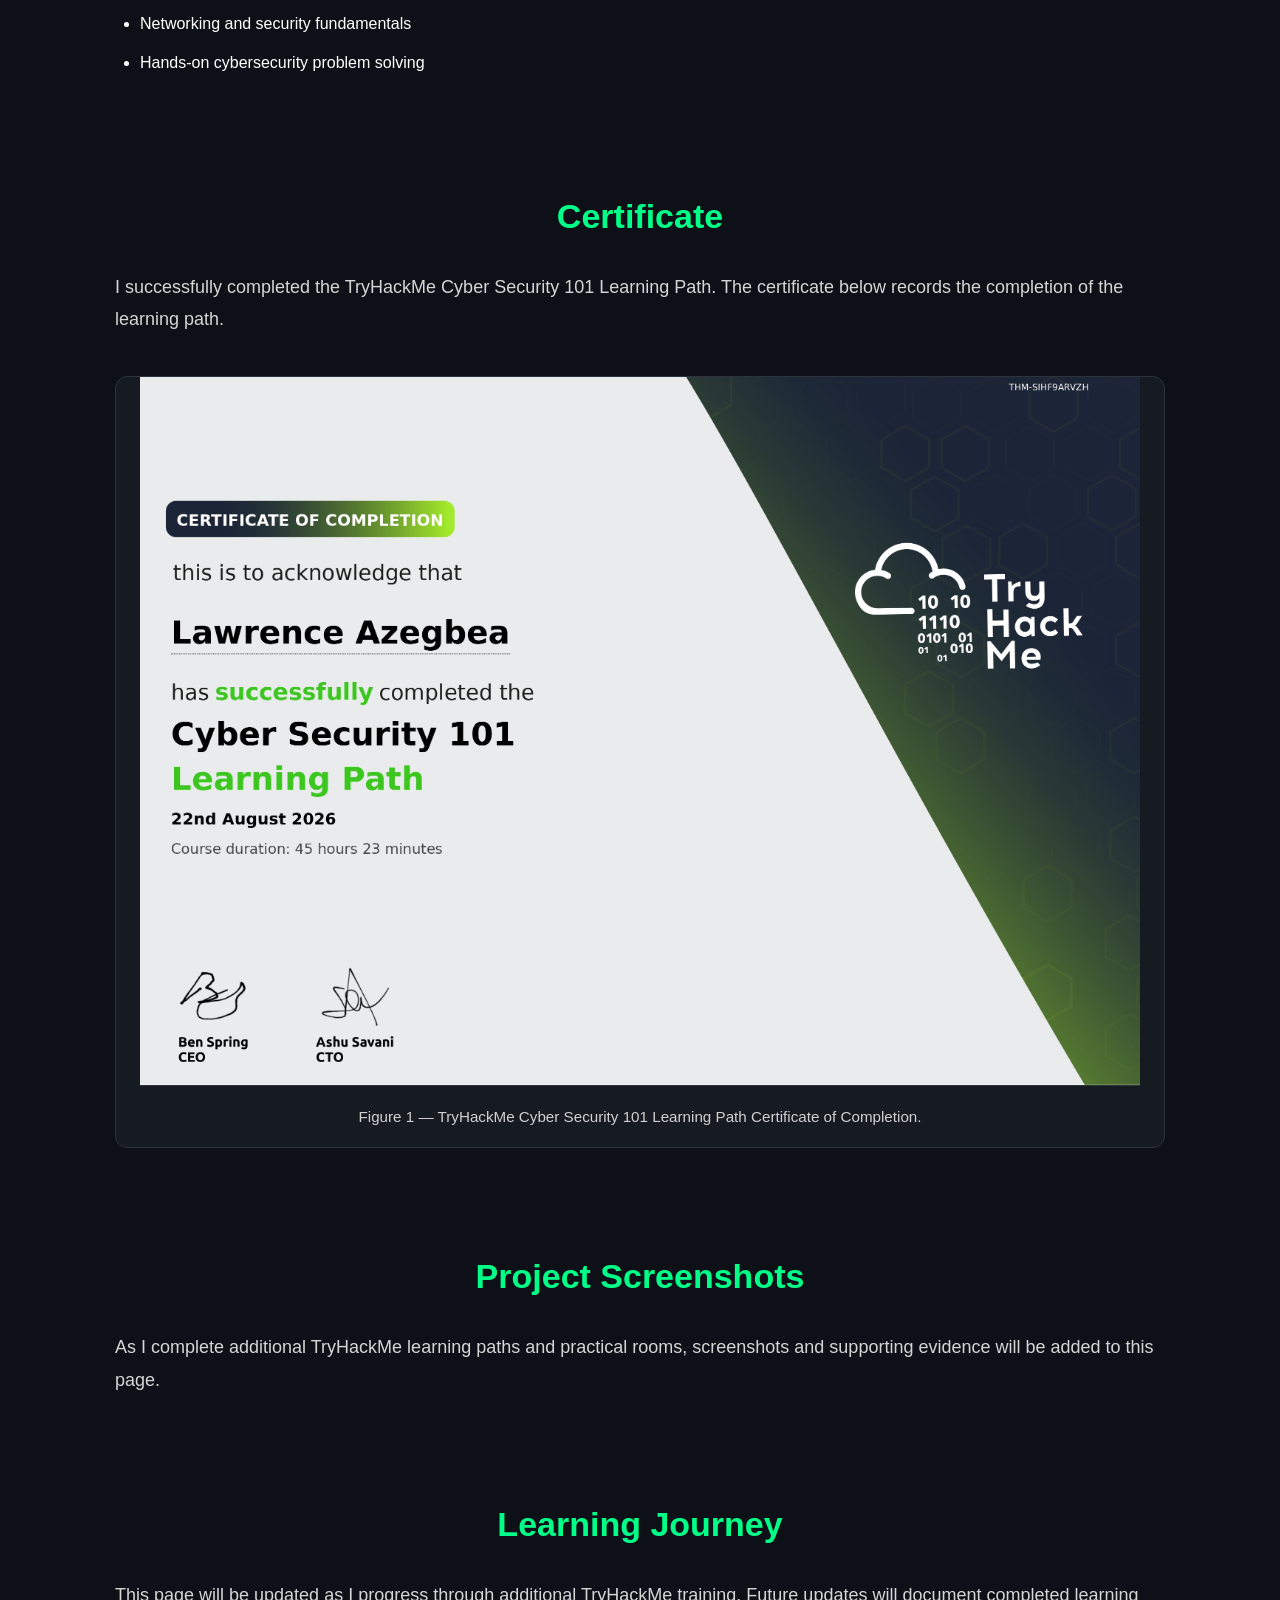
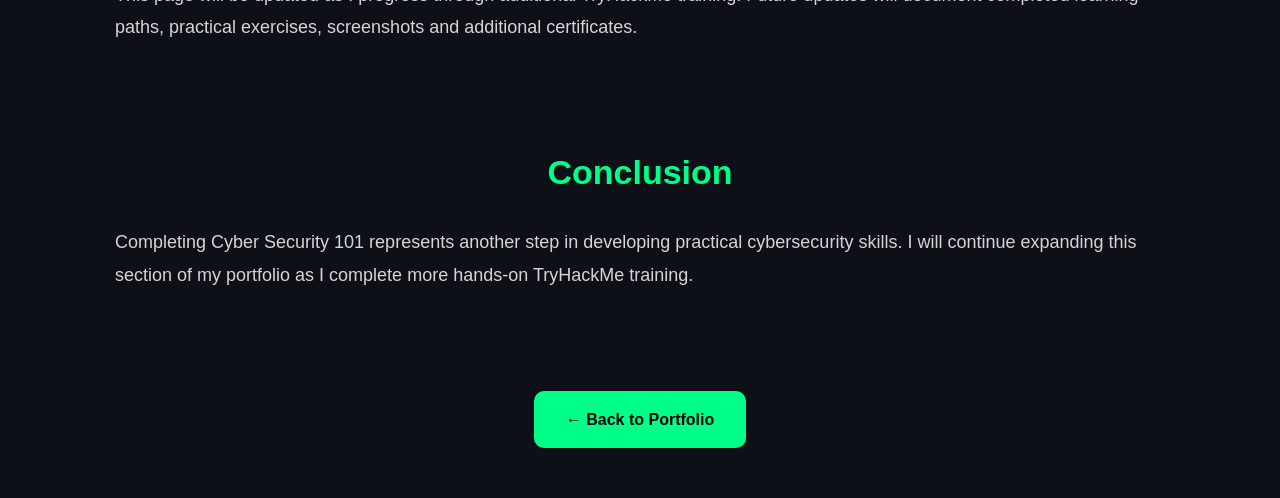
<file: tryhackme.html>
<!DOCTYPE html>
<html lang="en">
<head>
<meta charset="UTF-8">
<meta name="viewport" content="width=device-width, initial-scale=1.0">
<title>TryHackMe Cyber Security 101 | CyberLawr</title>

<link rel="stylesheet" href="assets/style.css">
<link rel="stylesheet" href="assets/project.css">
</head>

<body class="project-page">

<nav>
    <h2>CyberLawr</h2>
    <ul>
        <li><a href="index.html">← Home</a></li>
    </ul>
</nav>

<section>
    <h1>TryHackMe Cyber Security 101 Learning Path</h1>
    <p>
        This page documents my practical cybersecurity learning journey through
        TryHackMe. The first completed learning path is Cyber Security 101, which
        provided structured hands-on training across core cybersecurity concepts,
        tools and practical exercises.
    </p>
</section>

<section>
    <h2>Learning Path Overview</h2>
    <p>
        TryHackMe provides interactive cybersecurity training through guided rooms
        and practical exercises. I am using the platform to strengthen the practical
        skills developed through my cybersecurity studies and home lab projects.
    </p>
</section>

<section>
    <h2>Why I Use TryHackMe</h2>
    <p>
        I use TryHackMe to complement my certification study with practical,
        scenario-based exercises. The platform gives me an opportunity to apply
        cybersecurity concepts through hands-on learning rather than relying only
        on theory.
    </p>
</section>

<section>
    <h2>Completed Learning Path</h2>
    <ul>
        <li><strong>Learning Path:</strong> Cyber Security 101</li>
        <li><strong>Completion Date:</strong> 22 August 2026</li>
        <li><strong>Course Duration:</strong> 45 hours 23 minutes</li>
        <li><strong>Platform:</strong> TryHackMe</li>
    </ul>
</section>

<section>
    <h2>Skills Developed</h2>
    <ul>
        <li>Cybersecurity fundamentals</li>
        <li>Security concepts and terminology</li>
        <li>Practical security exercises</li>
        <li>Linux and command-line fundamentals</li>
        <li>Networking and security fundamentals</li>
        <li>Hands-on cybersecurity problem solving</li>
    </ul>
</section>

<section>
    <h2>Certificate</h2>
    <p>
        I successfully completed the TryHackMe Cyber Security 101 Learning Path.
        The certificate below records the completion of the learning path.
    </p>

    <div class="gallery">
        <figure>
            <img src="assets/images/tryhackme/01_Cyber_Security_101_Certificate.jpg"
                 alt="TryHackMe Cyber Security 101 Certificate of Completion">
            <figcaption>
                Figure 1 — TryHackMe Cyber Security 101 Learning Path Certificate of Completion.
            </figcaption>
        </figure>
    </div>
</section>

<section>
    <h2>Project Screenshots</h2>
    <p>
        As I complete additional TryHackMe learning paths and practical rooms,
        screenshots and supporting evidence will be added to this page.
    </p>
</section>

<section>
    <h2>Learning Journey</h2>
    <p>
        This page will be updated as I progress through additional TryHackMe
        training. Future updates will document completed learning paths, practical
        exercises, screenshots and additional certificates.
    </p>
</section>

<section>
    <h2>Conclusion</h2>
    <p>
        Completing Cyber Security 101 represents another step in developing practical
        cybersecurity skills. I will continue expanding this section of my portfolio
        as I complete more hands-on TryHackMe training.
    </p>
</section>

<section style="text-align:center;">
    <a href="index.html" class="btn">← Back to Portfolio</a>
</section>

</body>
</html>
</file>
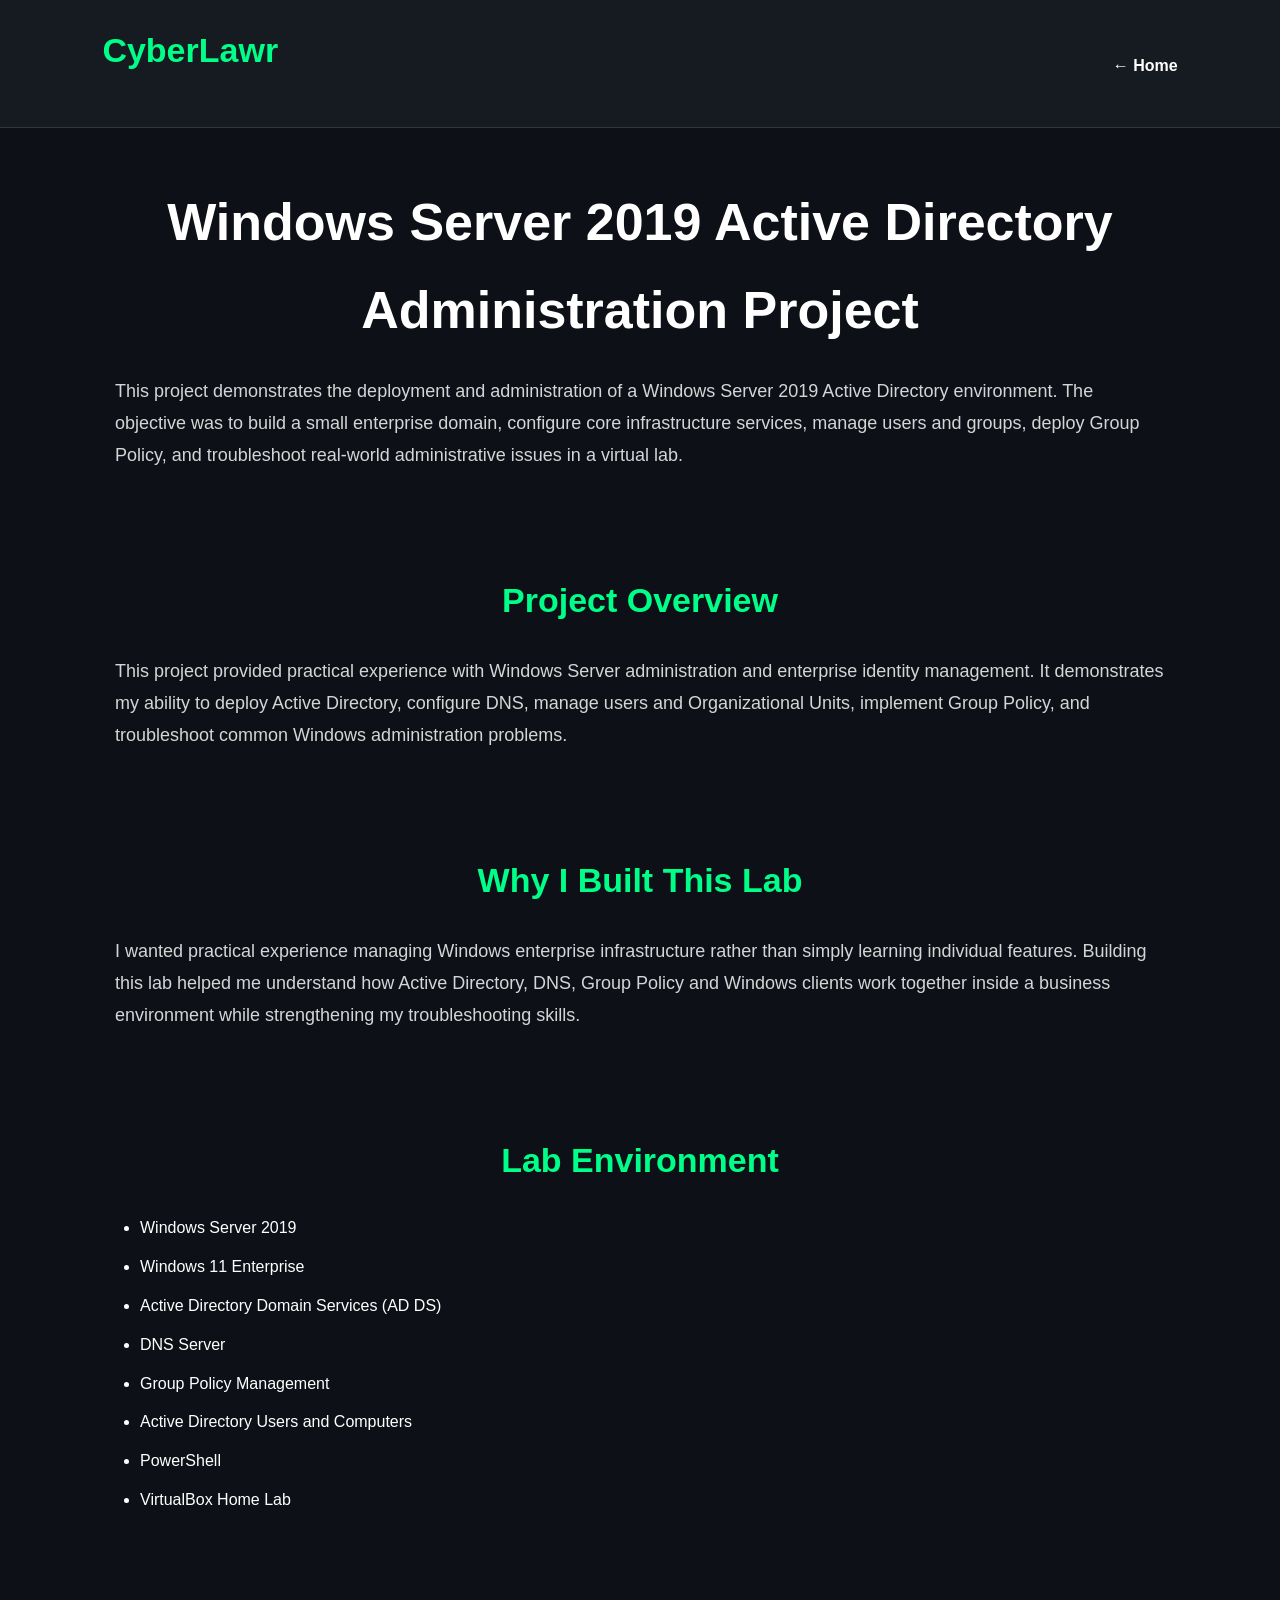
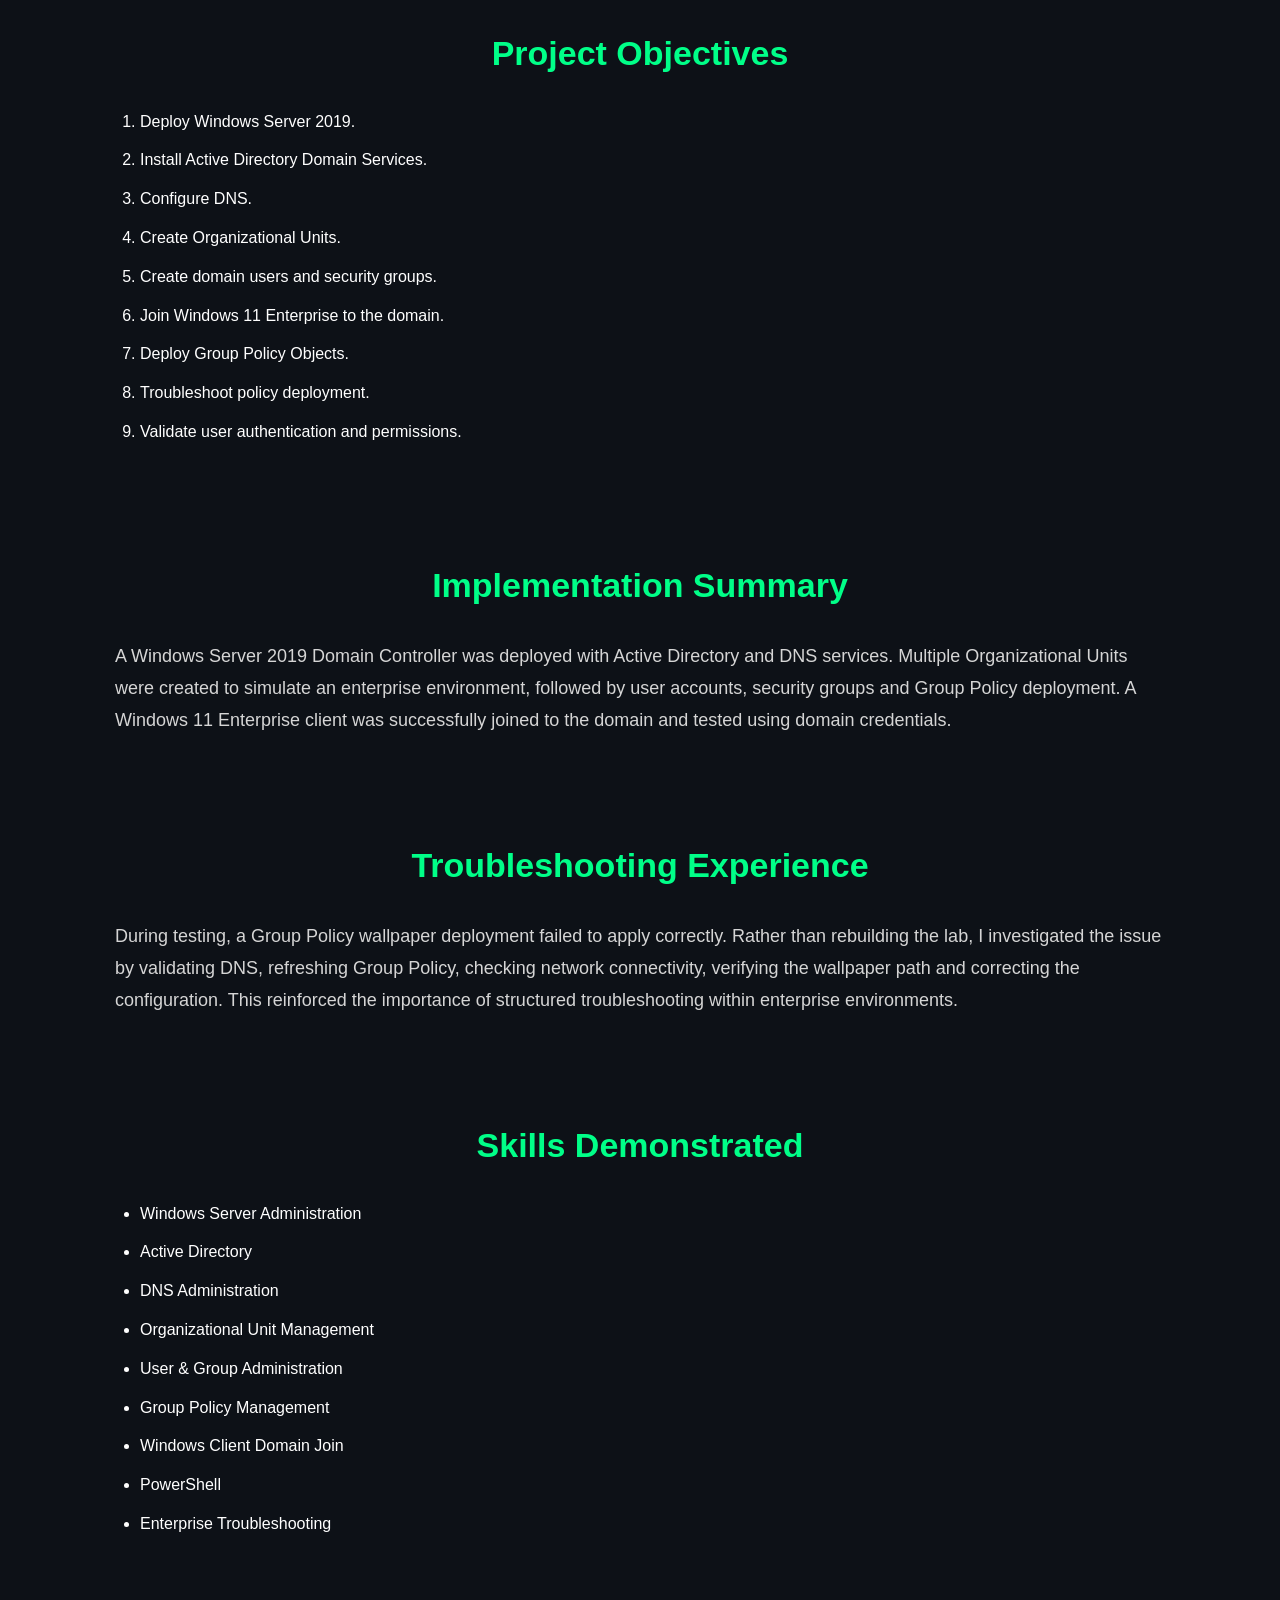
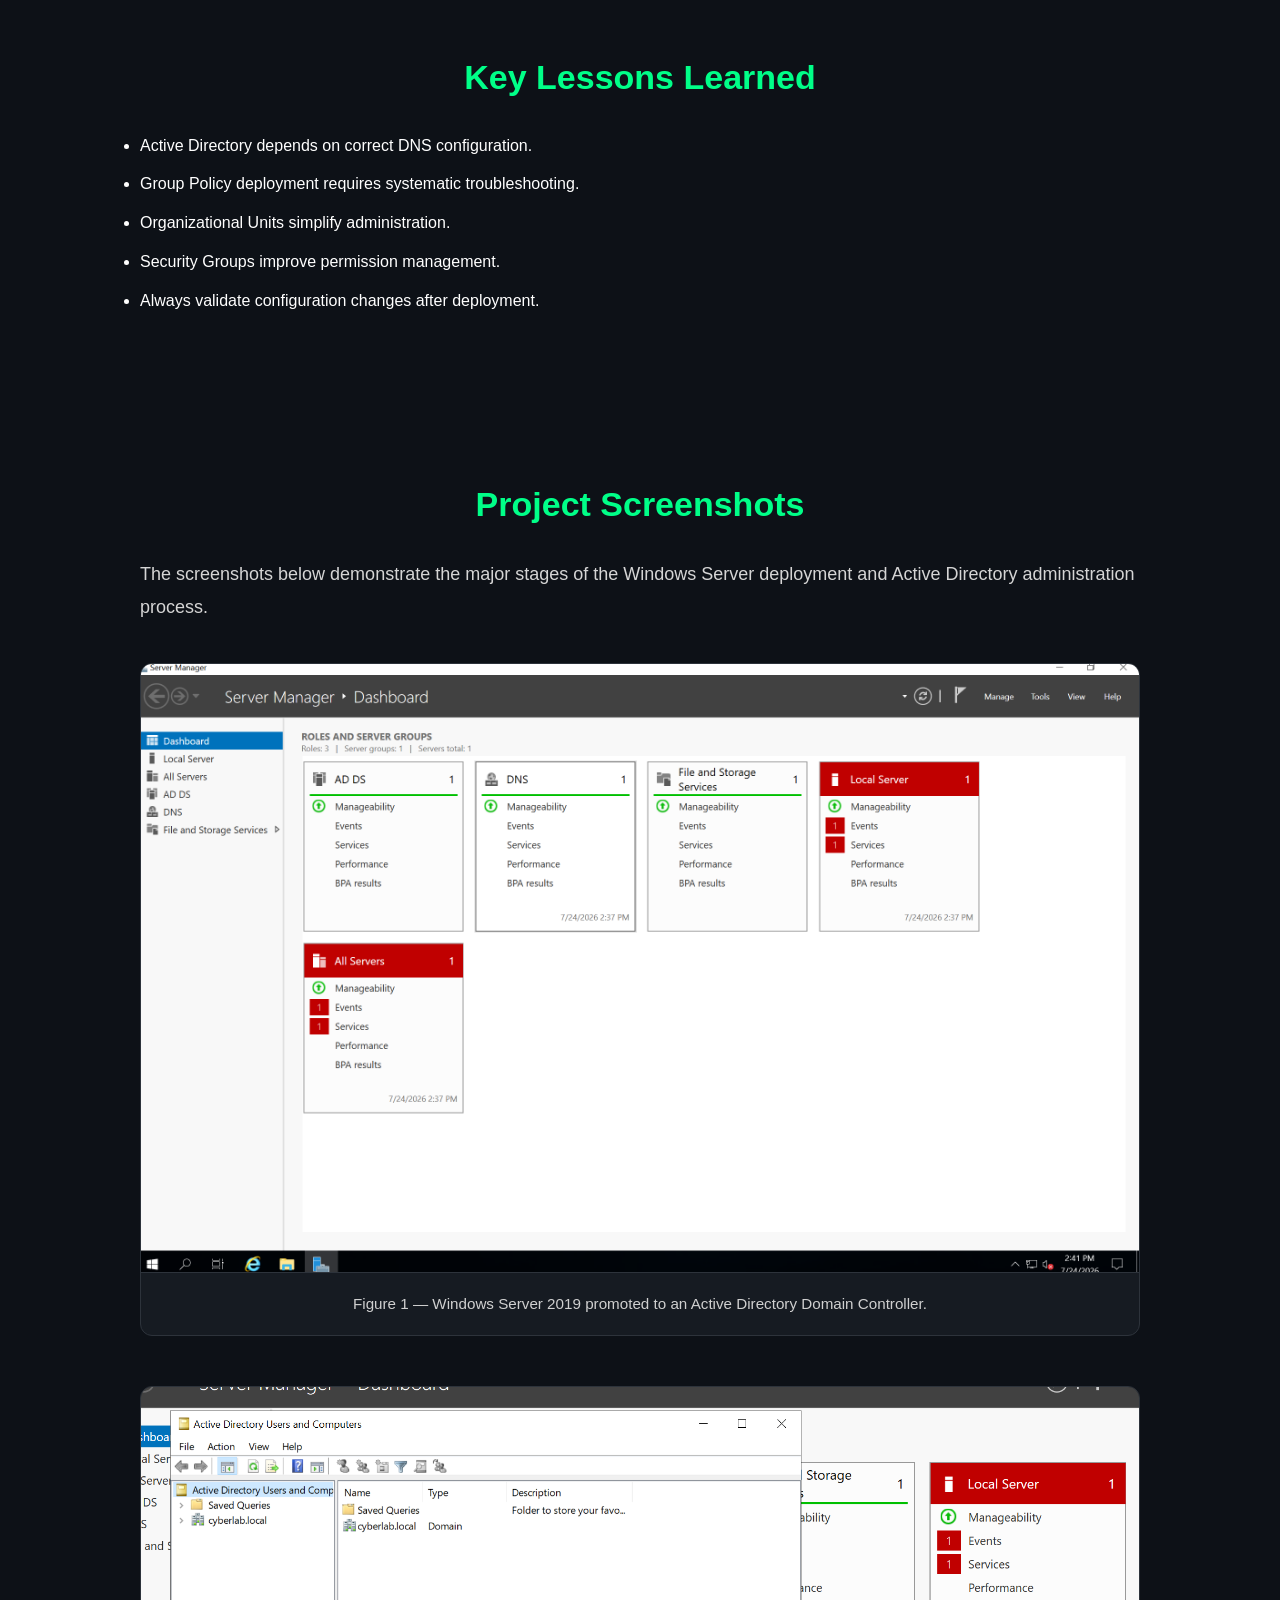
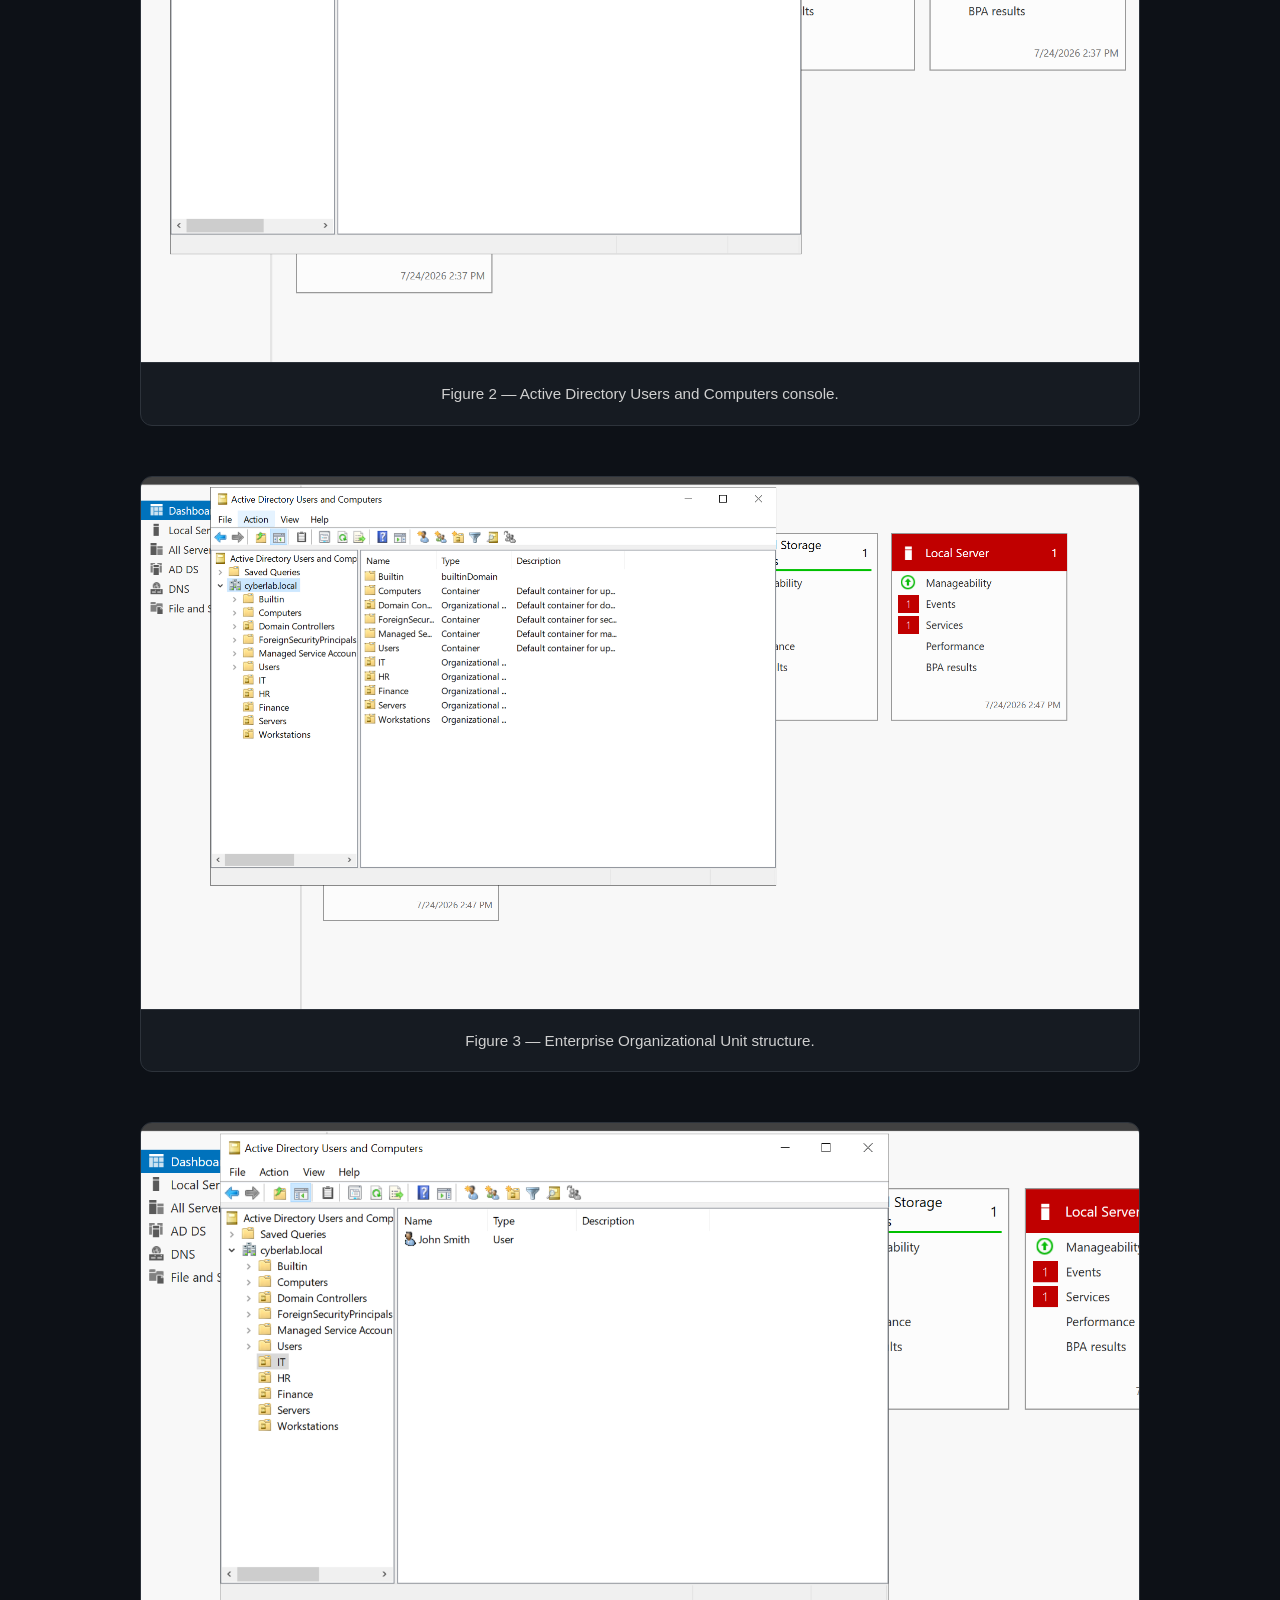
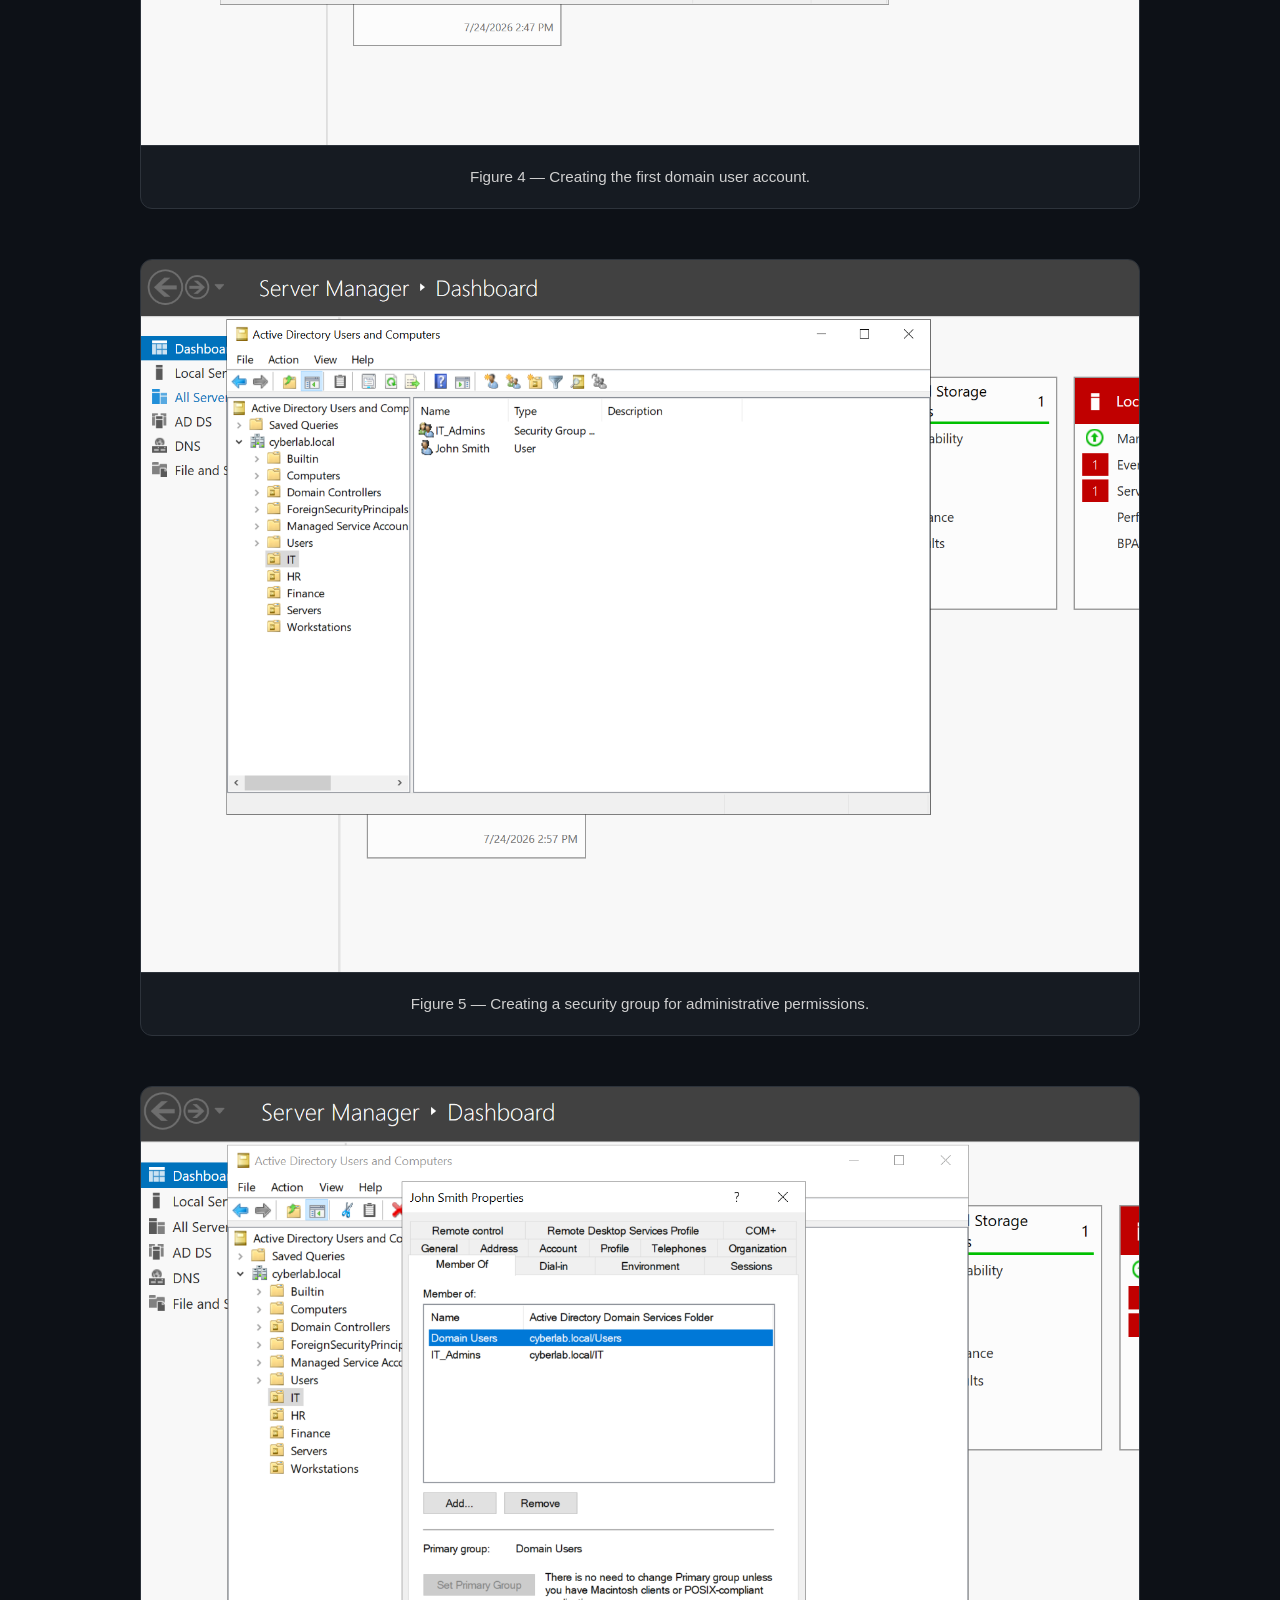
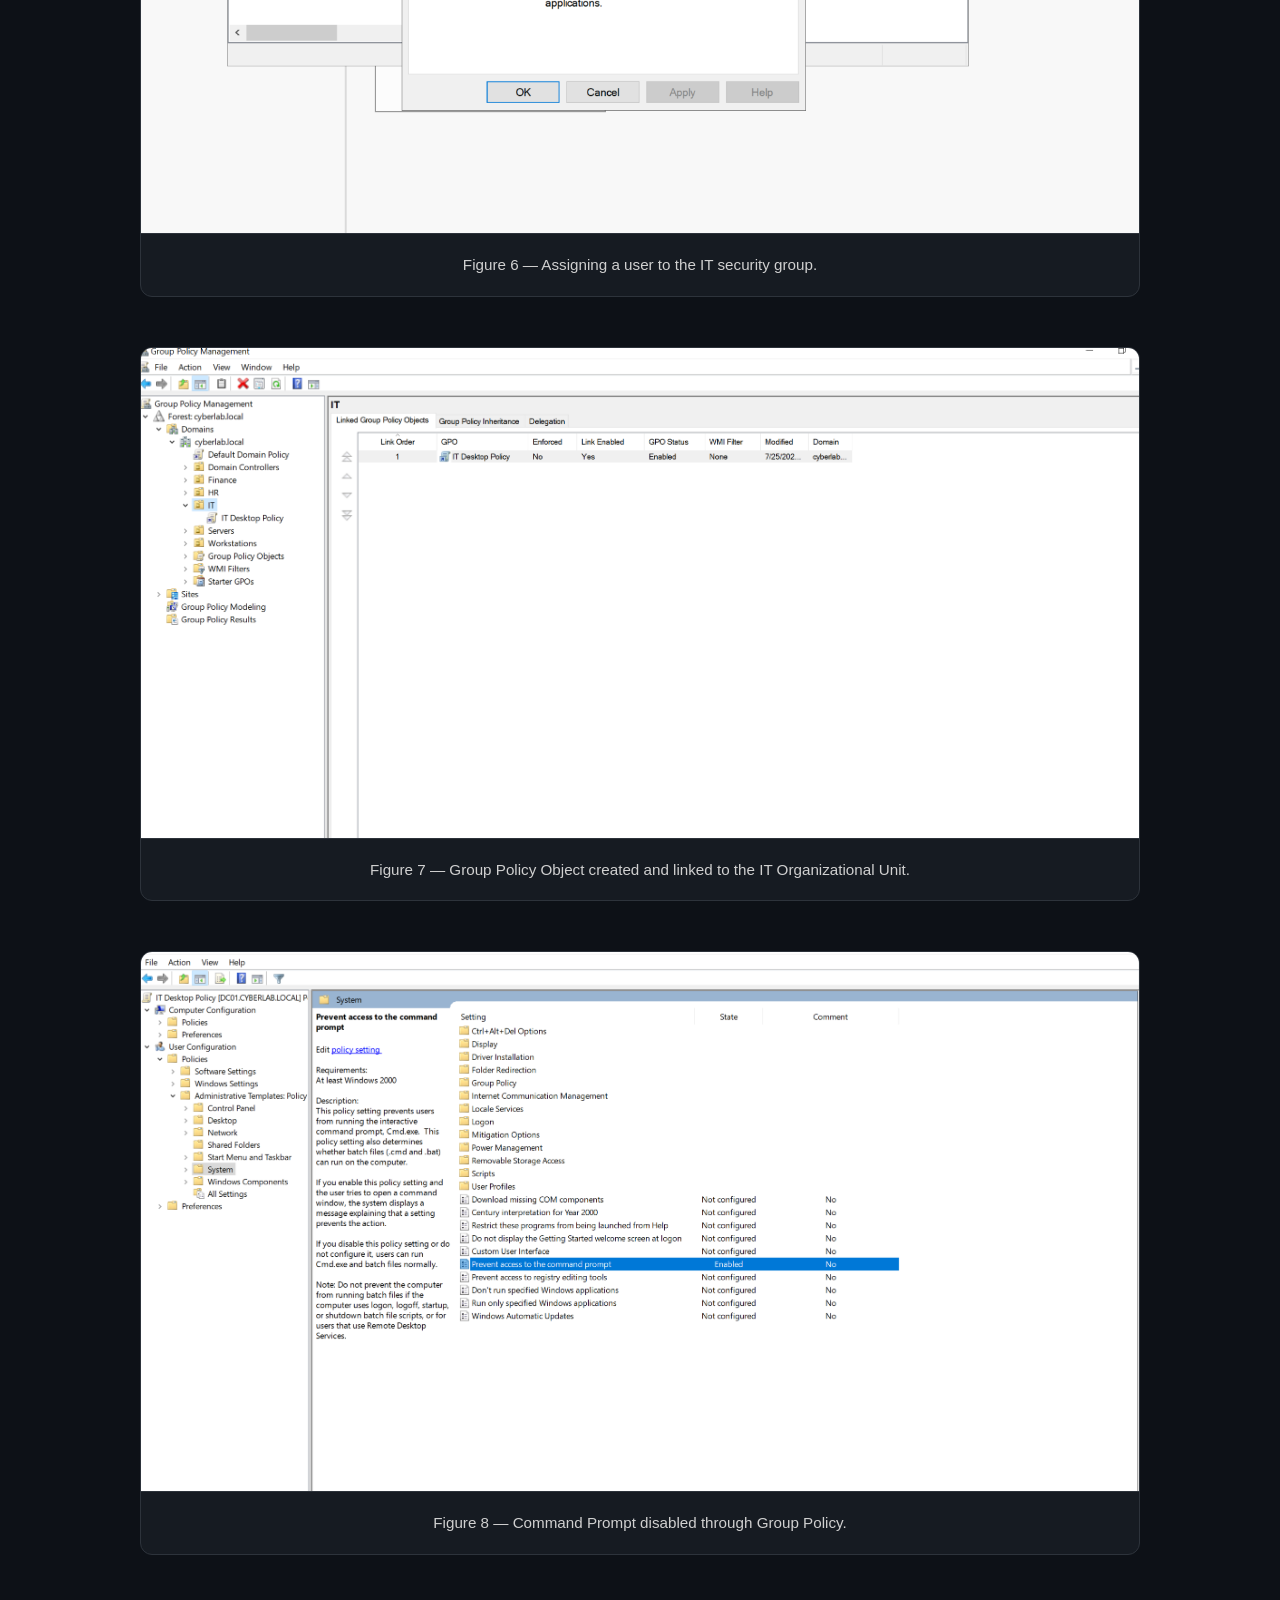
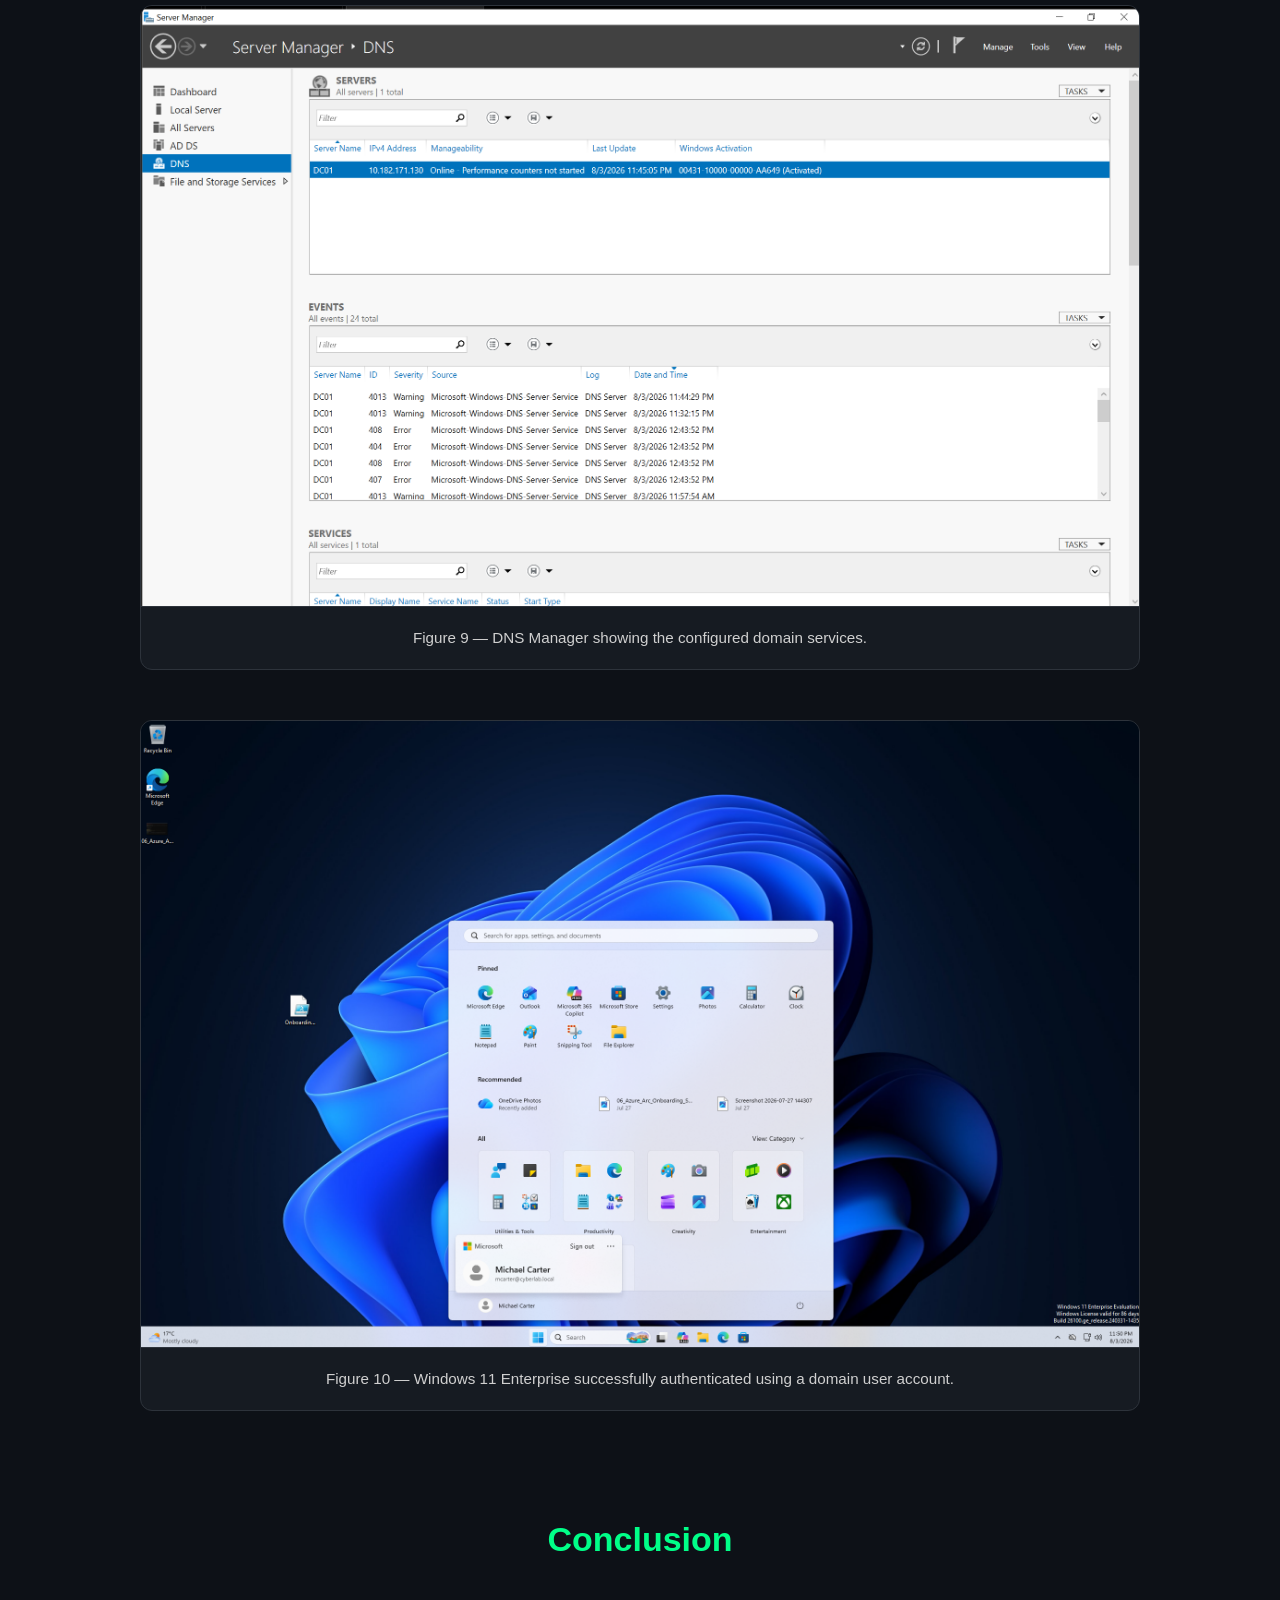
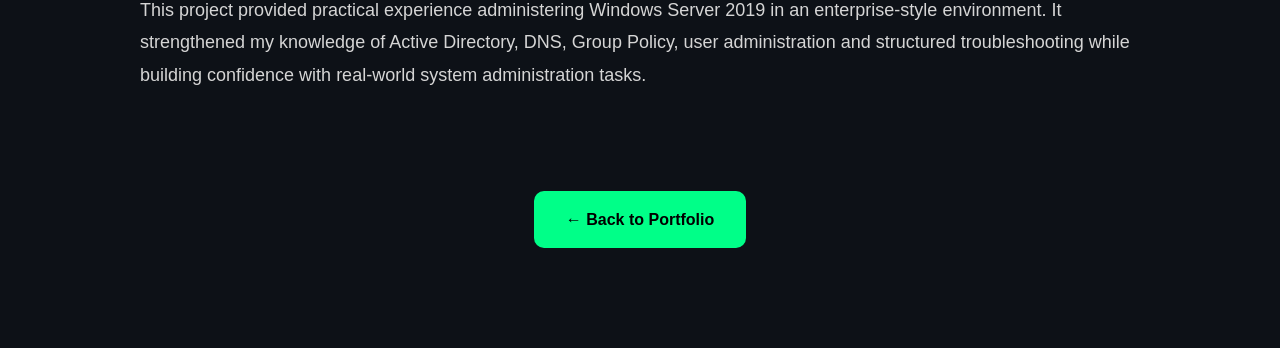
<file: windows-server.html>
<!DOCTYPE html>
<html lang="en">

<head>

    <meta charset="UTF-8">
    <meta name="viewport" content="width=device-width, initial-scale=1.0">

    <title>Windows Server 2019 Active Directory Project | CyberLawr</title>

    <link rel="stylesheet" href="assets/style.css">
    <link rel="stylesheet" href="assets/project.css">

</head>

<body class="project-page">

<nav>

    <h2>CyberLawr</h2>

    <ul>
        <li><a href="index.html">← Home</a></li>
    </ul>

</nav>

<section>

    <h1>Windows Server 2019 Active Directory Administration Project</h1>

    <p>
        This project demonstrates the deployment and administration of a Windows
        Server 2019 Active Directory environment. The objective was to build a
        small enterprise domain, configure core infrastructure services, manage
        users and groups, deploy Group Policy, and troubleshoot real-world
        administrative issues in a virtual lab.
    </p>

</section>

<section>

    <h2>Project Overview</h2>

    <p>
        This project provided practical experience with Windows Server
        administration and enterprise identity management. It demonstrates my
        ability to deploy Active Directory, configure DNS, manage users and
        Organizational Units, implement Group Policy, and troubleshoot common
        Windows administration problems.
    </p>

</section>

<section>

    <h2>Why I Built This Lab</h2>

    <p>
        I wanted practical experience managing Windows enterprise infrastructure
        rather than simply learning individual features. Building this lab helped
        me understand how Active Directory, DNS, Group Policy and Windows clients
        work together inside a business environment while strengthening my
        troubleshooting skills.
    </p>

</section>

<section>

    <h2>Lab Environment</h2>

    <ul>
        <li>Windows Server 2019</li>
        <li>Windows 11 Enterprise</li>
        <li>Active Directory Domain Services (AD DS)</li>
        <li>DNS Server</li>
        <li>Group Policy Management</li>
        <li>Active Directory Users and Computers</li>
        <li>PowerShell</li>
        <li>VirtualBox Home Lab</li>
    </ul>

</section>

<section>

    <h2>Project Objectives</h2>

    <ol>
        <li>Deploy Windows Server 2019.</li>
        <li>Install Active Directory Domain Services.</li>
        <li>Configure DNS.</li>
        <li>Create Organizational Units.</li>
        <li>Create domain users and security groups.</li>
        <li>Join Windows 11 Enterprise to the domain.</li>
        <li>Deploy Group Policy Objects.</li>
        <li>Troubleshoot policy deployment.</li>
        <li>Validate user authentication and permissions.</li>
    </ol>

</section>

<section>

    <h2>Implementation Summary</h2>

    <p>
        A Windows Server 2019 Domain Controller was deployed with Active
        Directory and DNS services. Multiple Organizational Units were created to
        simulate an enterprise environment, followed by user accounts, security
        groups and Group Policy deployment. A Windows 11 Enterprise client was
        successfully joined to the domain and tested using domain credentials.
    </p>

</section>

<section>

    <h2>Troubleshooting Experience</h2>

    <p>
        During testing, a Group Policy wallpaper deployment failed to apply
        correctly. Rather than rebuilding the lab, I investigated the issue by
        validating DNS, refreshing Group Policy, checking network connectivity,
        verifying the wallpaper path and correcting the configuration. This
        reinforced the importance of structured troubleshooting within enterprise
        environments.
    </p>

</section>

<section>

    <h2>Skills Demonstrated</h2>

    <ul>
        <li>Windows Server Administration</li>
        <li>Active Directory</li>
        <li>DNS Administration</li>
        <li>Organizational Unit Management</li>
        <li>User & Group Administration</li>
        <li>Group Policy Management</li>
        <li>Windows Client Domain Join</li>
        <li>PowerShell</li>
        <li>Enterprise Troubleshooting</li>
    </ul>

</section>

<section>

    <h2>Key Lessons Learned</h2>

    <ul>
        <li>Active Directory depends on correct DNS configuration.</li>
        <li>Group Policy deployment requires systematic troubleshooting.</li>
        <li>Organizational Units simplify administration.</li>
        <li>Security Groups improve permission management.</li>
        <li>Always validate configuration changes after deployment.</li>
    </ul>

</section>

<section>

    <section>

    <h2>Project Screenshots</h2>

    <p>
        The screenshots below demonstrate the major stages of the Windows Server
        deployment and Active Directory administration process.
    </p>

    <div class="gallery">

        <figure>
            <img src="assets/images/windows-server/01_Active_Directory_Domain_Controller_Ready.PNG" alt="Domain Controller Ready">
            <figcaption>Figure 1 — Windows Server 2019 promoted to an Active Directory Domain Controller.</figcaption>
        </figure>

        <figure>
            <img src="assets/images/windows-server/02_Active_Directory_Users_and_Computers.PNG" alt="Active Directory Users and Computers">
            <figcaption>Figure 2 — Active Directory Users and Computers console.</figcaption>
        </figure>

        <figure>
            <img src="assets/images/windows-server/03_Organizational_Units.PNG" alt="Organizational Units">
            <figcaption>Figure 3 — Enterprise Organizational Unit structure.</figcaption>
        </figure>

        <figure>
            <img src="assets/images/windows-server/04_First_Domain_User.PNG" alt="First Domain User">
            <figcaption>Figure 4 — Creating the first domain user account.</figcaption>
        </figure>

        <figure>
            <img src="assets/images/windows-server/05_Security_Group_and_User.PNG" alt="Security Group">
            <figcaption>Figure 5 — Creating a security group for administrative permissions.</figcaption>
        </figure>

        <figure>
            <img src="assets/images/windows-server/06_User_Group_Membership.PNG" alt="Group Membership">
            <figcaption>Figure 6 — Assigning a user to the IT security group.</figcaption>
        </figure>

        <figure>
            <img src="assets/images/windows-server/07_GPO_Created_and_Linked_to_IT_OU.PNG" alt="Group Policy">
            <figcaption>Figure 7 — Group Policy Object created and linked to the IT Organizational Unit.</figcaption>
        </figure>

        <figure>
            <img src="assets/images/windows-server/08_GPO_CMD_Disabled_in_IT_OU.PNG" alt="Command Prompt Restriction">
            <figcaption>Figure 8 — Command Prompt disabled through Group Policy.</figcaption>
        </figure>

        <figure>
            <img src="assets/images/windows-server/09_DNS_Manager.png" alt="DNS Manager">
            <figcaption>Figure 9 — DNS Manager showing the configured domain services.</figcaption>
        </figure>

        <figure>
            <img src="assets/images/windows-server/10_Windows11_Domain_User_Logged_In.png" alt="Windows 11 Domain Login">
            <figcaption>Figure 10 — Windows 11 Enterprise successfully authenticated using a domain user account.</figcaption>
        </figure>

    </div>

</section>

<section>

    <h2>Conclusion</h2>

    <p>
        This project provided practical experience administering Windows Server
        2019 in an enterprise-style environment. It strengthened my knowledge of
        Active Directory, DNS, Group Policy, user administration and structured
        troubleshooting while building confidence with real-world system
        administration tasks.
    </p>

</section>

<section style="text-align:center;">

    <a href="index.html" class="btn">
        ← Back to Portfolio
    </a>

</section>

</body>

</html>
</file>
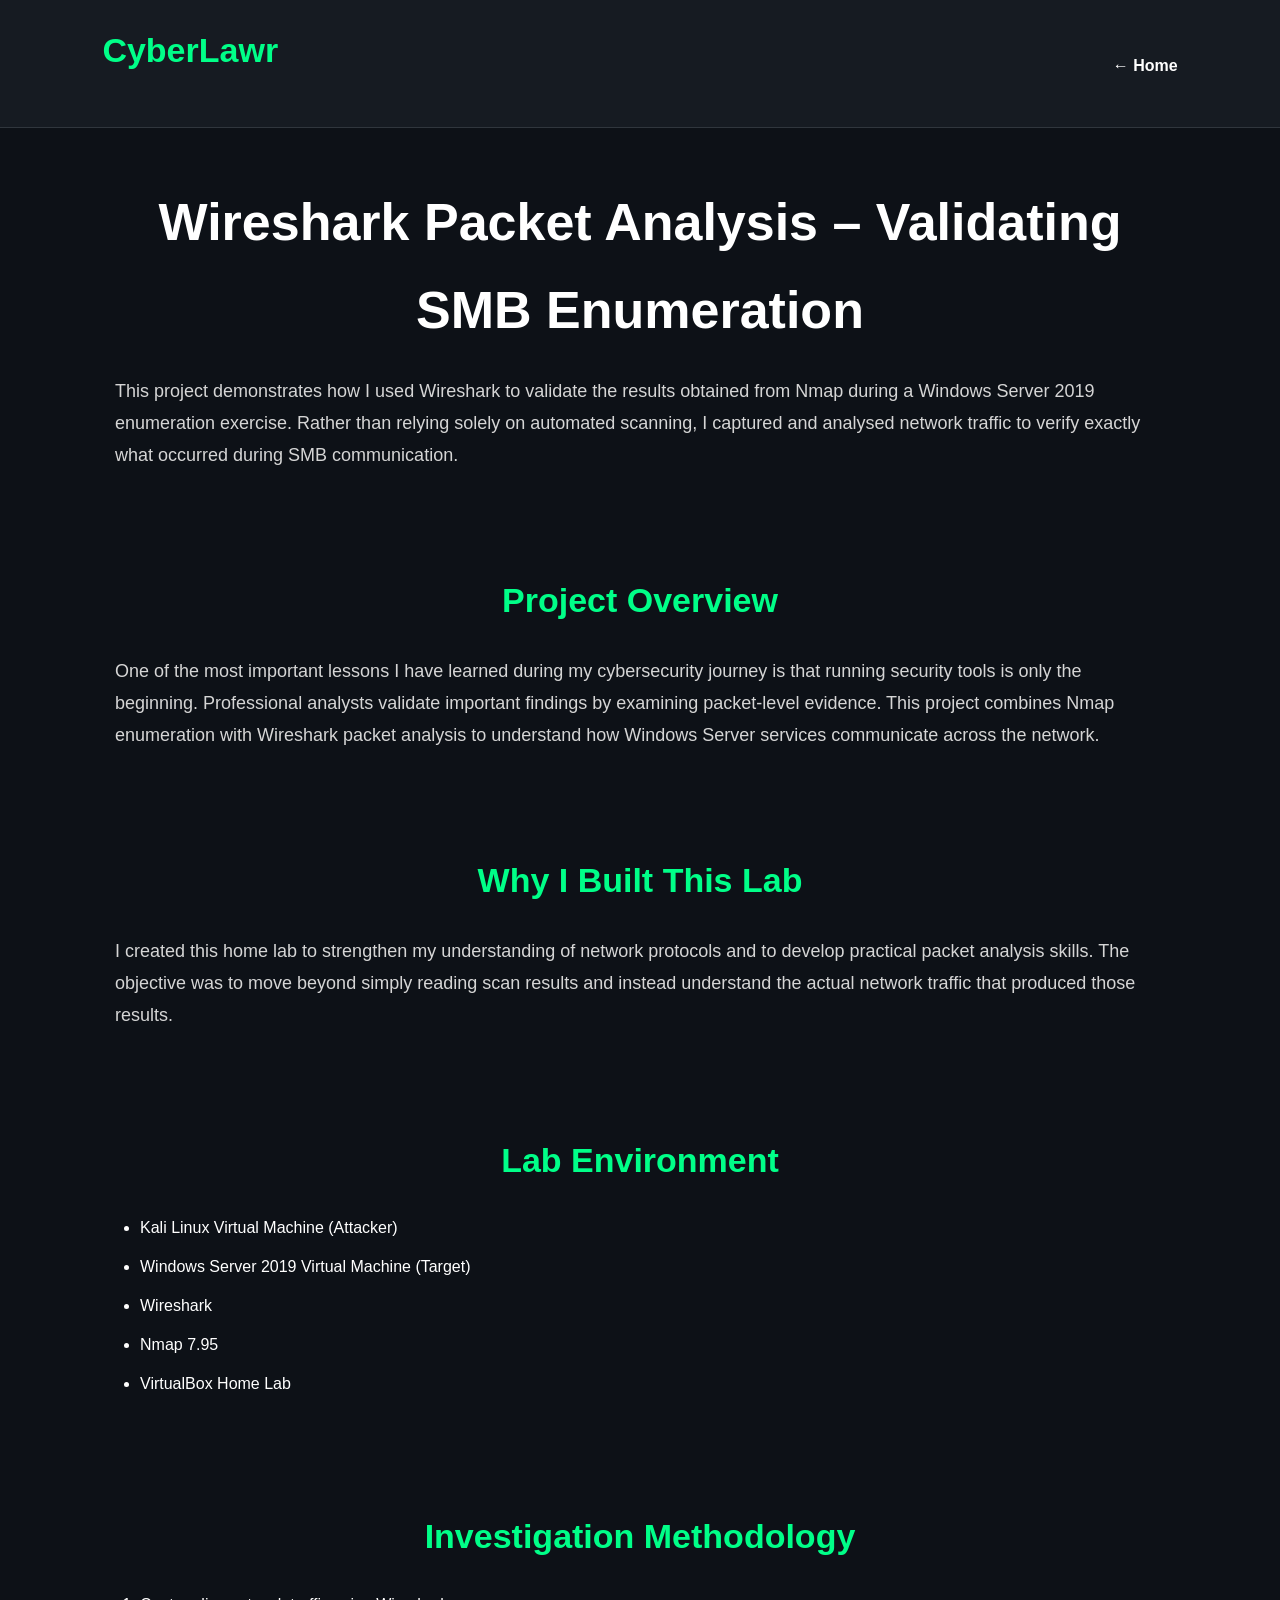
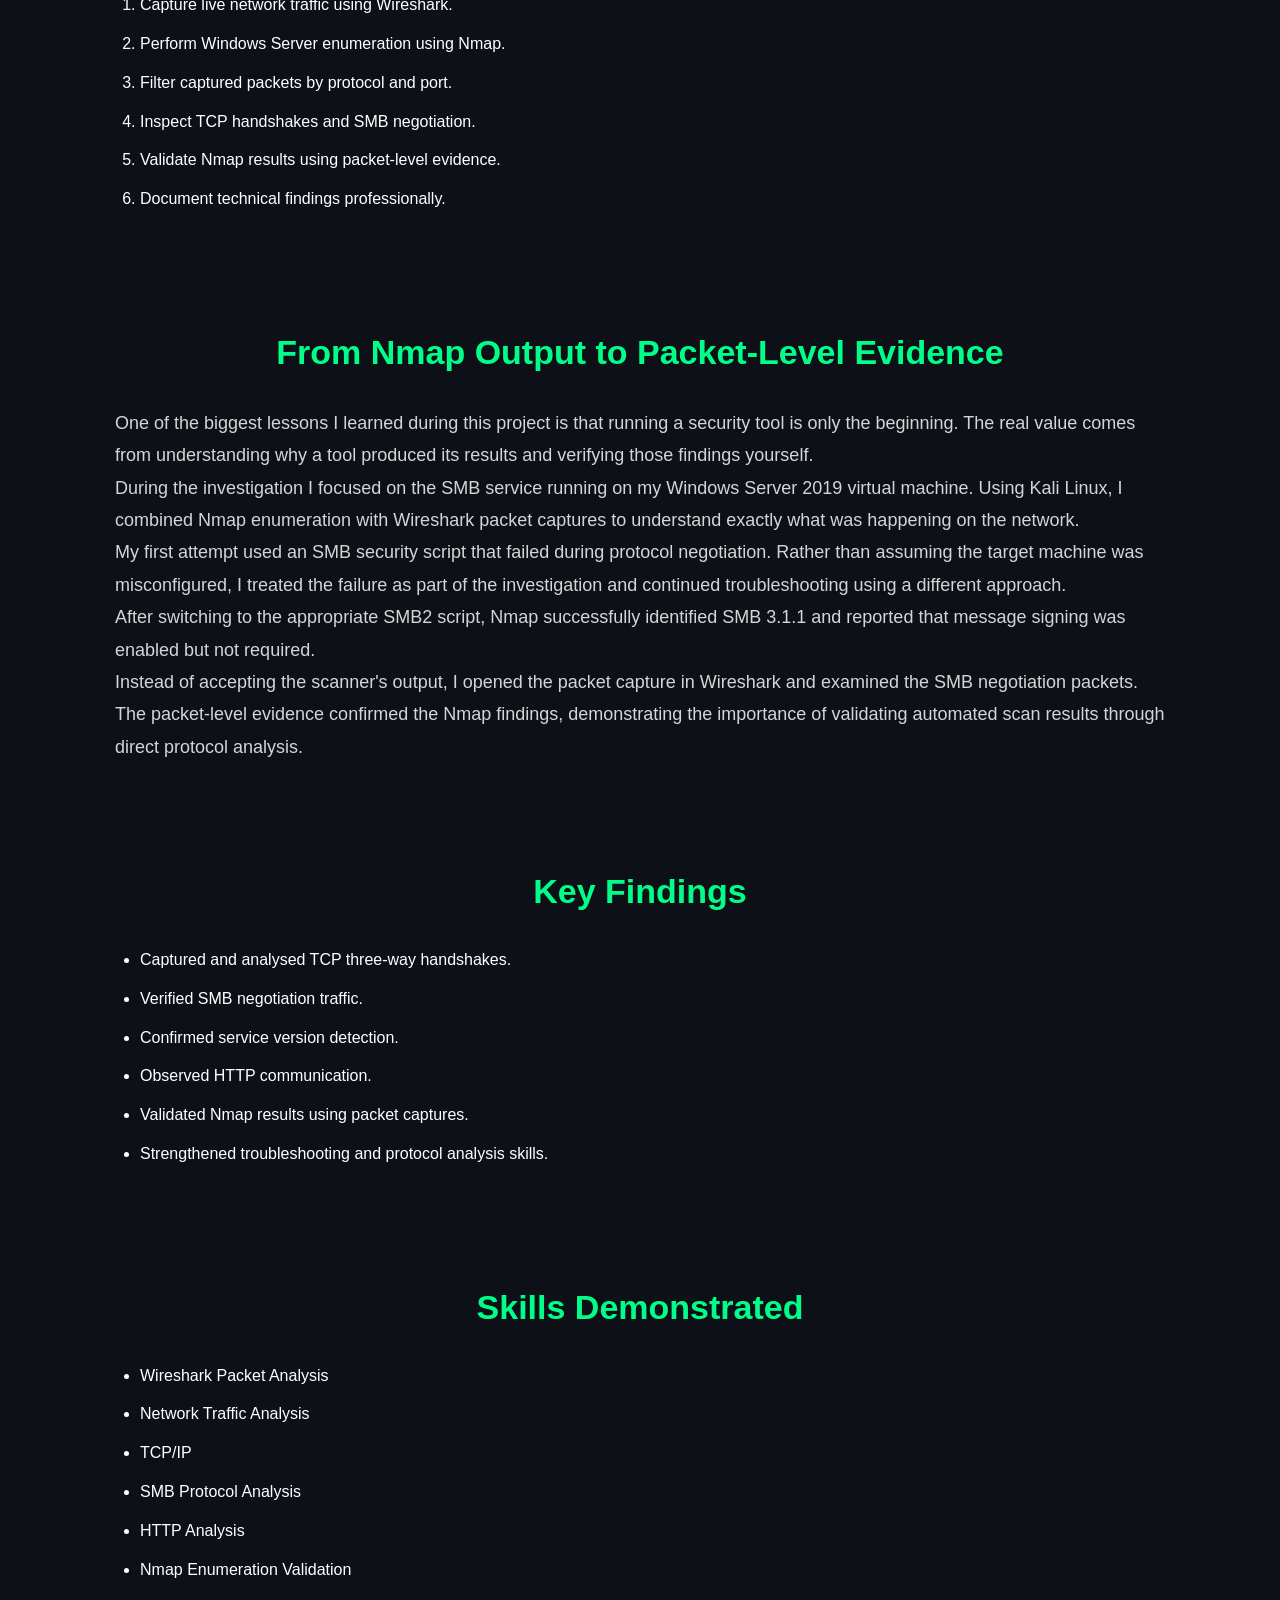
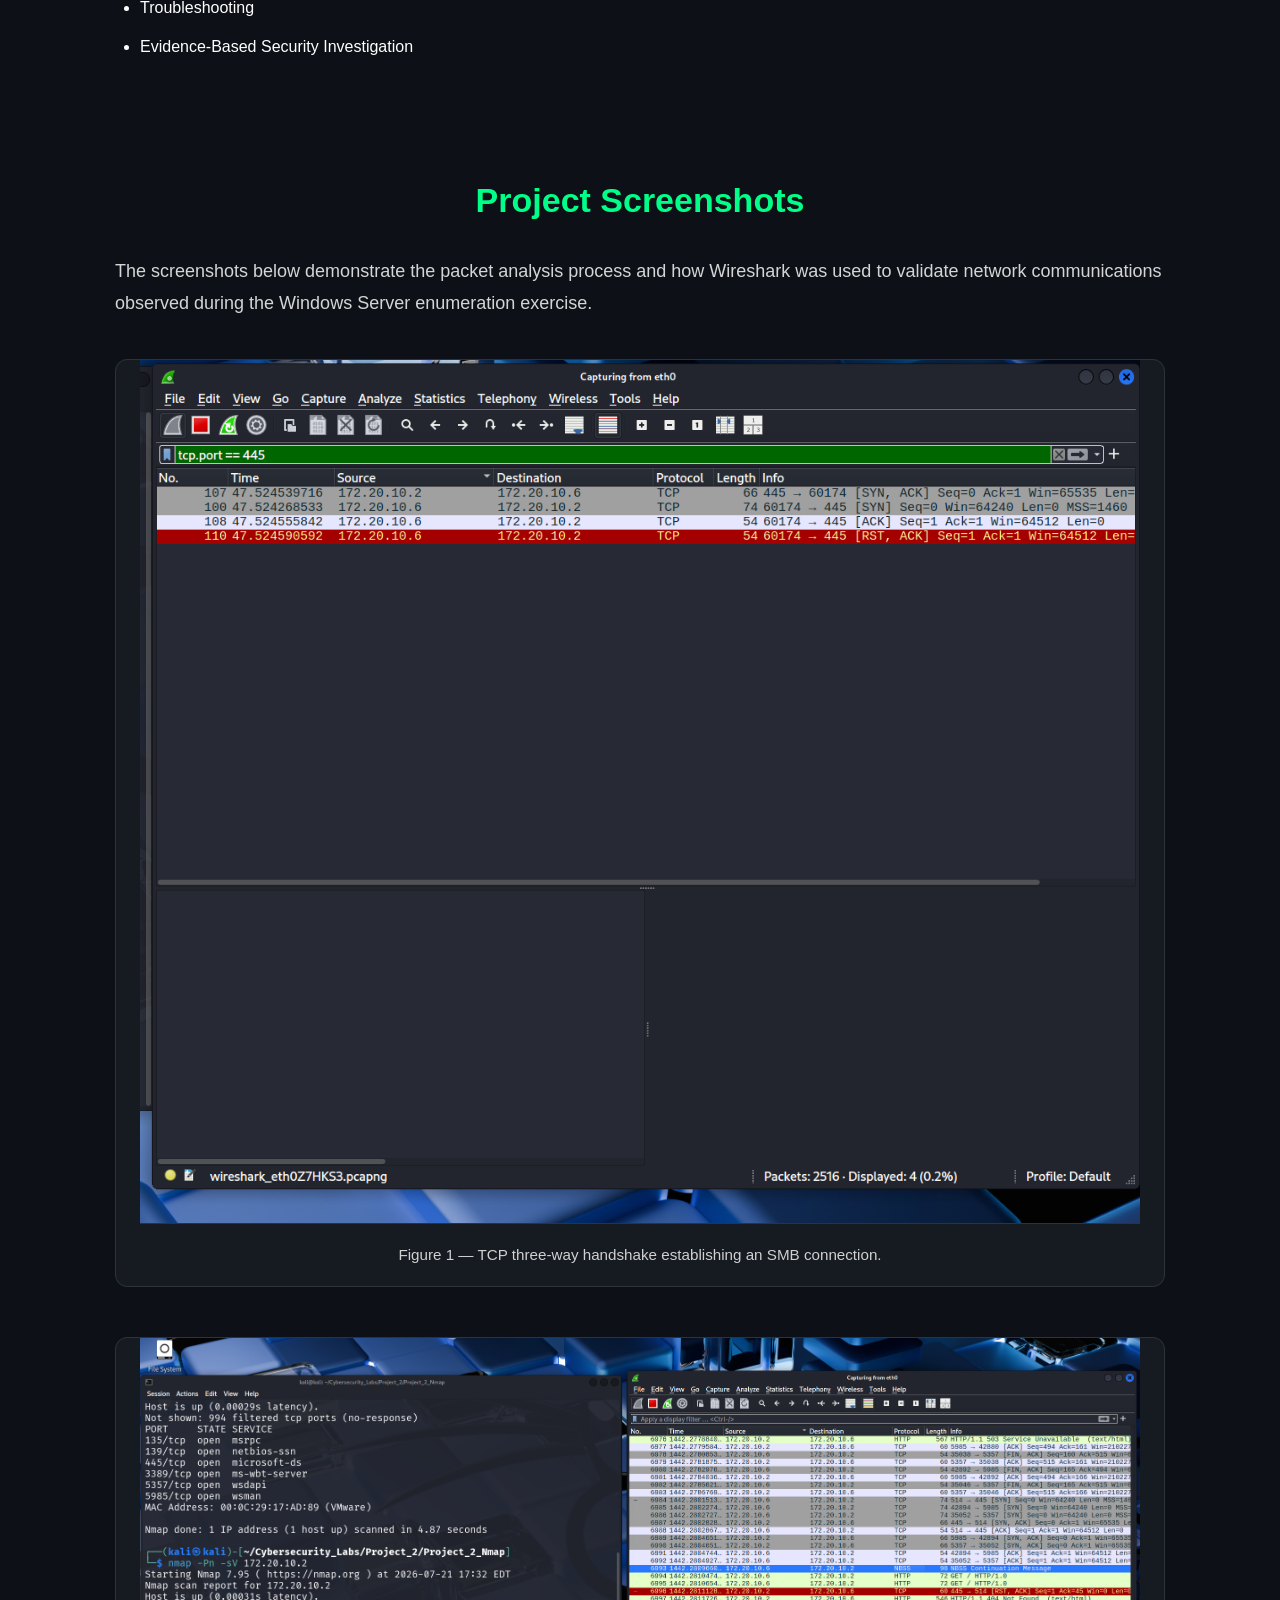
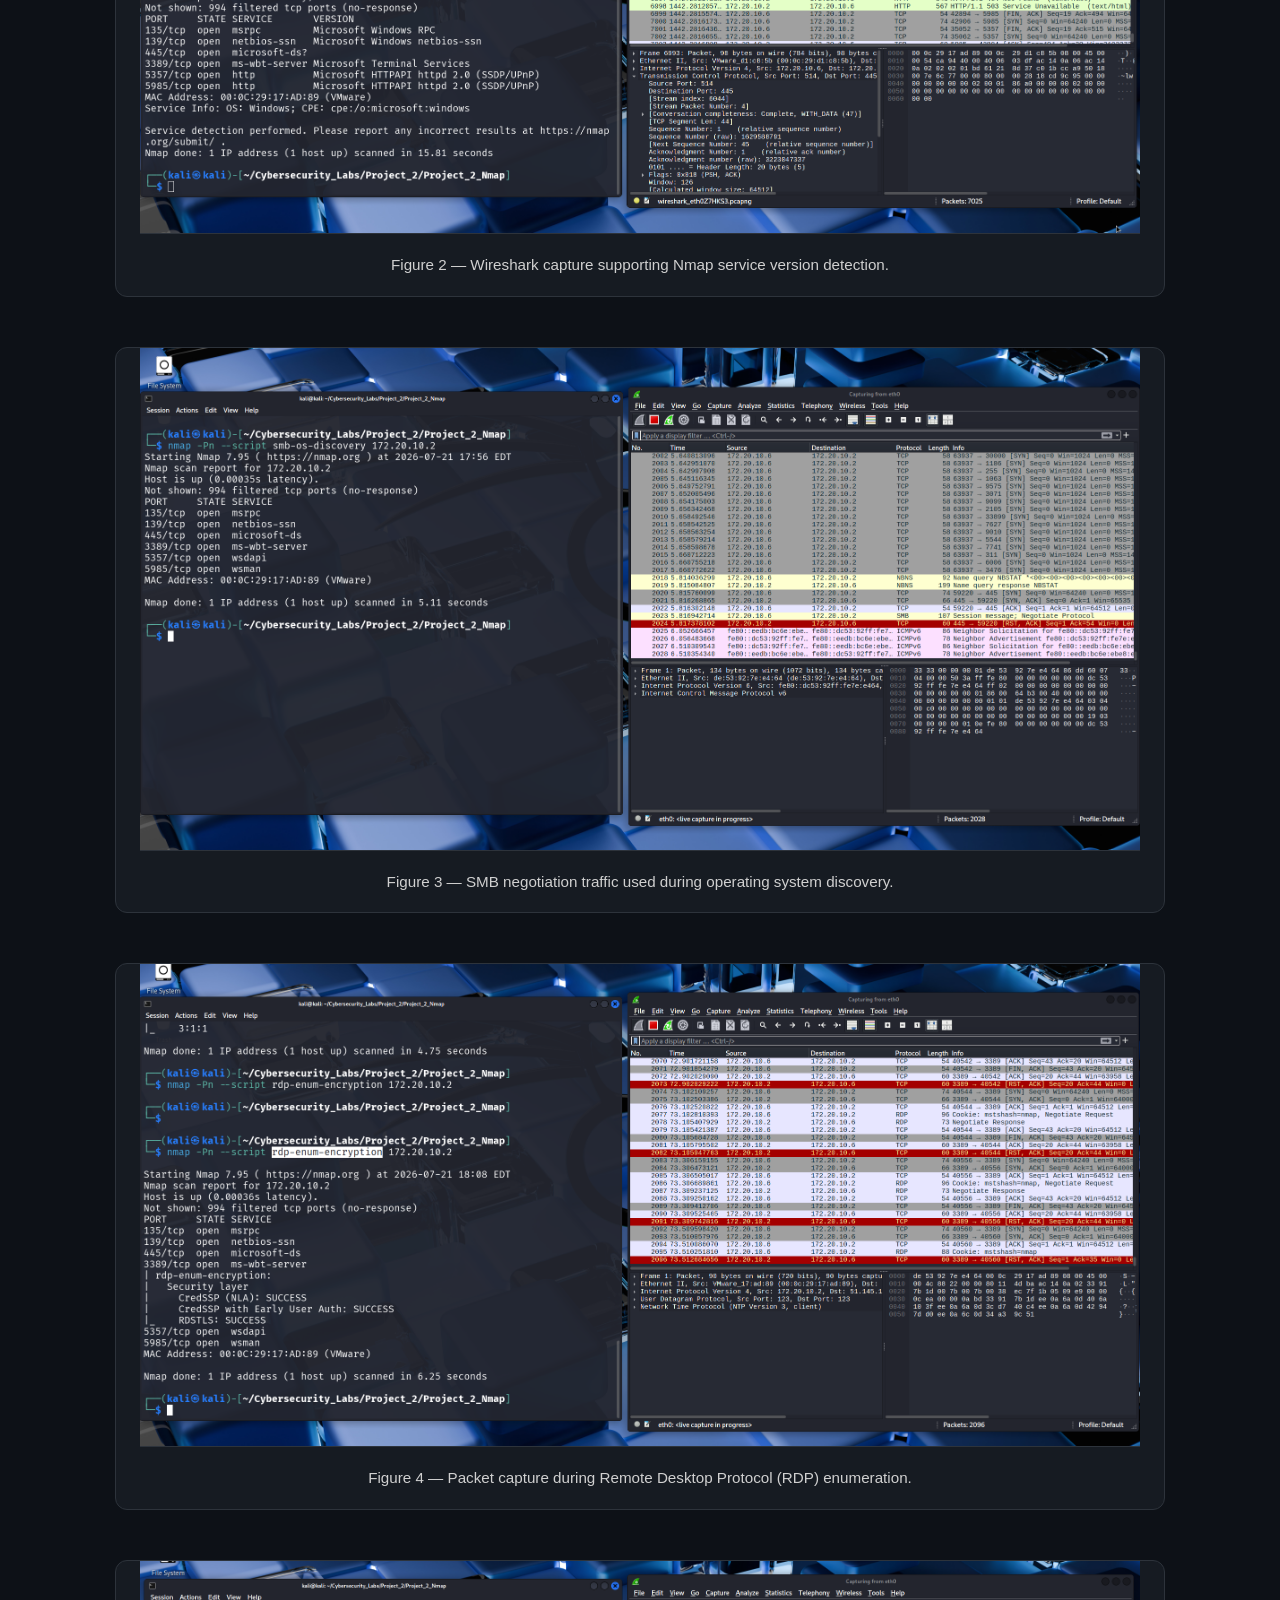
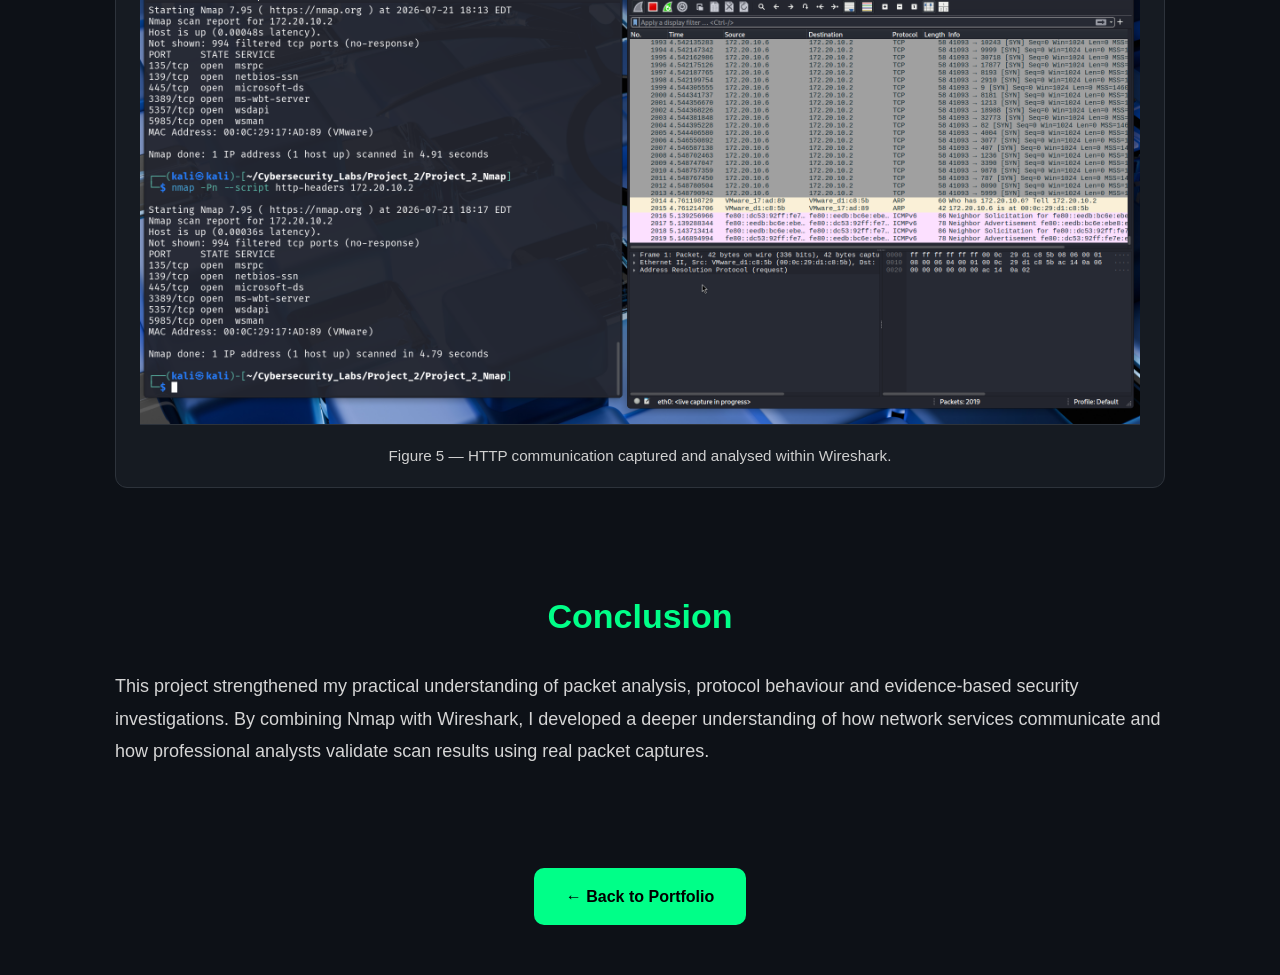
<file: wireshark.html>
<!DOCTYPE html>
<html lang="en">

<head>
    <meta charset="UTF-8">
    <meta name="viewport" content="width=device-width, initial-scale=1.0">

    <title>Wireshark Packet Analysis Project | CyberLawr</title>

    <link rel="stylesheet" href="assets/style.css">
    <link rel="stylesheet" href="assets/project.css">
</head>

<body class="project-page">

<nav>
    <h2>CyberLawr</h2>

    <ul>
        <li><a href="index.html">← Home</a></li>
    </ul>
</nav>

<section>

    <h1>Wireshark Packet Analysis – Validating SMB Enumeration</h1>

    <p>
        This project demonstrates how I used Wireshark to validate the results
        obtained from Nmap during a Windows Server 2019 enumeration exercise.
        Rather than relying solely on automated scanning, I captured and analysed
        network traffic to verify exactly what occurred during SMB communication.
    </p>

</section>

<section>

    <h2>Project Overview</h2>

    <p>
        One of the most important lessons I have learned during my cybersecurity
        journey is that running security tools is only the beginning.
        Professional analysts validate important findings by examining packet-level
        evidence. This project combines Nmap enumeration with Wireshark packet
        analysis to understand how Windows Server services communicate across the network.
    </p>

</section>

<section>

    <h2>Why I Built This Lab</h2>

    <p>
        I created this home lab to strengthen my understanding of network
        protocols and to develop practical packet analysis skills. The objective
        was to move beyond simply reading scan results and instead understand the
        actual network traffic that produced those results.
    </p>

</section>

<section>

    <h2>Lab Environment</h2>

    <ul>
        <li>Kali Linux Virtual Machine (Attacker)</li>
        <li>Windows Server 2019 Virtual Machine (Target)</li>
        <li>Wireshark</li>
        <li>Nmap 7.95</li>
        <li>VirtualBox Home Lab</li>
    </ul>

</section>

<section>

    <h2>Investigation Methodology</h2>

    <ol>
        <li>Capture live network traffic using Wireshark.</li>
        <li>Perform Windows Server enumeration using Nmap.</li>
        <li>Filter captured packets by protocol and port.</li>
        <li>Inspect TCP handshakes and SMB negotiation.</li>
        <li>Validate Nmap results using packet-level evidence.</li>
        <li>Document technical findings professionally.</li>
    </ol>

</section>

<section>

    <h2>From Nmap Output to Packet-Level Evidence</h2>

    <p>
        One of the biggest lessons I learned during this project is that running a
        security tool is only the beginning. The real value comes from
        understanding why a tool produced its results and verifying those
        findings yourself.
    </p>

    <p>
        During the investigation I focused on the SMB service running on my
        Windows Server 2019 virtual machine. Using Kali Linux, I combined Nmap
        enumeration with Wireshark packet captures to understand exactly what was
        happening on the network.
    </p>

    <p>
        My first attempt used an SMB security script that failed during protocol
        negotiation. Rather than assuming the target machine was misconfigured, I
        treated the failure as part of the investigation and continued
        troubleshooting using a different approach.
    </p>

    <p>
        After switching to the appropriate SMB2 script, Nmap successfully
        identified SMB 3.1.1 and reported that message signing was enabled but
        not required.
    </p>

    <p>
        Instead of accepting the scanner's output, I opened the packet capture in
        Wireshark and examined the SMB negotiation packets. The packet-level
        evidence confirmed the Nmap findings, demonstrating the importance of
        validating automated scan results through direct protocol analysis.
    </p>

</section>

<section>

    <h2>Key Findings</h2>

    <ul>
        <li>Captured and analysed TCP three-way handshakes.</li>
        <li>Verified SMB negotiation traffic.</li>
        <li>Confirmed service version detection.</li>
        <li>Observed HTTP communication.</li>
        <li>Validated Nmap results using packet captures.</li>
        <li>Strengthened troubleshooting and protocol analysis skills.</li>
    </ul>

</section>

<section>

    <h2>Skills Demonstrated</h2>

    <ul>
        <li>Wireshark Packet Analysis</li>
        <li>Network Traffic Analysis</li>
        <li>TCP/IP</li>
        <li>SMB Protocol Analysis</li>
        <li>HTTP Analysis</li>
        <li>Nmap Enumeration Validation</li>
        <li>Troubleshooting</li>
        <li>Evidence-Based Security Investigation</li>
    </ul>

</section>

<section>

    <h2>Project Screenshots</h2>

    <p>
        The screenshots below demonstrate the packet analysis process and how
        Wireshark was used to validate network communications observed during the
        Windows Server enumeration exercise.
    </p>

    <div class="gallery">

        <figure>
            <img src="assets/images/wireshark/01_SMB_TCP_Handshake.png"
                 alt="SMB TCP Handshake">
            <figcaption>
                Figure 1 — TCP three-way handshake establishing an SMB connection.
            </figcaption>
        </figure>

        <figure>
            <img src="assets/images/wireshark/02_Service_Version_Detection.png"
                 alt="Service Version Detection">
            <figcaption>
                Figure 2 — Wireshark capture supporting Nmap service version detection.
            </figcaption>
        </figure>

        <figure>
            <img src="assets/images/wireshark/03_SMB_OS_Discovery.png"
                 alt="SMB OS Discovery">
            <figcaption>
                Figure 3 — SMB negotiation traffic used during operating system discovery.
            </figcaption>
        </figure>

        <figure>
            <img src="assets/images/wireshark/04_RDP_Enum_Encryption.png"
                 alt="RDP Enumeration">
            <figcaption>
                Figure 4 — Packet capture during Remote Desktop Protocol (RDP) enumeration.
            </figcaption>
        </figure>

        <figure>
            <img src="assets/images/wireshark/05_HTTP_Headers.png"
                 alt="HTTP Headers">
            <figcaption>
                Figure 5 — HTTP communication captured and analysed within Wireshark.
            </figcaption>
        </figure>

    </div>

</section>

<section>

    <h2>Conclusion</h2>

    <p>
        This project strengthened my practical understanding of packet analysis,
        protocol behaviour and evidence-based security investigations. By
        combining Nmap with Wireshark, I developed a deeper understanding of how
        network services communicate and how professional analysts validate scan
        results using real packet captures.
    </p>

</section>

<section style="text-align:center;">

    <a href="index.html" class="btn">
        ← Back to Portfolio
    </a>

</section>

</body>
</html>
</file>
<file: assets/style.css>
/* CyberLawr Professional Portfolio */
*{margin:0;padding:0;box-sizing:border-box}
html{scroll-behavior:smooth}
body{
background:#0d1117;
color:#e6edf3;
font-family:Arial,Helvetica,sans-serif;
line-height:1.7;
}
nav{
position:sticky;
top:0;
z-index:1000;
display:flex;
justify-content:space-between;
align-items:center;
padding:22px 8%;
background:#161b22;
border-bottom:1px solid #30363d;
backdrop-filter:blur(8px);
}
nav h2{color:#00ff88;font-size:2rem}
nav ul{display:flex;gap:30px;list-style:none}
nav a{color:#fff;text-decoration:none;font-weight:600;transition:.25s}
nav a:hover{color:#00ff88}
.hero{
min-height:100vh;
display:flex;
flex-direction:column;
justify-content:center;
align-items:center;
text-align:center;
padding:70px 8%;
}
.profile-img{
width:250px;height:250px;
border-radius:50%;
object-fit:cover;
border:5px solid #00ff88;
box-shadow:0 0 35px rgba(0,255,136,.25);
margin-bottom:35px;
}
.hero h1{font-size:4.8rem;color:#00ff88;margin-bottom:12px}
.hero h2{font-size:2rem;font-weight:400;margin-bottom:24px}
.hero p{max-width:900px;font-size:1.2rem;color:#c9d1d9}
.hero-buttons{
display:flex;
justify-content:center;
gap:20px;
margin-top:40px;
flex-wrap:wrap;
}
.btn,.project-btn{
display:inline-block;
padding:15px 32px;
border-radius:10px;
background:#00ff88;
color:#000;
font-weight:bold;
text-decoration:none;
transition:.25s;
}
.btn:hover,.project-btn:hover{
transform:translateY(-4px);
box-shadow:0 0 25px rgba(0,255,136,.45);
}
section{
max-width:1250px;
margin:auto;
padding:90px 40px;
}
section h2{
font-size:2.4rem;
color:#00ff88;
margin-bottom:35px;
text-align:center;
}
.about-card{
max-width:950px;
margin:auto;
background:#161b22;
border:1px solid #30363d;
border-radius:16px;
padding:40px;
}
.about-card p{margin-bottom:18px}
.cards{
display:grid;
grid-template-columns:repeat(auto-fit,minmax(320px,1fr));
gap:30px;
}
.card{
background:#161b22;
border:1px solid #30363d;
border-radius:16px;
padding:30px;
display:flex;
flex-direction:column;
text-align:center;
transition:.25s;
}
.card:hover{
transform:translateY(-8px);
border-color:#00ff88;
box-shadow:0 0 24px rgba(0,255,136,.2);
}
.card h3{
color:#00ff88;
margin-bottom:15px;
font-size:1.5rem;
}
.card p{
color:#c9d1d9;
flex:1;
}
.project-btn{margin-top:24px;align-self:center}
#contact{
text-align:center;
}
#contact a{
color:#00ff88;
text-decoration:none;
font-weight:bold;
}
#contact a:hover{text-decoration:underline}
@media(max-width:768px){
nav{flex-direction:column;gap:18px;padding:18px}
nav ul{flex-wrap:wrap;justify-content:center;gap:18px}
.hero h1{font-size:3rem}
.hero h2{font-size:1.4rem}
.hero p{font-size:1rem}
.profile-img{width:190px;height:190px}
section{padding:70px 20px}
section h2{font-size:2rem}
.cards{grid-template-columns:1fr}
.about-card{padding:24px}
}

/* ==========================================
   LOGO
========================================== */

.logo{
    color:#00ff88;
    text-decoration:none;
    transition:.3s;
}

.logo:hover{
    color:#ffffff;
}


/* ==========================================
   FOOTER
========================================== */

footer{
    background:#161b22;
    border-top:1px solid #2d333b;
    text-align:center;
    padding:40px 20px;
    margin-top:80px;
}

footer h3{
    color:#00ff88;
    font-size:28px;
    margin-bottom:12px;
}

footer p{
    color:#d0d0d0;
    margin:8px 0;
    font-size:16px;
}

footer a{
    color:#00ff88;
    text-decoration:none;
    font-weight:bold;
    margin:0 12px;
    transition:.3s;
}

footer a:hover{
    color:#ffffff;
}

footer .copyright{
    margin-top:25px;
    color:#8b949e;
    font-size:14px;
}
</file>
<file: assets/project.css>
/* ==========================================
   CYBERLAWR PROJECT PAGES
========================================== */

*{
    margin:0;
    padding:0;
    box-sizing:border-box;
}

.project-page{
    background:#0d1117;
    color:#ffffff;
    font-family:Arial,Helvetica,sans-serif;
}

/* ==========================================
   MAIN CONTENT
========================================== */

.project-page section{
    width:100%;
    max-width:1100px;
    margin:0 auto;
    padding:50px 25px;
}

.project-page h1{
    font-size:52px;
    text-align:center;
    color:#ffffff;
    margin-bottom:20px;
}

.project-page h2{
    font-size:34px;
    text-align:center;
    color:#00ff88;
    margin-bottom:25px;
}

.project-page h3{
    color:#00ff88;
    font-size:26px;
    margin-bottom:15px;
}

.project-page p{
    color:#d5d5d5;
    font-size:18px;
    line-height:1.8;
}

.project-page ul,
.project-page ol{
    padding-left:25px;
    margin-top:15px;
}

.project-page li{
    margin-bottom:10px;
    line-height:1.8;
}

/* ==========================================
   CONTENT CARDS
========================================== */

.content-card{
    background:#161b22;
    border:1px solid #2d333b;
    border-radius:14px;
    padding:35px;
    margin:35px auto;
    transition:.3s;
}

.content-card:hover{
    border-color:#00ff88;
    box-shadow:0 0 20px rgba(0,255,136,.18);
}

/* ==========================================
   SCREENSHOT GALLERY
========================================== */

.gallery{
    display:grid;
    grid-template-columns:repeat(auto-fit,minmax(350px,1fr));
    gap:30px;
    margin-top:40px;
}

.shot{
    background:#161b22;
    border:1px solid #2d333b;
    border-radius:12px;
    overflow:hidden;
    transition:.3s;
}

.shot:hover{
    transform:translateY(-6px);
    border-color:#00ff88;
    box-shadow:0 0 20px rgba(0,255,136,.20);
}

.shot img{
    width:100%;
    display:block;
}

.shot h3{
    padding:20px 20px 10px;
}

.shot p{
    padding:0 20px 20px;
}

/* ==========================================
   SINGLE IMAGES
========================================== */

.project-image{
    margin:40px auto;
    text-align:center;
}

.project-image img{
    width:100%;
    max-width:900px;
    border-radius:12px;
    border:1px solid #2d333b;
}

.project-image p{
    margin-top:15px;
    color:#bfbfbf;
    font-size:16px;
}

/* ==========================================
   LIGHTBOX
========================================== */

#lightbox{
    display:none;
    position:fixed;
    inset:0;
    background:rgba(0,0,0,.95);
    justify-content:center;
    align-items:center;
    z-index:9999;
}

#lightbox img{
    max-width:92%;
    max-height:90%;
    border-radius:10px;
}

#close{
    position:absolute;
    top:20px;
    right:35px;
    color:#fff;
    font-size:48px;
    cursor:pointer;
}

#prev,
#next{
    position:absolute;
    top:50%;
    transform:translateY(-50%);
    width:55px;
    height:55px;
    border:none;
    border-radius:50%;
    background:#00ff88;
    color:#000;
    font-size:24px;
    cursor:pointer;
}

#prev{
    left:30px;
}

#next{
    right:30px;
}

/* ==========================================
   BACK BUTTON
========================================== */

.back-button{
    text-align:center;
    margin-top:50px;
}

.back-button a{
    display:inline-block;
    background:#00ff88;
    color:#000;
    text-decoration:none;
    font-weight:bold;
    padding:15px 35px;
    border-radius:8px;
    transition:.3s;
}

.back-button a:hover{
    transform:translateY(-4px);
    box-shadow:0 0 20px rgba(0,255,136,.30);
}

/* ==========================================
   RESPONSIVE
========================================== */

@media(max-width:768px){

    .project-page section{
        padding:35px 20px;
    }

    .project-page h1{
        font-size:38px;
    }

    .project-page h2{
        font-size:28px;
    }

    .project-page h3{
        font-size:22px;
    }

    .project-page p{
        font-size:16px;
    }

    .gallery{
        grid-template-columns:1fr;
    }

    #prev,
    #next{
        width:45px;
        height:45px;
        font-size:18px;
    }

}

.gallery{
    display:flex;
    flex-direction:column;
    gap:50px;
    margin-top:40px;
}

.gallery figure{
    margin:0;
    background:#161b22;
    border:1px solid #2d333b;
    border-radius:12px;
    overflow:hidden;
}

.gallery img{
    display:block;
    width:100%;
    max-width:1000px;
    margin:0 auto;
    border-bottom:1px solid #2d333b;
}

.gallery figcaption{
    padding:18px;
    color:#d0d0d0;
    font-size:0.95rem;
    text-align:center;
}
</file>
